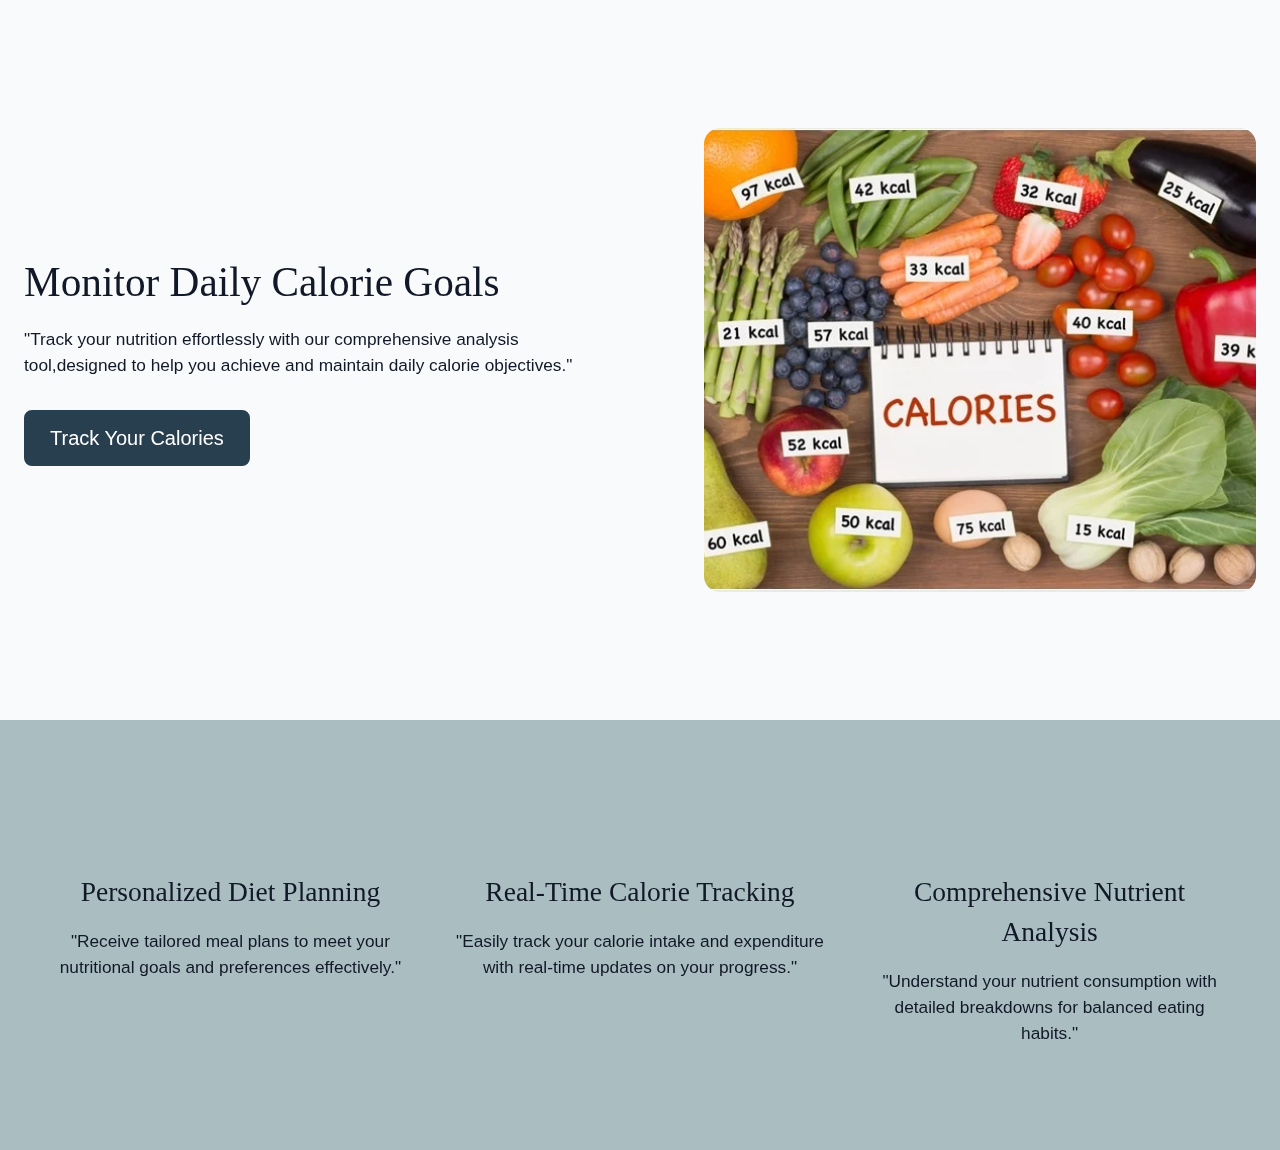
<file: index.html>
<!DOCTYPE html>
<html lang="en" style="--head-fontFamily: 'Marcellus', serif; --body-fontFamily: 'DM Scans', sans-serif; --header-logo-fontFamily: 'Marcellus', serif; --header-logo-fontWeight: 400; --footer-logo-fontFamily: 'Marcellus', serif; --footer-logo-fontWeight:400; --head-fontWeight: 400; --head-fontStyle: normal; --head-fontSize: 0.86; --body-fontWeight: 400; --body-fontStyle: normal; --body-fontSize: 0.96; --body-fontHeight: 0.93; --header-logo-fontStyle: normal; --header-logo-fontSize: 0.86; --footer-logo-fontStyle:normal; --footer-logo-fontSize: 0.86;">
  <head>
    <meta charset="utf-8">
    <meta name="viewport" content="width=device-width">
    <link rel="stylesheet" href="style.css" media="screen">
  </head>
  <body>
    <section class="relative" style="z-index: 39;">
      <div class="flex relative fix-safari-flickering" data-text-color="#111827" style="min-height: calc(64px); padding-top: 0px; padding-bottom: 0px;">
        <div class="flex break-word transition-all duration-300 w-full items-center">
          <div class="absolute insert-0 z-10 pointer-events-none">
            <div class="absolute insert-0 z-10 transition-all duration-300" style="background-color: rgb(230,223,214);"></div>
          </div>
          <div class="relative z-10 container mx-auto px-5 md:px-6 transition-all duration-300 pt-8 lg:pt-32 pb-8 lg:pb-32">
            <div class="relative z-10 w-full h-full" style>
              <div class="flex w-full gap-x-12 lg:gap-x-32 gap-y-8 lg:gap-y-20 transition-all duration-300 flex-col lg:flex-row items-center">
                <div class="flex-1 flex flex-col gap-4 w-full lg:max-w-1/2 max-w-2xl lg:ml-auto lg:mr-0">
                  <h2 class="break-word transition-all heading-large" style="color: rgb(17,24,39);">Monitor Daily Calorie Goals</h2>
                  <pre class="transition-all body-normal" style="color: rgb(17,24,39);">
                    "Track your nutrition effortlessly with our comprehensive analysis tool,designed to help you achieve and maintain daily calorie objectives."
                  </pre>
                  <div class="flex md:inline-flex flex-col md:flex-row gap-4 mt-4">
                    <button class="website-button w-full md:w-max transition-all lg" style="border-width: 2px;border-style:solid; box-shadow: none; font-family: var(--body-fontFamily); font-weight: var(--body-fontWeight, 500); font-style: var(--body-fontStyle); background-color: rgb(40,63,79); color:rgb(255,255,255); border-radius:8px; border-color: rgb(40,63,79);">Track Your Calories</button>
                  </div>
                </div>
                <div class="flex-1 h-full transition-all duration-300 w-full lg:max-w-1/2">
                  <div class="flex h-full overflow-x-auto no-scrollbar gap-4 px-5 md:px-0 -mx-5 md:mx-0">
                    <div class="flex-shrink-0 md:flex-shrink relative md:!w-full max-h-[50vh] min-h-116 overflow-hidden transition-all duration-300 inline-edit-insert w-[80vw]">
                      <span style="box-sizing:border-box; display: block; overflow:hidden; width: initial; height: initial;background: none; opacity: 1; border:0px;margin:0px;padding:0px;position: absolute; inset:0px;">
                        <img alt="Calories counting , diet , food control and weight loss concept, tablet with Calorie cunter application on screen at dining table with salad,fruit juice, bread and vegetable " src="By_photka.webp" decoding="async" data-nimg="fill" class="w-full h-full object-center object-cover rounded-lg md:rounded-xl lg:rounded-2xl" style="position: absolute; inset: 0px; box-sizing: border-box; padding: 0px; border:none;margin: auto;display:block;width:0px;height:0px;min-width:100%;max-width:100%;min-height:100%;max-height:100%;object-fit: cover; object-position:center center;">
                      </span>
                    </div>
                  </div>
                </div>
              </div>
            </div>
          </div>
        </div>
      </div>
    </section>
    <section class="relative">
      <div class="relative flex flex-none break-word transition-all duration-300 items-center fix-safari-flickering" style="min-height: calc(134px); padding-top:0px; padding-bottom:0px;">
        <div class="absolute inset-0 z-10 pointer-events-none">
          <div class="absolute inset-0 z-10 transition-all duration-300" style="background-color: rgb(170,190,193);"></div>
        </div>
        <div class="relative z-10 container mx-auto px-5 md:px-6 transition-all duration-300 inline-edit-inset pt-12 lg:pt-20 pb-12 lg:pb-20">
          <div class="flex flex-wrap w-full justify-center" style="gap: 40px;">
        <!-- First Block -->
            <div style="flex: 1 1 30%; max-width: 30%;">
              <div class="relative flex flex-row w-full h-full overflow-hidden rounded-lg md:rounded-xl lg:rounded-2xl">
                <div class="h-full">
                  <div class="relative z-10 w-full h-full">
                    <div class="flex flex-col h-full rounded-lg md:rounded-xl lg:rounded-2xl">
                      <div>
                        <div class="flex flex-row items-center justify-center">
                          <div class="flex-shrink-0 relative transition-all duration-300 w-12 h-12 mx-auto">
                            <div class="absolute w-full h-full" style="color: rgb(17,24,39); background-color: currentcolor; mask-image:url(https://static.thenounproject.com/png/6708-200.png); mask-position: center center;mask-repeat:no-repeat;mask-size: contain;"></div>
                          </div>
                        </div>
                        <div class="flex flex-col">
                          <div class="flex flex-col items-center text-center mx-auto py-6" style="color: rgb(17,24,39);">
                            <p class="heading-medium mb-4 transition-all duration-300 mx-auto" style="color:currentcolor; font-family: var(--head-fontFamily); font-style: var(--head-fontStyle);">Personalized Diet Planning</p>
                            <div class="rich-text-block website-wysiwyg transition-all duration-300 mx-auto" style="color: currentcolor;">
                              "Receive tailored meal plans to meet your nutritional goals and preferences effectively."
                            </div>
                          </div>
                        </div>
                      </div>
                    </div>
                  </div>
                </div>
              </div>
            </div>

        <!-- Second Block -->
            <div style="flex: 1 1 30%; max-width: 30%;">
              <div class="relative flex flex-row w-full h-full overflow-hidden rounded-lg md:rounded-xl lg:rounded-2xl">
                <div class="h-full">
                  <div class="relative z-10 w-full h-full">
                    <div class="flex flex-col h-full rounded-lg md:rounded-xl lg:rounded-2xl">
                      <div>
                        <div class="flex flex-row items-center justify-center">
                          <div class="flex-shrink-0 relative transition-all duration-300 w-12 h-12 mx-auto">
                            <div class="absolute w-full h-full" style="color: rgb(17,24,39); background-color: currentcolor; mask-image:url(https://static.thenounproject.com/png/6708-200.png); mask-position: center center;mask-repeat:no-repeat;mask-size: contain;"></div>
                          </div>
                        </div>
                        <div class="flex flex-col">
                          <div class="flex flex-col items-center text-center mx-auto py-6" style="color: rgb(17,24,39);">
                            <p class="heading-medium mb-4 transition-all duration-300 mx-auto" style="color:currentcolor; font-family: var(--head-fontFamily); font-style: var(--head-fontStyle);">Real-Time Calorie Tracking</p>
                            <div class="rich-text-block website-wysiwyg transition-all duration-300 mx-auto" style="color: currentcolor;">
                              "Easily track your calorie intake and expenditure with real-time updates on your progress."
                            </div>
                          </div>
                        </div>
                      </div>
                    </div>
                  </div>
                </div>
              </div>
            </div>

        <!-- Third Block -->
            <div style="flex: 1 1 30%; max-width: 30%;">
              <div class="relative flex flex-row w-full h-full overflow-hidden rounded-lg md:rounded-xl lg:rounded-2xl">
                <div class="h-full">
                  <div class="relative z-10 w-full h-full">
                    <div class="flex flex-col h-full rounded-lg md:rounded-xl lg:rounded-2xl">
                      <div>
                        <div class="flex flex-row items-center justify-center">
                          <div class="flex-shrink-0 relative transition-all duration-300 w-12 h-12 mx-auto">
                            <div class="absolute w-full h-full" style="color: rgb(17,24,39); background-color: currentcolor; mask-image:url(https://static.thenounproject.com/png/6708-200.png); mask-position: center center;mask-repeat:no-repeat;mask-size: contain;"></div>
                          </div>
                        </div>
                        <div class="flex flex-col">
                          <div class="flex flex-col items-center text-center mx-auto py-6" style="color: rgb(17,24,39);">
                            <p class="heading-medium mb-4 transition-all duration-300 mx-auto" style="color:currentcolor; font-family: var(--head-fontFamily); font-style: var(--head-fontStyle);">Comprehensive Nutrient Analysis</p>
                            <div class="rich-text-block website-wysiwyg transition-all duration-300 mx-auto" style="color: currentcolor;">
                              "Understand your nutrient consumption with detailed breakdowns for balanced eating habits."
                            </div>
                          </div>
                        </div>
                      </div>
                    </div>
                  </div>
                </div>
              </div>
            </div>
          </div>
        </div>
      </div>
    </section>
  </body>
</html>
</file>
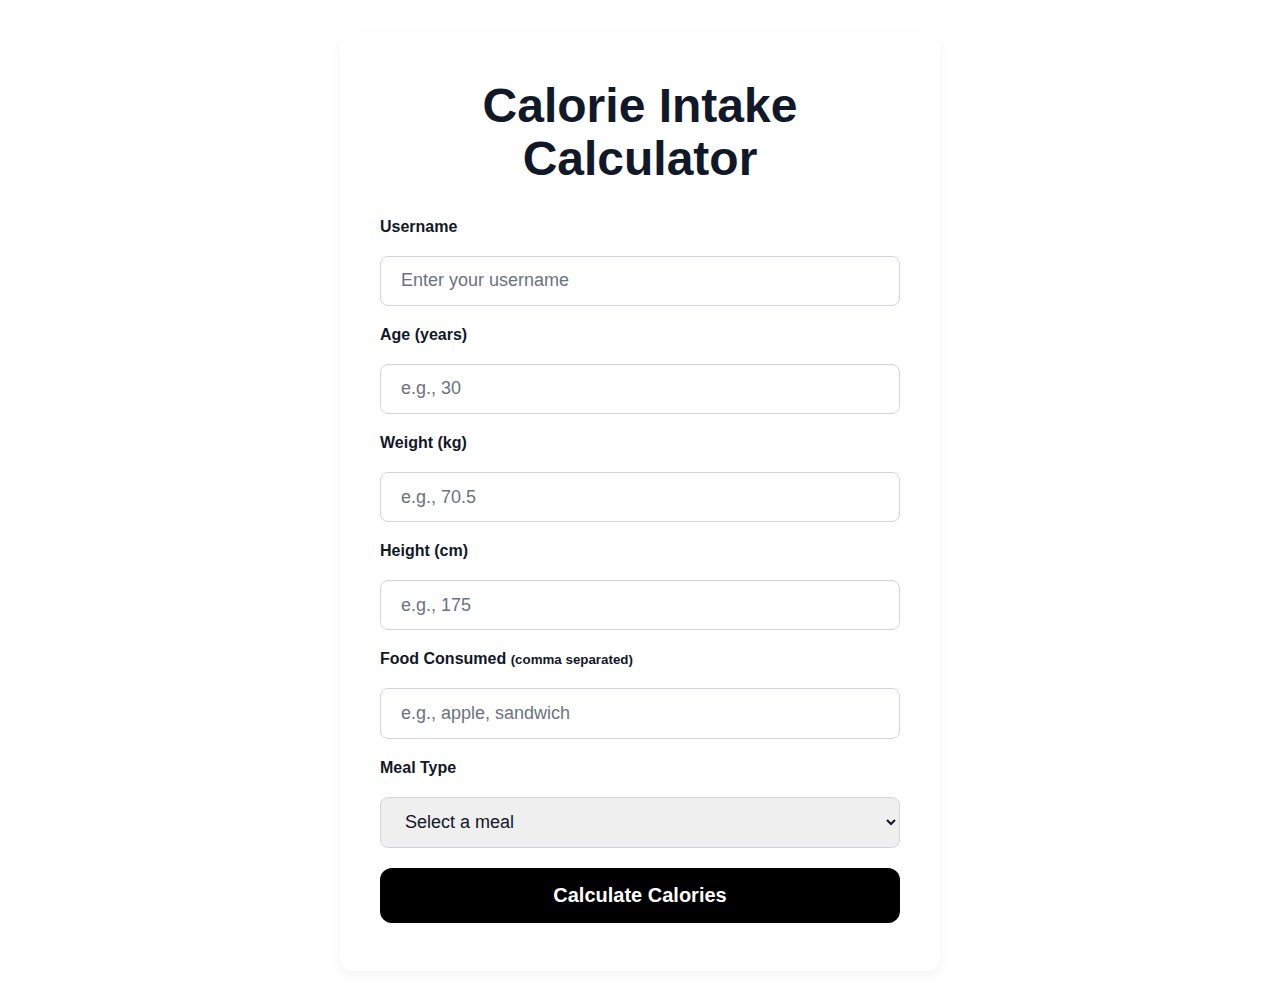
<file: template/calorie_form.html>
<!DOCTYPE html>
<html lang="en">
<head>
  <meta charset="UTF-8" />
  <meta name="viewport" content="width=device-width, initial-scale=1" />
  <title>Calorie Intake Calculator</title>
  <style>
    /* Default Design Guidelines - Minimal Elegant */
    :root {
      --bg-color: #ffffff;
      --text-primary: #111827;
      --text-secondary: #6b7280;
      --button-bg: #000000;
      --button-hover-bg: #333333;
      --border-radius: 0.75rem;
      --font-heading: 'Arial Black', Arial, sans-serif;
      --font-body: 'Inter', sans-serif;
      --input-border: #d1d5db;
      --input-focus-border: #2563eb;
    }
    * {
      box-sizing: border-box;
    }
    body {
      margin: 0;
      min-height: 100vh;
      background-color: var(--bg-color);
      color: var(--text-secondary);
      font-family: var(--font-body);
      display: flex;
      align-items: center;
      justify-content: center;
      padding: 2rem;
    }
    main.card {
      max-width: 600px;
      width: 100%;
      background: var(--bg-color);
      padding: 3rem 2.5rem 3rem;
      border-radius: var(--border-radius);
      box-shadow: 0 4px 12px rgb(0 0 0 / 0.05);
      display: flex;
      flex-direction: column;
      gap: 2rem;
    }
    h1 {
      margin: 0;
      color: var(--text-primary);
      font-family: var(--font-heading);
      font-size: 3rem;
      font-weight: 700;
      line-height: 1.1;
      text-align: center;
    }
    form {
      display: flex;
      flex-direction: column;
      gap: 1.25rem;
    }
    label {
      font-weight: 600;
      font-size: 1rem;
      color: var(--text-primary);
      user-select: none;
    }
    input[type="text"],
    input[type="number"],
    select {
      width: 100%;
      padding: 0.85rem 1.25rem;
      font-size: 1.125rem;
      font-family: var(--font-body);
      border: 1.5px solid var(--input-border);
      border-radius: 0.5rem;
      color: var(--text-primary);
      transition: border-color 0.3s ease, box-shadow 0.3s ease;
    }
    input[type="text"]::placeholder,
    input[type="number"]::placeholder {
      color: var(--text-secondary);
      opacity: 1;
    }
    input[type="text"]:focus,
    input[type="number"]:focus,
    select:focus {
      outline: none;
      border-color: var(--input-focus-border);
      box-shadow: 0 0 10px rgba(37, 99, 235, 0.35);
      background-color: #f0f8ff;
    }
    button {
      padding: 1rem 0;
      border: none;
      border-radius: 0.75rem;
      background-color: var(--button-bg);
      color: white;
      font-weight: 700;
      font-size: 1.25rem;
      cursor: pointer;
      user-select: none;
      transition: background-color 0.3s ease;
    }
    button:hover,
    button:focus {
      background-color: var(--button-hover-bg);
      outline: none;
    }
    #result {
      background-color: #fafafa;
      padding: 1.5rem 2rem;
      border-radius: var(--border-radius);
      box-shadow: 0 2px 6px rgb(0 0 0 / 0.05);
      color: var(--text-primary);
      font-weight: 600;
      font-size: 1.125rem;
      white-space: pre-line;
      text-align: center;
      user-select: text;
      line-height: 1.4;
    }
    @media (max-width: 460px) {
      main.card {
        padding: 2rem 1.5rem 2.5rem;
      }
      h1 {
        font-size: 2.25rem;
      }
      button {
        font-size: 1.125rem;
      }
      #result {
        font-size: 1rem;
      }
    }
  </style>
</head>
<body>
  <main class="card" role="main" aria-label="Calorie Intake Calculator">
    <h1>Calorie Intake Calculator</h1>
    <form method="POST" action="/predict" novalidate>
      <label for="username">Username</label>
      <input id="username" name="username" type="text" required autocomplete="username" placeholder="Enter your username" />

      <label for="age">Age (years)</label>
      <input id="age" name="age" type="number" min="1" max="120" required placeholder="e.g., 30" />

      <label for="weight">Weight (kg)</label>
      <input id="weight" name="weight" type="number" min="1" max="500" step="0.1" required placeholder="e.g., 70.5" />

      <label for="height">Height (cm)</label>
      <input id="height" name="height" type="number" min="30" max="250" step="0.1" required placeholder="e.g., 175" />

      <label for="foods">Food Consumed <small>(comma separated)</small></label>
      <input id="foods" name="foods" type="text" autocomplete="off" required placeholder="e.g., apple, sandwich" />

      <label for="mealType">Meal Type</label>
      <select id="mealType" name="mealType" required aria-required="true">
        <option value="" disabled selected>Select a meal</option>
        <option value="breakfast">Breakfast</option>
        <option value="lunch">Lunch</option>
        <option value="dinner">Dinner</option>
        <option value="snacks">Snacks</option>
      </select>
    
      <button type="submit">Calculate Calories</button>
  
    </form>

    
  </main>
</body>
</html>
</file>
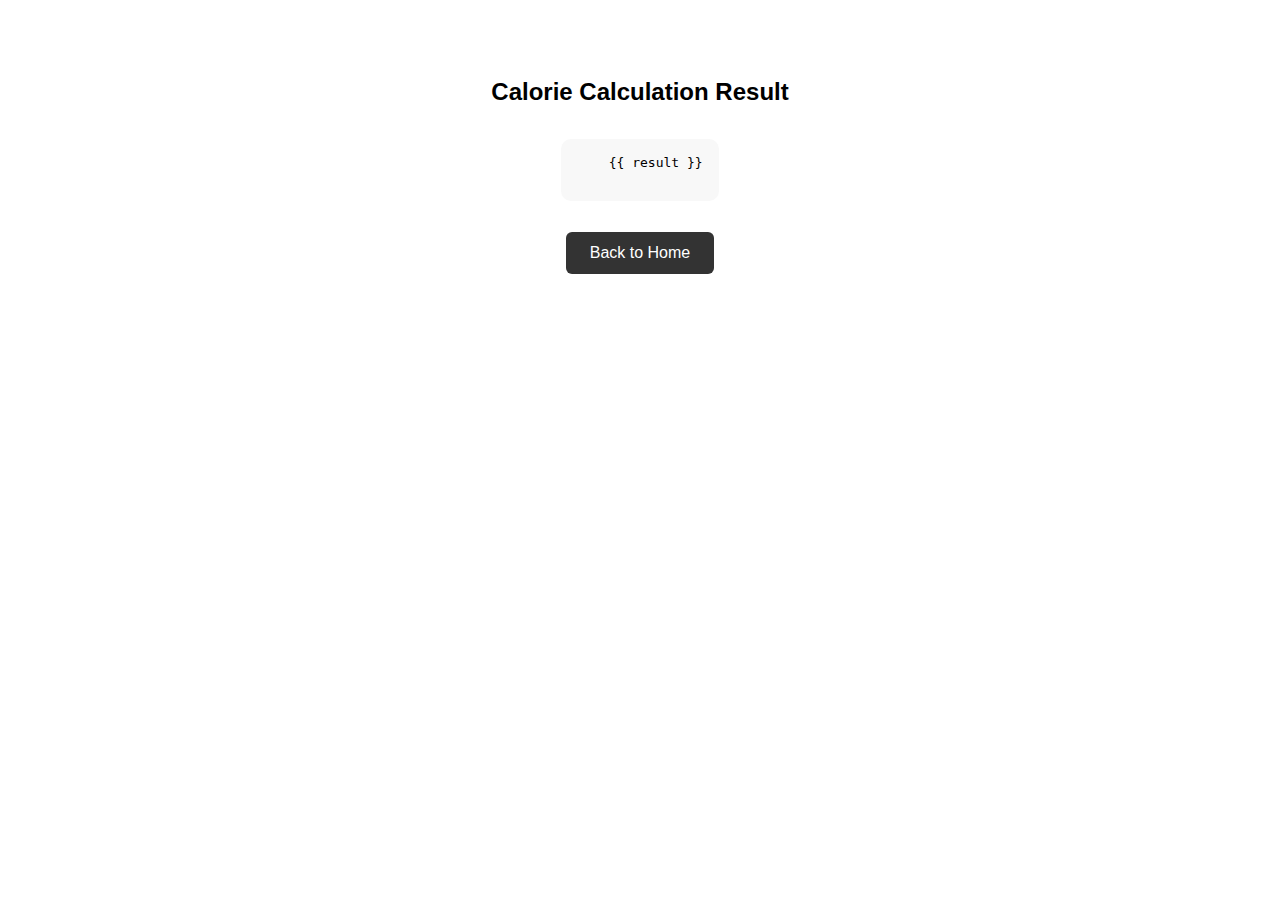
<file: template/result.html>
<!DOCTYPE html>
<html lang="en">
<head>
  <meta charset="UTF-8">
  <title>Result</title>
</head>
<body style="text-align:center; padding: 50px; font-family: sans-serif;">
  <h2>Calorie Calculation Result</h2>
  <pre style="background-color: #f8f8f8; padding: 1rem; border-radius: 10px; display: inline-block;">
    {{ result }}
  </pre>
  <br><br>
  <a href="/">
    <button style="padding: 0.75rem 1.5rem; font-size: 1rem; background-color: #333; color: white; border: none; border-radius: 6px;">Back to Home</button>
  </a>
</body>
</html>
</file>
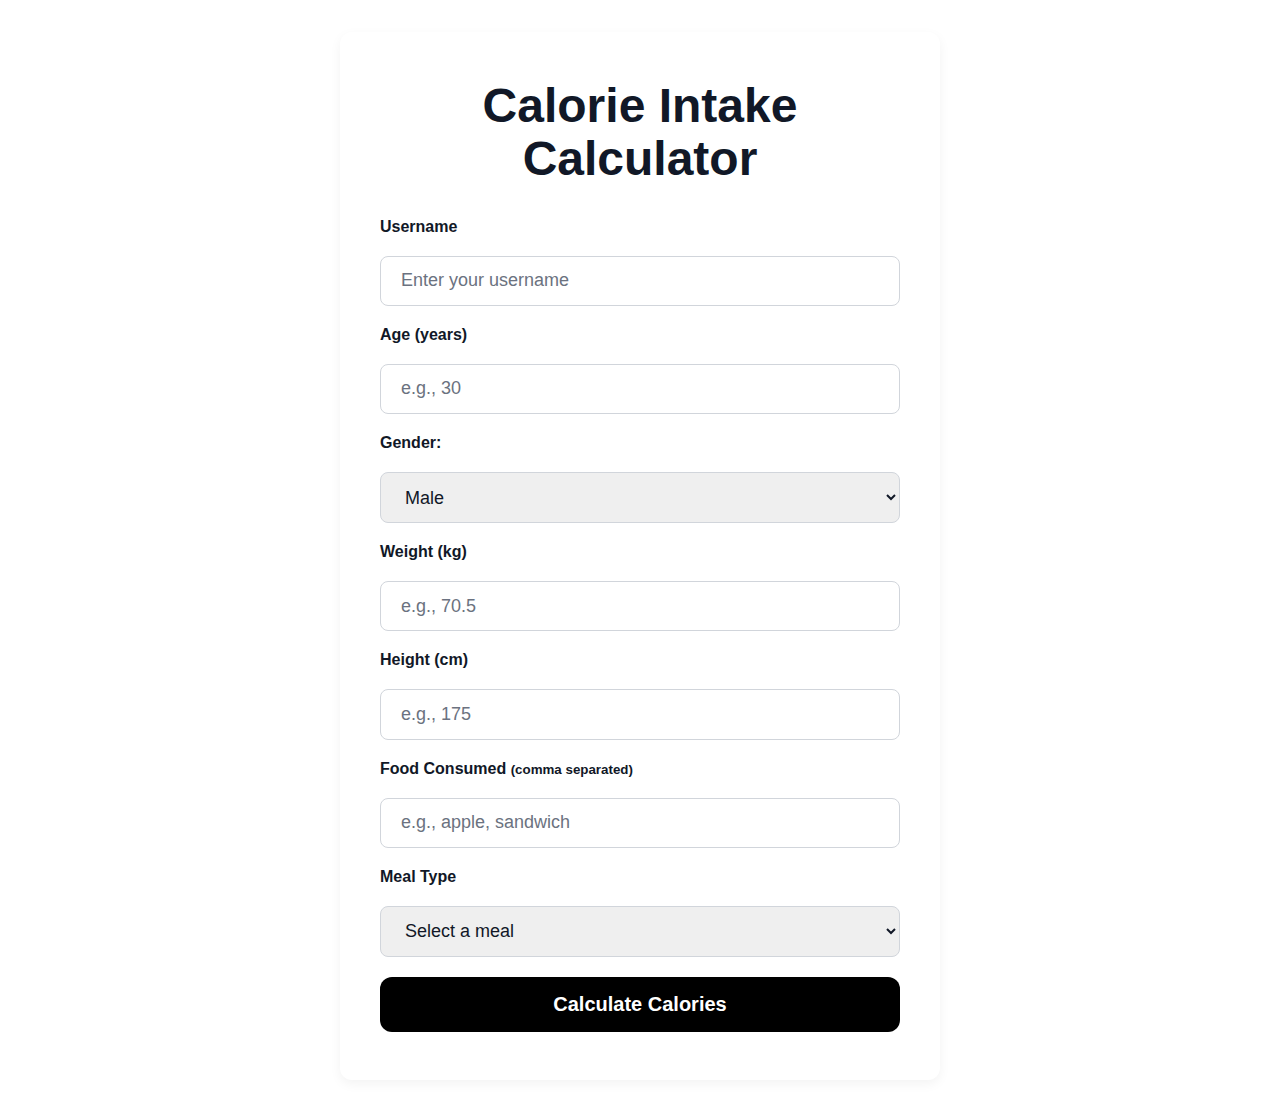
<file: templates/calorie_form.html>
<!DOCTYPE html>
<html lang="en">
<head>
  <meta charset="UTF-8" />
  <meta name="viewport" content="width=device-width, initial-scale=1" />
  <title>Calorie Intake Calculator</title>
  <style>
    /* Default Design Guidelines - Minimal Elegant */
    :root {
      --bg-color: #ffffff;
      --text-primary: #111827;
      --text-secondary: #6b7280;
      --button-bg: #000000;
      --button-hover-bg: #333333;
      --border-radius: 0.75rem;
      --font-heading: 'Arial Black', Arial, sans-serif;
      --font-body: 'Inter', sans-serif;
      --input-border: #d1d5db;
      --input-focus-border: #2563eb;
    }
    * {
      box-sizing: border-box;
    }
    body {
      margin: 0;
      min-height: 100vh;
      background-color: var(--bg-color);
      color: var(--text-secondary);
      font-family: var(--font-body);
      display: flex;
      align-items: center;
      justify-content: center;
      padding: 2rem;
    }
    main.card {
      max-width: 600px;
      width: 100%;
      background: var(--bg-color);
      padding: 3rem 2.5rem 3rem;
      border-radius: var(--border-radius);
      box-shadow: 0 4px 12px rgb(0 0 0 / 0.05);
      display: flex;
      flex-direction: column;
      gap: 2rem;
    }
    h1 {
      margin: 0;
      color: var(--text-primary);
      font-family: var(--font-heading);
      font-size: 3rem;
      font-weight: 700;
      line-height: 1.1;
      text-align: center;
    }
    form {
      display: flex;
      flex-direction: column;
      gap: 1.25rem;
    }
    label {
      font-weight: 600;
      font-size: 1rem;
      color: var(--text-primary);
      user-select: none;
    }
    input[type="text"],
    input[type="number"],
    select {
      width: 100%;
      padding: 0.85rem 1.25rem;
      font-size: 1.125rem;
      font-family: var(--font-body);
      border: 1.5px solid var(--input-border);
      border-radius: 0.5rem;
      color: var(--text-primary);
      transition: border-color 0.3s ease, box-shadow 0.3s ease;
    }
    input[type="text"]::placeholder,
    input[type="number"]::placeholder {
      color: var(--text-secondary);
      opacity: 1;
    }
    input[type="text"]:focus,
    input[type="number"]:focus,
    select:focus {
      outline: none;
      border-color: var(--input-focus-border);
      box-shadow: 0 0 10px rgba(37, 99, 235, 0.35);
      background-color: #f0f8ff;
    }
    button {
      padding: 1rem 0;
      border: none;
      border-radius: 0.75rem;
      background-color: var(--button-bg);
      color: white;
      font-weight: 700;
      font-size: 1.25rem;
      cursor: pointer;
      user-select: none;
      transition: background-color 0.3s ease;
    }
    button:hover,
    button:focus {
      background-color: var(--button-hover-bg);
      outline: none;
    }
    #result {
      background-color: #fafafa;
      padding: 1.5rem 2rem;
      border-radius: var(--border-radius);
      box-shadow: 0 2px 6px rgb(0 0 0 / 0.05);
      color: var(--text-primary);
      font-weight: 600;
      font-size: 1.125rem;
      white-space: pre-line;
      text-align: center;
      user-select: text;
      line-height: 1.4;
    }
    @media (max-width: 460px) {
      main.card {
        padding: 2rem 1.5rem 2.5rem;
      }
      h1 {
        font-size: 2.25rem;
      }
      button {
        font-size: 1.125rem;
      }
      #result {
        font-size: 1rem;
      }
    }
  </style>
</head>
<body>
  <main class="card" role="main" aria-label="Calorie Intake Calculator">
    <h1>Calorie Intake Calculator</h1>
    <form method="POST" action="/predict" novalidate>
      <label for="username">Username</label>
      <input id="username" name="username" type="text" required autocomplete="username" placeholder="Enter your username" />

      <label for="age">Age (years)</label>
      <input id="age" name="age" type="number" min="1" max="120" required placeholder="e.g., 30" />

      <label for="gender">Gender:</label>
      <select name="gender">
        <option value="male">Male</option>
        <option value="female">Female</option>
      </select>

      <label for="weight">Weight (kg)</label>
      <input id="weight" name="weight" type="number" min="1" max="500" step="0.1" required placeholder="e.g., 70.5" />

      <label for="height">Height (cm)</label>
      <input id="height" name="height" type="number" min="30" max="250" step="0.1" required placeholder="e.g., 175" />

      <label for="foods">Food Consumed <small>(comma separated)</small></label>
      <input id="foods" name="foods" type="text" autocomplete="off" required placeholder="e.g., apple, sandwich" />

      <label for="mealType">Meal Type</label>
      <select id="mealType" name="mealType" required aria-required="true">
        <option value="" disabled selected>Select a meal</option>
        <option value="breakfast">Breakfast</option>
        <option value="lunch">Lunch</option>
        <option value="dinner">Dinner</option>
        <option value="snacks">Snacks</option>
      </select>
    
      <button type="submit">Calculate Calories</button>
  
    </form>

    
  </main>
</body>
</html>
</file>
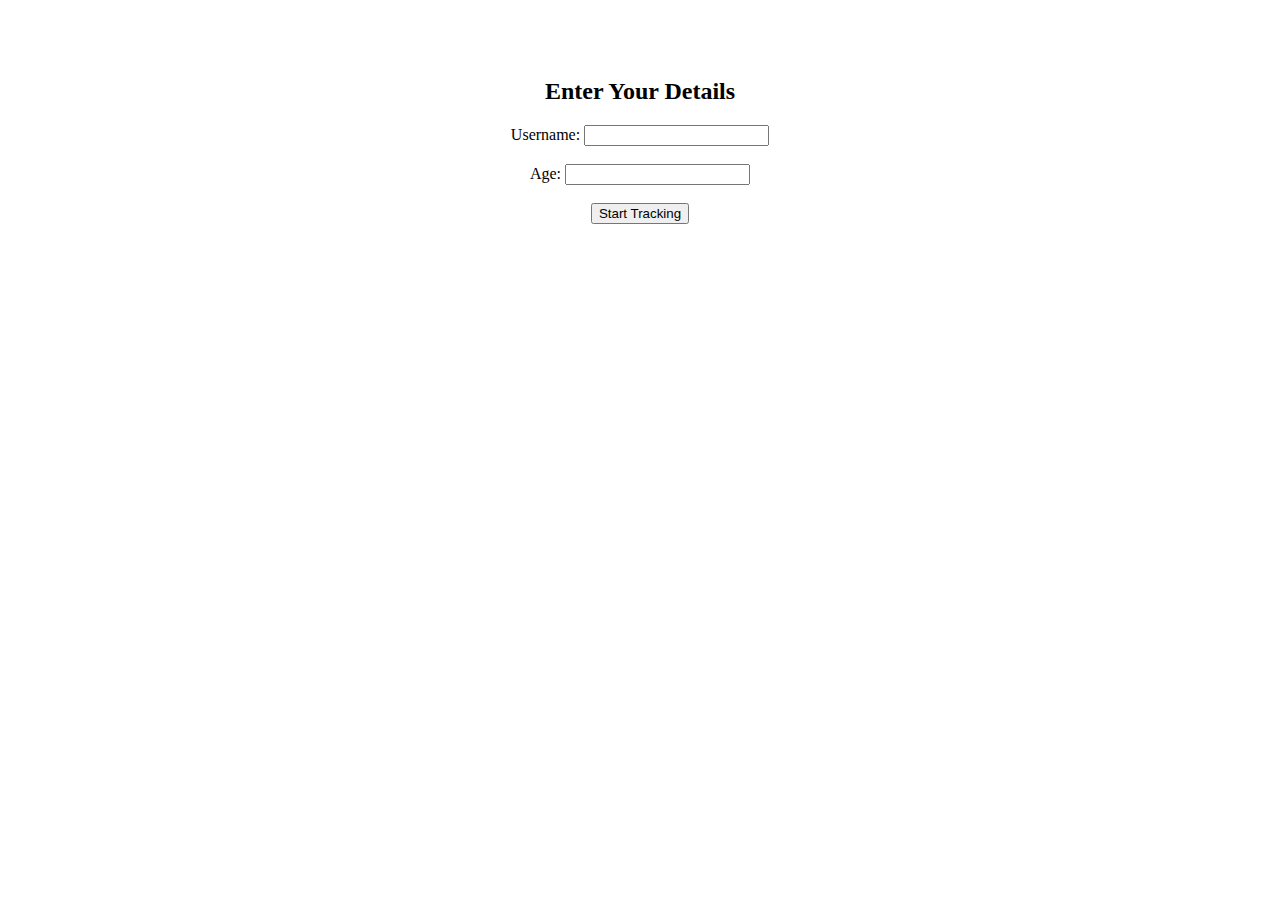
<file: templates/start_tracking.html>
<!DOCTYPE html>
<html>
<head>
  <title>Start Tracking</title>
</head>
<body style="text-align:center; padding: 50px;">
  <h2>Enter Your Details</h2>
  <form onsubmit="event.preventDefault(); validateCredentials();">
    <label>Username:</label>
    <input type="text" name="username" required><br><br>
    <label>Age:</label>
    <input type="number" name="age" required><br><br>
    <button type="submit">Start Tracking</button>
    <div id="errorMessage" style="color:red; margin-top:10px; display:none;"></div>
  </form>
<script>
    function validateCredentials() {
      const username = document.forms[0].username.value;
      const age = parseInt(document.forms[0].age.value);
      
      // Load dataset from external source
      fetch('/static/meal_logs.csv')
        .then(response => response.text())
        .then(csvData => {
          const rows = csvData.split('\n');
          const headers = rows[0].split(',');
          const usernameIndex = headers.indexOf('username');
          const ageIndex = headers.indexOf('age');
          
          for (let i = 1; i < rows.length; i++) {
            const rowData = rows[i].split(',');
           if (rowData[usernameIndex]?.trim().toLowerCase() === username.toLowerCase() && parseInt(rowData[ageIndex]?.trim()) === age)
            {
              alert("Credentials valid! Submitting form...");
              return true;
            }
          }
          
          document.getElementById('errorMessage').textContent = 
            "Invalid username or age. Please provide correct data.";
          document.getElementById('errorMessage').style.display = 'block';
          return false;
        })
        .catch(error => {
          console.error('Error loading CSV:', error);
          document.getElementById('errorMessage').textContent = 
            "Error validating credentials. Please try again later.";
          document.getElementById('errorMessage').style.display = 'block';
          return false;
        });
      
      // Prevent form submission until validation completes
      return false;
    }
  </script>
</body>
</html>
</file>
<file: style.css>
*,:after,:before {
    border: 0 solid #e5e7eb
}

:after,:before {
    --tw-content: ""
}

html {
    font-family: ui-sans-serif,system-ui,-apple-system,BlinkMacSystemFont,Segoe UI,Roboto,Helvetica Neue,Arial,Noto Sans,sans-serif,Apple Color Emoji,Segoe UI Emoji,Segoe UI Symbol,Noto Color Emoji;
    font-feature-settings: normal;
    font-variation-settings: normal
}

abbr:where([title]) {
    -webkit-text-decoration: underline dotted;
    text-decoration: underline dotted
}

sub,sup {
    vertical-align: initial
}

button,input,optgroup,select,textarea {
    font-feature-settings: inherit;
    font-variation-settings: inherit;
    font-weight: inherit
}

[type=button],[type=reset],[type=submit],button {
    background-color: initial;
    background-image: none
}

progress {
    vertical-align: initial
}

fieldset,legend {
    padding: 0
}

menu,ol,ul {
    list-style: none;
    margin: 0;
    padding: 0
}

dialog {
    padding: 0
}

:disabled {
    cursor: default
}

*,::backdrop,:after,:before {
    --tw-border-spacing-x: 0;
    --tw-border-spacing-y: 0;
    --tw-translate-x: 0;
    --tw-translate-y: 0;
    --tw-rotate: 0;
    --tw-skew-x: 0;
    --tw-skew-y: 0;
    --tw-scale-x: 1;
    --tw-scale-y: 1;
    --tw-pan-x: ;
    --tw-pan-y: ;
    --tw-pinch-zoom: ;
    --tw-scroll-snap-strictness: proximity;
    --tw-gradient-from-position: ;
    --tw-gradient-via-position: ;
    --tw-gradient-to-position: ;
    --tw-ordinal: ;
    --tw-slashed-zero: ;
    --tw-numeric-figure: ;
    --tw-numeric-spacing: ;
    --tw-numeric-fraction: ;
    --tw-ring-inset: ;
    --tw-ring-offset-width: 0px;
    --tw-ring-offset-color: #fff;
    --tw-ring-color: #3b82f680;
    --tw-ring-offset-shadow: 0 0 #0000;
    --tw-ring-shadow: 0 0 #0000;
    --tw-shadow: 0 0 #0000;
    --tw-shadow-colored: 0 0 #0000;
    --tw-blur: ;
    --tw-brightness: ;
    --tw-contrast: ;
    --tw-grayscale: ;
    --tw-hue-rotate: ;
    --tw-invert: ;
    --tw-saturate: ;
    --tw-sepia: ;
    --tw-drop-shadow: ;
    --tw-backdrop-blur: ;
    --tw-backdrop-brightness: ;
    --tw-backdrop-contrast: ;
    --tw-backdrop-grayscale: ;
    --tw-backdrop-hue-rotate: ;
    --tw-backdrop-invert: ;
    --tw-backdrop-opacity: ;
    --tw-backdrop-saturate: ;
    --tw-backdrop-sepia:
}

.h-5 {
    height: 1.25rem
}

.w-5 {
    width: 1.25rem
}

.bg-blue-50 {
    background-color: rgb(239 246 255/var(--tw-bg-opacity))
}

.bg-green-50 {
    background-color: rgb(240 253 244/var(--tw-bg-opacity))
}

.bg-red-50 {
    background-color: rgb(254 242 242/var(--tw-bg-opacity))
}

.bg-yellow-50 {
    background-color: rgb(254 252 232/var(--tw-bg-opacity))
}

.text-blue-800 {
    color: rgb(30 64 175/var(--tw-text-opacity))
}

.text-green-800 {
    color: rgb(22 101 52/var(--tw-text-opacity))
}

.text-red-800 {
    color: rgb(153 27 27/var(--tw-text-opacity))
}

.text-yellow-800 {
    color: rgb(133 77 14/var(--tw-text-opacity))
}

@import"https://fonts.googleapis.com/css2?family=Inter:wght@400;500;600;700&display=swap";/*! tailwindcss v2.2.19 | MIT License | https://tailwindcss.com */
/*! modern-normalize v1.1.0 | MIT License | https://github.com/sindresorhus/modern-normalize */
html {
    -moz-tab-size: 4;
    -o-tab-size: 4;
    tab-size: 4;
    line-height: 1.15;
    -webkit-text-size-adjust: 100%
}

body {
    margin: 0;
    font-family: system-ui,-apple-system,Segoe UI,Roboto,Helvetica,Arial,sans-serif,Apple Color Emoji,Segoe UI Emoji
}

hr {
    height: 0;
    color: inherit
}

abbr[title] {
    -webkit-text-decoration: underline dotted;
    text-decoration: underline dotted
}

b,strong {
    font-weight: bolder
}

code,kbd,pre,samp {
    font-family: ui-monospace,SFMono-Regular,Consolas,Liberation Mono,Menlo,monospace;
    font-size: 1em
}

small {
    font-size: 80%
}

sub,sup {
    font-size: 75%;
    line-height: 0;
    position: relative;
    vertical-align: baseline
}

sub {
    bottom: -.25em
}

sup {
    top: -.5em
}

table {
    text-indent: 0;
    border-color: inherit
}

button,input,optgroup,select,textarea {
    font-family: inherit;
    font-size: 100%;
    line-height: 1.15;
    margin: 0
}

button,select {
    text-transform: none
}

[type=button],[type=reset],[type=submit],button {
    -webkit-appearance: button
}

::-moz-focus-inner {
    border-style: none;
    padding: 0
}

:-moz-focusring {
    outline: 1px dotted ButtonText
}

:-moz-ui-invalid {
    box-shadow: none
}

legend {
    padding: 0
}

progress {
    vertical-align: baseline
}

::-webkit-inner-spin-button,::-webkit-outer-spin-button {
    height: auto
}

[type=search] {
    -webkit-appearance: textfield;
    outline-offset: -2px
}

::-webkit-search-decoration {
    -webkit-appearance: none
}

::-webkit-file-upload-button {
    -webkit-appearance: button;
    font: inherit
}

summary {
    display: list-item
}

blockquote,dd,dl,figure,h1,h2,h3,h4,h5,h6,hr,p,pre {
    margin: 0
}

button {
    background-color: transparent;
    background-image: none
}

fieldset,ol,ul {
    margin: 0;
    padding: 0
}

ol,ul {
    list-style: none
}

html {
    font-family: Inter,ui-sans-serif,system-ui,sans-serif;
    line-height: 1.5
}

body {
    font-family: inherit;
    line-height: inherit
}

*,:after,:before {
    box-sizing: border-box;
    border: 0 solid
}

hr {
    border-top-width: 1px
}

img {
    border-style: solid
}

textarea {
    resize: vertical
}

input::-moz-placeholder,textarea::-moz-placeholder {
    color: #9ca3af
}

input::placeholder,textarea::placeholder {
    color: #9ca3af
}

[role=button],button {
    cursor: pointer
}

:-moz-focusring {
    outline: auto
}

table {
    border-collapse: collapse
}

h1,h2,h3,h4,h5,h6 {
    font-size: inherit;
    font-weight: inherit
}

a {
    color: inherit;
    text-decoration: inherit
}

button,input,optgroup,select,textarea {
    padding: 0;
    line-height: inherit;
    color: inherit
}

code,kbd,pre,samp {
    font-family: ui-monospace,SFMono-Regular,Menlo,Monaco,Consolas,Liberation Mono,Courier New,monospace
}

audio,canvas,embed,iframe,img,object,svg,video {
    display: block;
    vertical-align: middle
}

img,video {
    max-width: 100%;
    height: auto
}

[hidden] {
    display: none
}

*,:after,:before {
    --tw-translate-x: 0;
    --tw-translate-y: 0;
    --tw-rotate: 0;
    --tw-skew-x: 0;
    --tw-skew-y: 0;
    --tw-scale-x: 1;
    --tw-scale-y: 1;
    --tw-transform: translateX(var(--tw-translate-x)) translateY(var(--tw-translate-y)) rotate(var(--tw-rotate)) skewX(var(--tw-skew-x)) skewY(var(--tw-skew-y)) scaleX(var(--tw-scale-x)) scaleY(var(--tw-scale-y));
    --tw-border-opacity: 1;
    border-color: rgba(229,231,235,var(--tw-border-opacity));
    --tw-ring-inset: var(--tw-empty,/*!*/ /*!*/);
    --tw-ring-offset-width: 0px;
    --tw-ring-offset-color: #fff;
    --tw-ring-color: rgba(62,172,255,.5);
    --tw-ring-offset-shadow: 0 0 #0000;
    --tw-ring-shadow: 0 0 #0000;
    --tw-shadow: 0 0 #0000;
    --tw-blur: var(--tw-empty,/*!*/ /*!*/);
    --tw-brightness: var(--tw-empty,/*!*/ /*!*/);
    --tw-contrast: var(--tw-empty,/*!*/ /*!*/);
    --tw-grayscale: var(--tw-empty,/*!*/ /*!*/);
    --tw-hue-rotate: var(--tw-empty,/*!*/ /*!*/);
    --tw-invert: var(--tw-empty,/*!*/ /*!*/);
    --tw-saturate: var(--tw-empty,/*!*/ /*!*/);
    --tw-sepia: var(--tw-empty,/*!*/ /*!*/);
    --tw-drop-shadow: var(--tw-empty,/*!*/ /*!*/);
    --tw-filter: var(--tw-blur) var(--tw-brightness) var(--tw-contrast) var(--tw-grayscale) var(--tw-hue-rotate) var(--tw-invert) var(--tw-saturate) var(--tw-sepia) var(--tw-drop-shadow);
    --tw-backdrop-blur: var(--tw-empty,/*!*/ /*!*/);
    --tw-backdrop-brightness: var(--tw-empty,/*!*/ /*!*/);
    --tw-backdrop-contrast: var(--tw-empty,/*!*/ /*!*/);
    --tw-backdrop-grayscale: var(--tw-empty,/*!*/ /*!*/);
    --tw-backdrop-hue-rotate: var(--tw-empty,/*!*/ /*!*/);
    --tw-backdrop-invert: var(--tw-empty,/*!*/ /*!*/);
    --tw-backdrop-opacity: var(--tw-empty,/*!*/ /*!*/);
    --tw-backdrop-saturate: var(--tw-empty,/*!*/ /*!*/);
    --tw-backdrop-sepia: var(--tw-empty,/*!*/ /*!*/);
    --tw-backdrop-filter: var(--tw-backdrop-blur) var(--tw-backdrop-brightness) var(--tw-backdrop-contrast) var(--tw-backdrop-grayscale) var(--tw-backdrop-hue-rotate) var(--tw-backdrop-invert) var(--tw-backdrop-opacity) var(--tw-backdrop-saturate) var(--tw-backdrop-sepia)
}

[multiple],[type=date],[type=datetime-local],[type=email],[type=month],[type=number],[type=password],[type=search],[type=tel],[type=text],[type=time],[type=url],[type=week],select,textarea {
    -webkit-appearance: none;
    -moz-appearance: none;
    appearance: none;
    background-color: #fff;
    border-color: #6b7280;
    border-width: 1px;
    border-radius: 0;
    padding: .5rem .75rem;
    font-size: 1rem;
    line-height: 1.5rem;
    --tw-shadow: 0 0 #0000
}

[multiple]:focus,[type=date]:focus,[type=datetime-local]:focus,[type=email]:focus,[type=month]:focus,[type=number]:focus,[type=password]:focus,[type=search]:focus,[type=tel]:focus,[type=text]:focus,[type=time]:focus,[type=url]:focus,[type=week]:focus,select:focus,textarea:focus {
    outline: 2px solid transparent;
    outline-offset: 2px;
    --tw-ring-inset: var(--tw-empty,/*!*/ /*!*/);
    --tw-ring-offset-width: 0px;
    --tw-ring-offset-color: #fff;
    --tw-ring-color: #007cdb;
    --tw-ring-offset-shadow: var(--tw-ring-inset) 0 0 0 var(--tw-ring-offset-width) var(--tw-ring-offset-color);
    --tw-ring-shadow: var(--tw-ring-inset) 0 0 0 calc(1px + var(--tw-ring-offset-width)) var(--tw-ring-color);
    box-shadow: var(--tw-ring-offset-shadow),var(--tw-ring-shadow),var(--tw-shadow);
    border-color: #007cdb
}

input::-moz-placeholder,textarea::-moz-placeholder {
    color: #6b7280;
    opacity: 1
}

input::placeholder,textarea::placeholder {
    color: #6b7280;
    opacity: 1
}

::-webkit-datetime-edit-fields-wrapper {
    padding: 0
}

::-webkit-date-and-time-value {
    min-height: 1.5em
}

select {
    background-image: url("data:image/svg+xml,%3csvg xmlns='http://www.w3.org/2000/svg' fill='none' viewBox='0 0 20 20'%3e%3cpath stroke='%236B7280' stroke-linecap='round' stroke-linejoin='round' stroke-width='1.5' d='M6 8l4 4 4-4'/%3e%3c/svg%3e");
    background-position: right .5rem center;
    background-repeat: no-repeat;
    background-size: 1.5em 1.5em;
    padding-right: 2.5rem;
    -webkit-print-color-adjust: exact;
    color-adjust: exact
}

[multiple] {
    background-image: none;
    background-position: 0 0;
    background-repeat: unset;
    background-size: initial;
    padding-right: .75rem;
    -webkit-print-color-adjust: unset;
    color-adjust: unset
}

[type=checkbox],[type=radio] {
    -webkit-appearance: none;
    -moz-appearance: none;
    appearance: none;
    padding: 0;
    -webkit-print-color-adjust: exact;
    color-adjust: exact;
    display: inline-block;
    vertical-align: middle;
    background-origin: border-box;
    -webkit-user-select: none;
    -moz-user-select: none;
    user-select: none;
    flex-shrink: 0;
    height: 1rem;
    width: 1rem;
    color: #007cdb;
    background-color: #fff;
    border-color: #6b7280;
    border-width: 1px;
    --tw-shadow: 0 0 #0000
}

[type=checkbox] {
    border-radius: 0
}

[type=radio] {
    border-radius: 100%
}

[type=checkbox]:focus,[type=radio]:focus {
    outline: 2px solid transparent;
    outline-offset: 2px;
    --tw-ring-inset: var(--tw-empty,/*!*/ /*!*/);
    --tw-ring-offset-width: 2px;
    --tw-ring-offset-color: #fff;
    --tw-ring-color: #007cdb;
    --tw-ring-offset-shadow: var(--tw-ring-inset) 0 0 0 var(--tw-ring-offset-width) var(--tw-ring-offset-color);
    --tw-ring-shadow: var(--tw-ring-inset) 0 0 0 calc(2px + var(--tw-ring-offset-width)) var(--tw-ring-color);
    box-shadow: var(--tw-ring-offset-shadow),var(--tw-ring-shadow),var(--tw-shadow)
}

[type=checkbox]:checked,[type=radio]:checked {
    border-color: transparent;
    background-color: currentColor;
    background-size: 100% 100%;
    background-position: 50%;
    background-repeat: no-repeat
}

[type=checkbox]:checked {
    background-image: url("data:image/svg+xml,%3csvg viewBox='0 0 16 16' fill='white' xmlns='http://www.w3.org/2000/svg'%3e%3cpath d='M12.207 4.793a1 1 0 010 1.414l-5 5a1 1 0 01-1.414 0l-2-2a1 1 0 011.414-1.414L6.5 9.086l4.293-4.293a1 1 0 011.414 0z'/%3e%3c/svg%3e")
}

[type=radio]:checked {
    background-image: url("data:image/svg+xml,%3csvg viewBox='0 0 16 16' fill='white' xmlns='http://www.w3.org/2000/svg'%3e%3ccircle cx='8' cy='8' r='3'/%3e%3c/svg%3e")
}

[type=checkbox]:checked:focus,[type=checkbox]:checked:hover,[type=radio]:checked:focus,[type=radio]:checked:hover {
    border-color: transparent;
    background-color: currentColor
}

[type=checkbox]:indeterminate {
    background-image: url("data:image/svg+xml,%3csvg xmlns='http://www.w3.org/2000/svg' fill='none' viewBox='0 0 16 16'%3e%3cpath stroke='white' stroke-linecap='round' stroke-linejoin='round' stroke-width='2' d='M4 8h8'/%3e%3c/svg%3e");
    border-color: transparent;
    background-color: currentColor;
    background-size: 100% 100%;
    background-position: 50%;
    background-repeat: no-repeat
}

[type=checkbox]:indeterminate:focus,[type=checkbox]:indeterminate:hover {
    border-color: transparent;
    background-color: currentColor
}

[type=file] {
    background: unset;
    border-color: inherit;
    border-width: 0;
    border-radius: 0;
    padding: 0;
    font-size: unset;
    line-height: inherit
}

[type=file]:focus {
    outline: 1px auto -webkit-focus-ring-color
}

.container {
    width: 100%;
    padding-right: 1.5rem;
    padding-left: 1.5rem
}

@media (min-width: 640px) {
    .container {
        max-width:640px
    }
}

@media (min-width: 768px) {
    .container {
        max-width:768px
    }
}

@media (min-width: 1024px) {
    .container {
        max-width:1024px
    }
}

@media (min-width: 1280px) {
    .container {
        max-width:1280px
    }
}

@media (min-width: 1536px) {
    .container {
        max-width:1536px
    }
}

.aspect-w-1,.aspect-w-10,.aspect-w-11,.aspect-w-12,.aspect-w-13,.aspect-w-14,.aspect-w-15,.aspect-w-16,.aspect-w-2,.aspect-w-3,.aspect-w-4,.aspect-w-5,.aspect-w-6,.aspect-w-7,.aspect-w-8,.aspect-w-9 {
    position: relative;
    padding-bottom: calc(var(--tw-aspect-h) / var(--tw-aspect-w) * 100%)
}

.aspect-w-10>*,.aspect-w-11>*,.aspect-w-12>*,.aspect-w-13>*,.aspect-w-14>*,.aspect-w-15>*,.aspect-w-16>*,.aspect-w-1>*,.aspect-w-2>*,.aspect-w-3>*,.aspect-w-4>*,.aspect-w-5>*,.aspect-w-6>*,.aspect-w-7>*,.aspect-w-8>*,.aspect-w-9>* {
    position: absolute;
    height: 100%;
    width: 100%;
    top: 0;
    right: 0;
    bottom: 0;
    left: 0
}

.aspect-w-1 {
    --tw-aspect-w: 1
}

.aspect-w-2 {
    --tw-aspect-w: 2
}

.aspect-w-3 {
    --tw-aspect-w: 3
}

.aspect-w-4 {
    --tw-aspect-w: 4
}

.aspect-w-5 {
    --tw-aspect-w: 5
}

.aspect-w-7 {
    --tw-aspect-w: 7
}

.aspect-w-10 {
    --tw-aspect-w: 10
}

.aspect-w-16 {
    --tw-aspect-w: 16
}

.aspect-h-1 {
    --tw-aspect-h: 1
}

.aspect-h-2 {
    --tw-aspect-h: 2
}

.aspect-h-3 {
    --tw-aspect-h: 3
}

.aspect-h-4 {
    --tw-aspect-h: 4
}

.aspect-h-5 {
    --tw-aspect-h: 5
}

.aspect-h-7 {
    --tw-aspect-h: 7
}

.aspect-h-9 {
    --tw-aspect-h: 9
}

.sr-only {
    position: absolute;
    width: 1px;
    height: 1px;
    padding: 0;
    margin: -1px;
    overflow: hidden;
    clip: rect(0,0,0,0);
    white-space: nowrap;
    border-width: 0
}

.pointer-events-none {
    pointer-events: none
}

.\!pointer-events-none {
    pointer-events: none!important
}

.pointer-events-auto {
    pointer-events: auto
}

.visible {
    visibility: visible
}

.invisible {
    visibility: hidden
}

.static {
    position: static
}

.fixed {
    position: fixed
}

.\!fixed {
    position: fixed!important
}

.absolute {
    position: absolute
}

.\!absolute {
    position: absolute!important
}

.relative {
    position: relative
}

.sticky {
    position: sticky
}

.\!sticky {
    position: sticky!important
}

.inset-0 {
    top: 0;
    right: 0;
    bottom: 0;
    left: 0
}

.-inset-4 {
    top: -1rem;
    right: -1rem;
    bottom: -1rem;
    left: -1rem
}

.\!inset-0 {
    top: 0!important;
    right: 0!important;
    bottom: 0!important;
    left: 0!important
}

.inset-x-0 {
    left: 0;
    right: 0
}

.inset-y-0 {
    top: 0;
    bottom: 0
}

.inset-x-4 {
    left: 1rem;
    right: 1rem
}

.inset-y-2 {
    top: .5rem;
    bottom: .5rem
}

.bottom-0 {
    bottom: 0
}

.left-0 {
    left: 0
}

.top-0 {
    top: 0
}

.right-0 {
    right: 0
}

.top-1\/2 {
    top: 50%
}

.top-8 {
    top: 2rem
}

.left-10 {
    left: 2.5rem
}

.top-24 {
    top: 6rem
}

.top-20 {
    top: 5rem
}

.\!left-\[18px\] {
    left: 18px!important
}

.top-4 {
    top: 1rem
}

.left-4 {
    left: 1rem
}

.top-6 {
    top: 1.5rem
}

.right-6 {
    right: 1.5rem
}

.top-full {
    top: 100%
}

.top-16 {
    top: 4rem
}

.right-28 {
    right: 7rem
}

.left-1\/2 {
    left: 50%
}

.right-4 {
    right: 1rem
}

.top-2 {
    top: .5rem
}

.right-2 {
    right: .5rem
}

.-bottom-7 {
    bottom: -1.75rem
}

.top-12 {
    top: 3rem
}

.-right-5 {
    right: -1.25rem
}

.left-5 {
    left: 1.25rem
}

.left-3 {
    left: .75rem
}

.left-\[14\.25rem\] {
    left: 14.25rem
}

.-bottom-24 {
    bottom: -6rem
}

.-bottom-80 {
    bottom: -20rem
}

.bottom-\[50px\] {
    bottom: 50px
}

.-bottom-20 {
    bottom: -5rem
}

.right-5 {
    right: 1.25rem
}

.-top-3 {
    top: -.75rem
}

.-right-7 {
    right: -1.75rem
}

.bottom-4 {
    bottom: 1rem
}

.right-3 {
    right: .75rem
}

.top-3 {
    top: .75rem
}

.top-\[1px\] {
    top: 1px
}

.-left-1\/2 {
    left: -50%
}

.-bottom-2 {
    bottom: -.5rem
}

.top-auto {
    top: auto
}

.left-\[20\%\] {
    left: 20%
}

.left-\[55\%\] {
    left: 55%
}

.top-9 {
    top: 2.25rem
}

.-top-11 {
    top: -2.75rem
}

.\!left-0 {
    left: 0!important
}

.\!left-4 {
    left: 1rem!important
}

.bottom-16 {
    bottom: 4rem
}

.top-1\.5 {
    top: .375rem
}

.top-1 {
    top: .25rem
}

.-right-2\.5 {
    right: -.625rem
}

.-right-2 {
    right: -.5rem
}

.left-6 {
    left: 1.5rem
}

.-top-1\.5 {
    top: -.375rem
}

.-right-1\.5 {
    right: -.375rem
}

.-top-1 {
    top: -.25rem
}

.-right-1 {
    right: -.25rem
}

.-top-0\.5 {
    top: -.125rem
}

.-left-0\.5 {
    left: -.125rem
}

.-top-0 {
    top: 0
}

.-left-0 {
    left: 0
}

.bottom-\[unset\] {
    bottom: unset
}

.right-19 {
    right: 76px
}

.top-2\.5 {
    top: .625rem
}

.-bottom-0\.5 {
    bottom: -.125rem
}

.-bottom-0 {
    bottom: 0
}

.right-\[30px\] {
    right: 30px
}

.top-\[30px\] {
    top: 30px
}

.bottom-\[30px\] {
    bottom: 30px
}

.top-5 {
    top: 1.25rem
}

.left-full {
    left: 100%
}

.right-1\/2 {
    right: 50%
}

.-bottom-1\/2 {
    bottom: -50%
}

.bottom-1\/3 {
    bottom: 33.333333%
}

.left-\[21\.5px\] {
    left: 21.5px
}

.left-3\.5 {
    left: .875rem
}

.-top-20 {
    top: -5rem
}

.left-\[18px\] {
    left: 18px
}

.right-\[18px\] {
    right: 18px
}

.right-1 {
    right: .25rem
}

.-left-1 {
    left: -.25rem
}

.-bottom-5 {
    bottom: -1.25rem
}

.top-0\.5 {
    top: .125rem
}

.\!left-\[unset\] {
    left: unset!important
}

.\!right-3 {
    right: .75rem!important
}

.top-10 {
    top: 2.5rem
}

.right-10 {
    right: 2.5rem
}

.-top-10 {
    top: -2.5rem
}

.left-16 {
    left: 4rem
}

.right-8 {
    right: 2rem
}

.-top-8 {
    top: -2rem
}

.bottom-6 {
    bottom: 1.5rem
}

.bottom-8 {
    bottom: 2rem
}

.left-14 {
    left: 3.5rem
}

.-bottom-12 {
    bottom: -3rem
}

.left-8 {
    left: 2rem
}

.\!bottom-12 {
    bottom: 3rem!important
}

.\!right-2 {
    right: .5rem!important
}

.z-10 {
    z-index: 10
}

.z-5 {
    z-index: 5
}

.z-0 {
    z-index: 0
}

.z-20 {
    z-index: 20
}

.z-110 {
    z-index: 110
}

.z-50 {
    z-index: 50
}

.z-59 {
    z-index: 59
}

.z-30 {
    z-index: 30
}

.z-100 {
    z-index: 100
}

.z-60 {
    z-index: 60
}

.z-40 {
    z-index: 40
}

.z-paywall {
    z-index: 9999999
}

.z-90 {
    z-index: 90
}

.z-80 {
    z-index: 80
}

.z-120 {
    z-index: 120
}

.\!z-paywall {
    z-index: 9999999!important
}

.\!z-auto {
    z-index: auto!important
}

.z-70 {
    z-index: 70
}

.z-max {
    z-index: 99999999
}

.z-assistant {
    z-index: 999999
}

.z-25 {
    z-index: 25
}

.\!z-10 {
    z-index: 10!important
}

.order-2 {
    order: 2
}

.order-1 {
    order: 1
}

.order-3 {
    order: 3
}

.order-5 {
    order: 5
}

.order-4 {
    order: 4
}

.col-span-1 {
    grid-column: span 1/span 1
}

.col-span-2 {
    grid-column: span 2/span 2
}

.col-span-full {
    grid-column: 1/-1
}

.col-span-8 {
    grid-column: span 8/span 8
}

.col-span-6 {
    grid-column: span 6/span 6
}

.col-span-4 {
    grid-column: span 4/span 4
}

.col-span-3 {
    grid-column: span 3/span 3
}

.row-span-2 {
    grid-row: span 2/span 2
}

.row-span-full {
    grid-row: 1/-1
}

.row-span-3 {
    grid-row: span 3/span 3
}

.row-span-4 {
    grid-row: span 4/span 4
}

.float-right {
    float: right
}

.float-left {
    float: left
}

.m-auto {
    margin: auto
}

.m-0 {
    margin: 0
}

.m-4 {
    margin: 1rem
}

.m-6 {
    margin: 1.5rem
}

.m-3 {
    margin: .75rem
}

.mx-auto {
    margin-left: auto;
    margin-right: auto
}

.-my-28 {
    margin-top: -7rem;
    margin-bottom: -7rem
}

.my-2 {
    margin-top: .5rem;
    margin-bottom: .5rem
}

.-mx-6 {
    margin-left: -1.5rem;
    margin-right: -1.5rem
}

.mx-4 {
    margin-left: 1rem;
    margin-right: 1rem
}

.my-0 {
    margin-top: 0;
    margin-bottom: 0
}

.\!my-0 {
    margin-top: 0!important;
    margin-bottom: 0!important
}

.-my-2 {
    margin-top: -.5rem;
    margin-bottom: -.5rem
}

.my-4 {
    margin-top: 1rem;
    margin-bottom: 1rem
}

.my-6 {
    margin-top: 1.5rem;
    margin-bottom: 1.5rem
}

.my-auto {
    margin-top: auto;
    margin-bottom: auto
}

.my-3 {
    margin-top: .75rem;
    margin-bottom: .75rem
}

.my-8 {
    margin-top: 2rem;
    margin-bottom: 2rem
}

.my-5 {
    margin-top: 1.25rem;
    margin-bottom: 1.25rem
}

.my-18 {
    margin-top: 4.5rem;
    margin-bottom: 4.5rem
}

.mx-2 {
    margin-left: .5rem;
    margin-right: .5rem
}

.-mx-2 {
    margin-left: -.5rem;
    margin-right: -.5rem
}

.mx-\[-16px\] {
    margin-left: -16px;
    margin-right: -16px
}

.my-1 {
    margin-top: .25rem;
    margin-bottom: .25rem
}

.my-1\.5 {
    margin-top: .375rem;
    margin-bottom: .375rem
}

.mx-6 {
    margin-left: 1.5rem;
    margin-right: 1.5rem
}

.-mx-0\.5 {
    margin-left: -.125rem;
    margin-right: -.125rem
}

.-mx-0 {
    margin-left: 0;
    margin-right: 0
}

.mx-3 {
    margin-left: .75rem;
    margin-right: .75rem
}

.\!my-2 {
    margin-top: .5rem!important;
    margin-bottom: .5rem!important
}

.mx-0 {
    margin-left: 0;
    margin-right: 0
}

.\!my-6 {
    margin-top: 1.5rem!important;
    margin-bottom: 1.5rem!important
}

.-mx-9 {
    margin-left: -2.25rem;
    margin-right: -2.25rem
}

.mx-1 {
    margin-left: .25rem;
    margin-right: .25rem
}

.-mx-4 {
    margin-left: -1rem;
    margin-right: -1rem
}

.-mx-3 {
    margin-left: -.75rem;
    margin-right: -.75rem
}

.\!my-4 {
    margin-top: 1rem!important;
    margin-bottom: 1rem!important
}

.-mx-5 {
    margin-left: -1.25rem;
    margin-right: -1.25rem
}

.ml-auto {
    margin-left: auto
}

.mr-auto {
    margin-right: auto
}

.mb-6 {
    margin-bottom: 1.5rem
}

.mb-2 {
    margin-bottom: .5rem
}

.ml-2 {
    margin-left: .5rem
}

.mb-14 {
    margin-bottom: 3.5rem
}

.mb-4 {
    margin-bottom: 1rem
}

.mb-1 {
    margin-bottom: .25rem
}

.mt-4 {
    margin-top: 1rem
}

.mt-2 {
    margin-top: .5rem
}

.mt-8 {
    margin-top: 2rem
}

.mr-2 {
    margin-right: .5rem
}

.mt-6 {
    margin-top: 1.5rem
}

.mt-1 {
    margin-top: .25rem
}

.\!mb-0 {
    margin-bottom: 0!important
}

.\!mt-0 {
    margin-top: 0!important
}

.mt-auto {
    margin-top: auto
}

.mt-5 {
    margin-top: 1.25rem
}

.mt-12 {
    margin-top: 3rem
}

.mr-4 {
    margin-right: 1rem
}

.ml-3 {
    margin-left: .75rem
}

.mb-auto {
    margin-bottom: auto
}

.mb-10 {
    margin-bottom: 2.5rem
}

.mb-8 {
    margin-bottom: 2rem
}

.mb-3 {
    margin-bottom: .75rem
}

.mr-1 {
    margin-right: .25rem
}

.mb-5 {
    margin-bottom: 1.25rem
}

.mt-\[-8px\] {
    margin-top: -8px
}

.mt-72 {
    margin-top: 18rem
}

.mb-0 {
    margin-bottom: 0
}

.mt-28 {
    margin-top: 7rem
}

.ml-1 {
    margin-left: .25rem
}

.-ml-px {
    margin-left: -1px
}

.mt-0\.5 {
    margin-top: .125rem
}

.mt-0 {
    margin-top: 0
}

.mr-1\.5 {
    margin-right: .375rem
}

.mt-3 {
    margin-top: .75rem
}

.-mt-0\.5 {
    margin-top: -.125rem
}

.-mt-0 {
    margin-top: 0
}

.mr-8 {
    margin-right: 2rem
}

.mr-3 {
    margin-right: .75rem
}

.mt-10 {
    margin-top: 2.5rem
}

.mb-0\.5 {
    margin-bottom: .125rem
}

.-ml-32 {
    margin-left: -8rem
}

.-ml-3 {
    margin-left: -.75rem
}

.-ml-2 {
    margin-left: -.5rem
}

.-mt-1 {
    margin-top: -.25rem
}

.mt-2\.5 {
    margin-top: .625rem
}

.-ml-1 {
    margin-left: -.25rem
}

.mr-6 {
    margin-right: 1.5rem
}

.mt-\[-5px\] {
    margin-top: -5px
}

.mr-\[-75px\] {
    margin-right: -75px
}

.\!mb-3 {
    margin-bottom: .75rem!important
}

.ml-4 {
    margin-left: 1rem
}

.ml-7 {
    margin-left: 1.75rem
}

.-mt-10 {
    margin-top: -2.5rem
}

.-ml-8 {
    margin-left: -2rem
}

.mr-0\.5 {
    margin-right: .125rem
}

.mr-0 {
    margin-right: 0
}

.\!ml-1 {
    margin-left: .25rem!important
}

.mt-11 {
    margin-top: 2.75rem
}

.-mb-3 {
    margin-bottom: -.75rem
}

.mb-1\.5 {
    margin-bottom: .375rem
}

.-mr-10 {
    margin-right: -2.5rem
}

.mt-7 {
    margin-top: 1.75rem
}

.ml-0 {
    margin-left: 0
}

.ml-10 {
    margin-left: 2.5rem
}

.ml-5 {
    margin-left: 1.25rem
}

.mt-20 {
    margin-top: 5rem
}

.mt-\[9px\] {
    margin-top: 9px
}

.\!mb-2 {
    margin-bottom: .5rem!important
}

.mt-\[-40px\] {
    margin-top: -40px
}

.-mt-3 {
    margin-top: -.75rem
}

.-mb-2 {
    margin-bottom: -.5rem
}

.mb-\[1px\] {
    margin-bottom: 1px
}

.-mt-12 {
    margin-top: -3rem
}

.-mb-10 {
    margin-bottom: -2.5rem
}

.-ml-4 {
    margin-left: -1rem
}

.-ml-10 {
    margin-left: -2.5rem
}

.-mb-4 {
    margin-bottom: -1rem
}

.-mr-4 {
    margin-right: -1rem
}

.-ml-6 {
    margin-left: -1.5rem
}

.mt-15 {
    margin-top: 3.75rem
}

.-mt-2 {
    margin-top: -.5rem
}

.-mb-8 {
    margin-bottom: -2rem
}

.\!mb-6 {
    margin-bottom: 1.5rem!important
}

.ml-3\.5 {
    margin-left: .875rem
}

.mt-16 {
    margin-top: 4rem
}

.mr-7 {
    margin-right: 1.75rem
}

.mt-18 {
    margin-top: 4.5rem
}

.mr-20 {
    margin-right: 5rem
}

.-mb-6 {
    margin-bottom: -1.5rem
}

.mb-12 {
    margin-bottom: 3rem
}

.mb-20 {
    margin-bottom: 5rem
}

.ml-px {
    margin-left: 1px
}

.ml-13 {
    margin-left: 52px
}

.box-border {
    box-sizing: border-box
}

.box-content {
    box-sizing: content-box
}

.block {
    display: block
}

.\!block {
    display: block!important
}

.inline-block {
    display: inline-block
}

.inline {
    display: inline
}

.flex {
    display: flex
}

.\!flex {
    display: flex!important
}

.inline-flex {
    display: inline-flex
}

.table {
    display: table
}

.flow-root {
    display: flow-root
}

.grid {
    display: grid
}

.contents {
    display: contents
}

.list-item {
    display: list-item
}

.hidden {
    display: none
}

.\!hidden {
    display: none!important
}

.h-12 {
    height: 3rem
}

.h-24 {
    height: 6rem
}

.h-45 {
    height: 180px
}

.h-48 {
    height: 12rem
}

.h-53 {
    height: 212px
}

.h-54 {
    height: 216px
}

.h-64 {
    height: 256px
}

.h-72 {
    height: 288px
}

.h-80 {
    height: 320px
}

.h-85 {
    height: 340px
}

.h-90 {
    height: 360px
}

.h-96 {
    height: 384px
}

.h-106 {
    height: 424px
}

.h-120 {
    height: 480px
}

.h-128 {
    height: 512px
}

.h-132 {
    height: 528px
}

.h-144 {
    height: 576px
}

.h-160 {
    height: 640px
}

.h-192 {
    height: 768px
}

.h-240 {
    height: 960px
}

.h-36 {
    height: 9rem
}

.h-22 {
    height: 5.5rem
}

.h-5 {
    height: 20px
}

.h-1 {
    height: .25rem
}

.h-full {
    height: 100%
}

.h-60 {
    height: 15rem
}

.h-4 {
    height: 1rem
}

.h-dyn {
    height: 100dvh
}

.h-56 {
    height: 14rem
}

.h-9 {
    height: 2.25rem
}

.h-16 {
    height: 4rem
}

.h-8 {
    height: 2rem
}

.h-6 {
    height: 1.5rem
}

.h-10 {
    height: 2.5rem
}

.h-150 {
    height: 600px
}

.h-0\.5 {
    height: .125rem
}

.h-0 {
    height: 0
}

.h-3 {
    height: .75rem
}

.h-1\.5 {
    height: .375rem
}

.\!h-10 {
    height: 2.5rem!important
}

.\!h-0 {
    height: 0!important
}

.h-\[310px\] {
    height: 310px
}

.h-\[56px\] {
    height: 56px
}

.h-\[215px\] {
    height: 215px
}

.h-7 {
    height: 1.75rem
}

.h-2 {
    height: .5rem
}

.h-11 {
    height: 2.75rem
}

.h-32 {
    height: 8rem
}

.h-2\.5 {
    height: .625rem
}

.h-screen {
    height: 100vh
}

.h-100 {
    height: 400px
}

.h-20 {
    height: 5rem
}

.h-14 {
    height: 3.5rem
}

.\!h-6 {
    height: 1.5rem!important
}

.h-44 {
    height: 11rem
}

.h-3\.5 {
    height: .875rem
}

.h-auto {
    height: auto
}

.h-\[133px\] {
    height: 133px
}

.h-\[calc\(100vh-300px\)\] {
    height: calc(100vh - 300px)
}

.\!h-24 {
    height: 6rem!important
}

.\!h-32 {
    height: 8rem!important
}

.\!h-36 {
    height: 9rem!important
}

.\!h-auto {
    height: auto!important
}

.\!h-45 {
    height: 180px!important
}

.\!h-full {
    height: 100%!important
}

.h-fit {
    height: -moz-fit-content;
    height: fit-content
}

.\!h-14 {
    height: 3.5rem!important
}

.\!h-40 {
    height: 10rem!important
}

.h-42 {
    height: 10.5rem
}

.\!h-8 {
    height: 2rem!important
}

.h-13 {
    height: 3.25rem
}

.h-13\.5 {
    height: 54px
}

.\!h-5 {
    height: 20px!important
}

.h-40 {
    height: 10rem
}

.\!h-28 {
    height: 7rem!important
}

.h-\[36px\] {
    height: 36px
}

.h-\[24px\] {
    height: 24px
}

.\!h-16 {
    height: 4rem!important
}

.h-0\.75 {
    height: 3px
}

.h-\[100vh\] {
    height: 100vh
}

.h-\[calc\(100vh-60px\)\] {
    height: calc(100vh - 60px)
}

.h-18 {
    height: 4.5rem
}

.h-30 {
    height: 7.5rem
}

.h-26 {
    height: 6.5rem
}

.h-50 {
    height: 12.5rem
}

.h-38 {
    height: 9.5rem
}

.h-200 {
    height: 800px
}

.h-\[calc\(100vh-250px\)\] {
    height: calc(100vh - 250px)
}

.h-55 {
    height: 220px
}

.h-28 {
    height: 7rem
}

.h-\[1px\] {
    height: 1px
}

.\!h-60 {
    height: 15rem!important
}

.h-290 {
    height: 1160px
}

.\!h-12 {
    height: 3rem!important
}

.\!h-22 {
    height: 5.5rem!important
}

.h-\[180px\] {
    height: 180px
}

.h-\[60vh\] {
    height: 60vh
}

.h-\[32px\] {
    height: 32px
}

.\!h-64 {
    height: 256px!important
}

.\!h-9 {
    height: 2.25rem!important
}

.\!h-20 {
    height: 5rem!important
}

.\!h-18 {
    height: 4.5rem!important
}

.\!h-260 {
    height: 1040px!important
}

.h-260 {
    height: 1040px
}

.h-px {
    height: 1px
}

.\!h-2\.5 {
    height: .625rem!important
}

.\!h-2 {
    height: .5rem!important
}

.\!h-4 {
    height: 1rem!important
}

.h-\[504px\] {
    height: 504px
}

.h-\[calc\(100dvh-186px\)\] {
    height: calc(100dvh - 186px)
}

.h-15 {
    height: 60px
}

.h-21 {
    height: 5.25rem
}

.h-140 {
    height: 560px
}

.\!h-50 {
    height: 12.5rem!important
}

.\!h-160 {
    height: 640px!important
}

.h-176 {
    height: 704px
}

.\!h-0\.5 {
    height: .125rem!important
}

.h-116 {
    height: 464px
}

.max-h-\[80vh\] {
    max-height: 80vh
}

.max-h-0 {
    max-height: 0
}

.max-h-96 {
    max-height: 24rem
}

.max-h-100 {
    max-height: 400px
}

.max-h-full {
    max-height: 100%
}

.max-h-68 {
    max-height: 17rem
}

.max-h-60 {
    max-height: 240px
}

.max-h-52 {
    max-height: 13rem
}

.max-h-80 {
    max-height: 320px
}

.max-h-200 {
    max-height: 800px
}

.max-h-140 {
    max-height: 560px
}

.max-h-\[calc\(90vh-60px\)\] {
    max-height: calc(90vh - 60px)
}

.max-h-10 {
    max-height: 2.5rem
}

.max-h-150 {
    max-height: 600px
}

.max-h-\[calc\(100vh-244px\)\] {
    max-height: calc(100vh - 244px)
}

.max-h-screen {
    max-height: 100vh
}

.max-h-\[90vh\] {
    max-height: 90vh
}

.\!max-h-\[90vh\] {
    max-height: 90vh!important
}

.max-h-90 {
    max-height: 360px
}

.max-h-\[calc\(100vh-124px\)\] {
    max-height: calc(100vh - 124px)
}

.max-h-20 {
    max-height: 80px
}

.\!max-h-0 {
    max-height: 0!important
}

.max-h-\[calc\(100vh-57px\)\] {
    max-height: calc(100vh - 57px)
}

.max-h-\[calc\(100dvh-136px\)\] {
    max-height: calc(100dvh - 136px)
}

.max-h-\[calc\(100dvh-368px\)\] {
    max-height: calc(100dvh - 368px)
}

.max-h-\[40vh\] {
    max-height: 40vh
}

.max-h-\[70vh\] {
    max-height: 70vh
}

.max-h-120 {
    max-height: 500px
}

.max-h-\[60vh\] {
    max-height: 60vh
}

.max-h-250 {
    max-height: 1000px
}

.max-h-\[calc\(100dvh-240px\)\] {
    max-height: calc(100dvh - 240px)
}

.max-h-\[calc\(100dvh-145px\)\] {
    max-height: calc(100dvh - 145px)
}

.max-h-dyn {
    max-height: 100dvh
}

.max-h-\[calc\(100dvh-55px\)\] {
    max-height: calc(100dvh - 55px)
}

.max-h-\[50vh\] {
    max-height: 50vh
}

.min-h-120 {
    min-height: 480px
}

.min-h-screen {
    min-height: 100vh
}

.min-h-80vh {
    min-height: 80vh
}

.min-h-50vh {
    min-height: 50vh
}

.min-h-100 {
    min-height: 400px
}

.min-h-180 {
    min-height: 680px
}

.min-h-200 {
    min-height: 800px
}

.min-h-dyn {
    min-height: 100dvh
}

.min-h-80 {
    min-height: 320px
}

.min-h-0 {
    min-height: 0
}

.min-h-\[109px\] {
    min-height: 109px
}

.min-h-full {
    min-height: 100%
}

.min-h-\[56px\] {
    min-height: 56px
}

.min-h-\[124px\] {
    min-height: 124px
}

.min-h-64 {
    min-height: 256px
}

.min-h-\[60px\] {
    min-height: 60px
}

.min-h-\[40px\] {
    min-height: 40px
}

.min-h-20 {
    min-height: 80px
}

.min-h-\[90vh\] {
    min-height: 90vh
}

.min-h-\[0\] {
    min-height: 0
}

.min-h-28 {
    min-height: 112px
}

.min-h-\[50vh\] {
    min-height: 50vh
}

.min-h-60 {
    min-height: 240px
}

.min-h-30 {
    min-height: 120px
}

.min-h-\[180px\] {
    min-height: 180px
}

.min-h-140 {
    min-height: 560px
}

.min-h-\[193px\] {
    min-height: 193px
}

.\!min-h-80vh {
    min-height: 80vh!important
}

.\!min-h-120 {
    min-height: 480px!important
}

.min-h-40 {
    min-height: 160px
}

.min-h-72 {
    min-height: 288px
}

.min-h-\[38px\] {
    min-height: 38px
}

.min-h-116 {
    min-height: 464px
}

.w-12 {
    width: 3rem
}

.w-36 {
    width: 9rem
}

.w-24 {
    width: 6rem
}

.w-48 {
    width: 12rem
}

.w-80 {
    width: 320px
}

.w-96 {
    width: 384px
}

.w-128 {
    width: 512px
}

.w-full {
    width: 100%
}

.w-30 {
    width: 120px
}

.w-5 {
    width: 20px
}

.w-60 {
    width: 240px
}

.w-4 {
    width: 1rem
}

.w-9 {
    width: 2.25rem
}

.w-16 {
    width: 4rem
}

.w-8 {
    width: 2rem
}

.w-6 {
    width: 1.5rem
}

.w-10 {
    width: 2.5rem
}

.w-150 {
    width: 600px
}

.w-3 {
    width: .75rem
}

.w-1\.5 {
    width: .375rem
}

.w-1 {
    width: .25rem
}

.w-100 {
    width: 400px
}

.w-auto {
    width: auto
}

.w-\[56px\] {
    width: 56px
}

.w-0\.5 {
    width: .125rem
}

.w-0 {
    width: 0
}

.w-7 {
    width: 1.75rem
}

.w-22 {
    width: 5.5rem
}

.w-2 {
    width: .5rem
}

.w-11 {
    width: 2.75rem
}

.w-1\/3 {
    width: 33.333333%
}

.w-56 {
    width: 14rem
}

.w-2\.5 {
    width: .625rem
}

.w-64 {
    width: 256px
}

.w-160 {
    width: 640px
}

.w-90 {
    width: 360px
}

.w-2\/3 {
    width: 66.666667%
}

.w-40 {
    width: 160px
}

.w-20 {
    width: 80px
}

.w-32 {
    width: 8rem
}

.\!w-6 {
    width: 1.5rem!important
}

.\!w-full {
    width: 100%!important
}

.w-72 {
    width: 18rem
}

.w-screen {
    width: 100vw
}

.w-3\.5 {
    width: .875rem
}

.w-1\/2 {
    width: 50%
}

.w-5\/6 {
    width: 83.333333%
}

.w-1\/4 {
    width: 25%
}

.w-1\/6 {
    width: 16.666667%
}

.w-3\/4 {
    width: 75%
}

.w-2\/4 {
    width: 50%
}

.w-4\/5 {
    width: 80%
}

.w-2\/5 {
    width: 40%
}

.w-1\/1 {
    width: 100%
}

.w-0\/1 {
    width: 0
}

.w-min {
    width: -moz-min-content;
    width: min-content
}

.w-\[210px\] {
    width: 210px
}

.w-max {
    width: -moz-max-content;
    width: max-content
}

.\!w-120 {
    width: 480px!important
}

.w-200 {
    width: 800px
}

.\!w-\[80\%\] {
    width: 80%!important
}

.w-14 {
    width: 3.5rem
}

.\!w-5 {
    width: 20px!important
}

.w-\[396px\] {
    width: 396px
}

.w-170 {
    width: 680px
}

.\!w-24 {
    width: 6rem!important
}

.\!w-40 {
    width: 160px!important
}

.w-45 {
    width: 180px
}

.w-\[calc\(100\%-50px\)\] {
    width: calc(100% - 50px)
}

.w-\[35px\] {
    width: 35px
}

.\!w-56 {
    width: 14rem!important
}

.w-50 {
    width: 200px
}

.w-\[100px\] {
    width: 100px
}

.w-\[120px\] {
    width: 120px
}

.w-\[calc\(100\%-128px\)\] {
    width: calc(100% - 128px)
}

.w-\[calc\(100\%-100px\)\] {
    width: calc(100% - 100px)
}

.w-18 {
    width: 4.5rem
}

.w-px {
    width: 1px
}

.w-105 {
    width: 420px
}

.w-\[40\%\] {
    width: 40%
}

.w-95 {
    width: 380px
}

.w-15 {
    width: 60px
}

.w-1\/5 {
    width: 20%
}

.w-73\.5 {
    width: 294px
}

.w-11\/12 {
    width: 91.666667%
}

.w-\[19\.5rem\] {
    width: 19.5rem
}

.w-\[19\.7rem\] {
    width: 19.7rem
}

.w-\[6\.25rem\] {
    width: 6.25rem
}

.w-\[13\.25rem\] {
    width: 13.25rem
}

.w-68 {
    width: 272px
}

.w-26 {
    width: 6.5rem
}

.w-44 {
    width: 176px
}

.w-\[calc\(100\%\+40px\)\] {
    width: calc(100% + 40px)
}

.\!w-480 {
    width: 1920px!important
}

.w-290 {
    width: 1160px
}

.w-\[calc\(\(100\%-4rem\)\/2\)\] {
    width: calc((100% - 4rem) / 2)
}

.w-\[calc\(100\%-1rem\)\] {
    width: calc(100% - 1rem)
}

.w-140 {
    width: 560px
}

.w-180 {
    width: 720px
}

.w-120 {
    width: 480px
}

.\!w-20 {
    width: 80px!important
}

.w-\[640px\] {
    width: 640px
}

.w-\[820px\] {
    width: 820px
}

.\!w-2\.5 {
    width: .625rem!important
}

.\!w-2 {
    width: .5rem!important
}

.\!w-4 {
    width: 1rem!important
}

.w-75 {
    width: 300px
}

.\!w-160 {
    width: 640px!important
}

.\!w-32 {
    width: 8rem!important
}

.w-\[90vw\] {
    width: 90vw
}

.w-\[80vw\] {
    width: 80vw
}

.min-w-60 {
    min-width: 240px
}

.min-w-full {
    min-width: 100%
}

.min-w-80 {
    min-width: 320px
}

.min-w-50 {
    min-width: 200px
}

.min-w-40 {
    min-width: 160px
}

.min-w-0 {
    min-width: 0
}

.min-w-2 {
    min-width: 8px
}

.min-w-140 {
    min-width: 560px
}

.min-w-6 {
    min-width: 24px
}

.min-w-5 {
    min-width: 20px
}

.min-w-\[36px\] {
    min-width: 36px
}

.min-w-\[48px\] {
    min-width: 48px
}

.min-w-\[120px\] {
    min-width: 120px
}

.min-w-20 {
    min-width: 80px
}

.min-w-200 {
    min-width: 800px
}

.min-w-17 {
    min-width: 68px
}

.\!min-w-0 {
    min-width: 0!important
}

.min-w-\[65px\] {
    min-width: 65px
}

.min-w-36 {
    min-width: 9rem
}

.\!max-w-full {
    max-width: 100%!important
}

.max-w-6xl {
    max-width: 72rem
}

.max-w-120 {
    max-width: 480px
}

.max-w-md {
    max-width: 28rem
}

.max-w-lg {
    max-width: 32rem
}

.max-w-\[800px\] {
    max-width: 800px
}

.max-w-\[150px\] {
    max-width: 150px
}

.max-w-\[160px\] {
    max-width: 160px
}

.max-w-full {
    max-width: 100%
}

.max-w-\[230px\] {
    max-width: 230px
}

.max-w-\[300px\] {
    max-width: 300px
}

.max-w-3xl {
    max-width: 48rem
}

.max-w-xl {
    max-width: 36rem
}

.max-w-sm {
    max-width: 24rem
}

.max-w-screen-md {
    max-width: 860px
}

.max-w-100 {
    max-width: 400px
}

.max-w-screen-sm {
    max-width: 640px
}

.max-w-screen-xs {
    max-width: 440px
}

.\!max-w-80 {
    max-width: 320px!important
}

.max-w-\[420px\] {
    max-width: 420px
}

.max-w-360 {
    max-width: 1440px
}

.max-w-110 {
    max-width: 440px
}

.max-w-4xl {
    max-width: 56rem
}

.max-w-2xl {
    max-width: 42rem
}

.\!max-w-none {
    max-width: none!important
}

.max-w-5xl {
    max-width: 64rem
}

.max-w-\[130px\] {
    max-width: 130px
}

.max-w-70 {
    max-width: 280px
}

.max-w-50 {
    max-width: 200px
}

.max-w-xs {
    max-width: 20rem
}

.max-w-80 {
    max-width: 320px
}

.max-w-7xl {
    max-width: 80rem
}

.max-w-screen-lg {
    max-width: 1024px
}

.max-w-200 {
    max-width: 800px
}

.max-w-60 {
    max-width: 240px
}

.max-w-max {
    max-width: -moz-max-content;
    max-width: max-content
}

.max-w-\[480px\] {
    max-width: 480px
}

.max-w-screen-xl {
    max-width: 1280px
}

.max-w-\[260px\] {
    max-width: 260px
}

.max-w-\[600px\] {
    max-width: 600px
}

.max-w-\[84\%\] {
    max-width: 84%
}

.max-w-160 {
    max-width: 640px
}

.max-w-30 {
    max-width: 120px
}

.max-w-45,.max-w-\[180px\] {
    max-width: 180px
}

.max-w-40 {
    max-width: 160px
}

.max-w-90 {
    max-width: 360px
}

.max-w-150 {
    max-width: 600px
}

.max-w-\[799px\] {
    max-width: 799px
}

.max-w-290 {
    max-width: 1160px
}

.max-w-140 {
    max-width: 560px
}

.max-w-\[calc\(\(100\%-4rem\)\/2\)\] {
    max-width: calc((100% - 4rem) / 2)
}

.max-w-240 {
    max-width: 960px
}

.max-w-\[290px\] {
    max-width: 290px
}

.max-w-\[90vw\] {
    max-width: 90vw
}

.max-w-145 {
    max-width: 580px
}

.max-w-132 {
    max-width: 528px
}

.flex-1 {
    flex: 1 1 0%
}

.flex-none {
    flex: none
}

.flex-0 {
    flex: 0 0 auto
}

.flex-auto {
    flex: 1 1 auto
}

.flex-\[0\.72\] {
    flex: 0.72
}

.flex-initial {
    flex: 0 1 auto
}

.flex-shrink-0 {
    flex-shrink: 0
}

.flex-shrink {
    flex-shrink: 1
}

.flex-grow {
    flex-grow: 1
}

.table-auto {
    table-layout: auto
}

.table-fixed {
    table-layout: fixed
}

.border-collapse {
    border-collapse: collapse
}

.origin-left {
    transform-origin: left
}

.origin-top {
    transform-origin: top
}

.origin-top-left {
    transform-origin: top left
}

.origin-bottom-right {
    transform-origin: bottom right
}

.origin-top-right {
    transform-origin: top right
}

.-translate-y-1\/2 {
    --tw-translate-y: -50%;
    transform: var(--tw-transform)
}

.-translate-y-full {
    --tw-translate-y: -100%;
    transform: var(--tw-transform)
}

.\!translate-y-0 {
    --tw-translate-y: 0px!important;
    transform: var(--tw-transform)!important
}

.translate-y-20 {
    --tw-translate-y: 5rem;
    transform: var(--tw-transform)
}

.translate-x-10 {
    --tw-translate-x: 2.5rem;
    transform: var(--tw-transform)
}

.translate-x-0 {
    --tw-translate-x: 0px;
    transform: var(--tw-transform)
}

.translate-y-0 {
    --tw-translate-y: 0px;
    transform: var(--tw-transform)
}

.translate-y-8 {
    --tw-translate-y: 2rem;
    transform: var(--tw-transform)
}

.translate-x-8 {
    --tw-translate-x: 2rem;
    transform: var(--tw-transform)
}

.-translate-x-8 {
    --tw-translate-x: -2rem;
    transform: var(--tw-transform)
}

.-translate-y-4 {
    --tw-translate-y: -1rem;
    transform: var(--tw-transform)
}

.translate-y-4 {
    --tw-translate-y: 1rem;
    transform: var(--tw-transform)
}

.-translate-x-10 {
    --tw-translate-x: -2.5rem;
    transform: var(--tw-transform)
}

.-translate-y-1 {
    --tw-translate-y: -0.25rem;
    transform: var(--tw-transform)
}

.translate-y-48 {
    --tw-translate-y: 12rem;
    transform: var(--tw-transform)
}

.translate-x-2 {
    --tw-translate-x: 0.5rem;
    transform: var(--tw-transform)
}

.translate-x-5 {
    --tw-translate-x: 1.25rem;
    transform: var(--tw-transform)
}

.-translate-x-1\/2 {
    --tw-translate-x: -50%;
    transform: var(--tw-transform)
}

.translate-y-10 {
    --tw-translate-y: 2.5rem;
    transform: var(--tw-transform)
}

.translate-y-full {
    --tw-translate-y: 100%;
    transform: var(--tw-transform)
}

.\!-translate-y-full {
    --tw-translate-y: -100%!important
}

.\!-translate-y-full,.\!translate-y-24 {
    transform: var(--tw-transform)!important
}

.\!translate-y-24 {
    --tw-translate-y: 6rem!important
}

.translate-x-full {
    --tw-translate-x: 100%;
    transform: var(--tw-transform)
}

.translate-y-16 {
    --tw-translate-y: 4rem;
    transform: var(--tw-transform)
}

.-translate-y-10 {
    --tw-translate-y: -2.5rem;
    transform: var(--tw-transform)
}

.-translate-x-full {
    --tw-translate-x: -100%;
    transform: var(--tw-transform)
}

.-translate-x-3 {
    --tw-translate-x: -0.75rem;
    transform: var(--tw-transform)
}

.translate-y-50 {
    --tw-translate-y: 12.5rem;
    transform: var(--tw-transform)
}

.translate-x-1\/2 {
    --tw-translate-x: 50%;
    transform: var(--tw-transform)
}

.translate-y-1\/2 {
    --tw-translate-y: 50%;
    transform: var(--tw-transform)
}

.-translate-y-3 {
    --tw-translate-y: -0.75rem;
    transform: var(--tw-transform)
}

.-translate-y-80 {
    --tw-translate-y: -20rem;
    transform: var(--tw-transform)
}

.-translate-y-8 {
    --tw-translate-y: -2rem;
    transform: var(--tw-transform)
}

.translate-y-30 {
    --tw-translate-y: 7.5rem;
    transform: var(--tw-transform)
}

.translate-x-28 {
    --tw-translate-x: 7rem;
    transform: var(--tw-transform)
}

.translate-x-1 {
    --tw-translate-x: 0.25rem;
    transform: var(--tw-transform)
}

.-translate-x-16 {
    --tw-translate-x: -4rem;
    transform: var(--tw-transform)
}

.-translate-x-6 {
    --tw-translate-x: -1.5rem
}

.-translate-x-6,.rotate-90 {
    transform: var(--tw-transform)
}

.rotate-90 {
    --tw-rotate: 90deg
}

.rotate-45 {
    --tw-rotate: 45deg
}

.rotate-45,.scale-95 {
    transform: var(--tw-transform)
}

.scale-95 {
    --tw-scale-x: .95;
    --tw-scale-y: .95
}

.scale-100 {
    --tw-scale-x: 1;
    --tw-scale-y: 1
}

.scale-0,.scale-100 {
    transform: var(--tw-transform)
}

.scale-0 {
    --tw-scale-x: 0;
    --tw-scale-y: 0
}

.scale-105 {
    --tw-scale-x: 1.05;
    --tw-scale-y: 1.05
}

.scale-105,.scale-120 {
    transform: var(--tw-transform)
}

.scale-120 {
    --tw-scale-x: 1.2;
    --tw-scale-y: 1.2
}

.scale-90 {
    --tw-scale-x: .9;
    --tw-scale-y: .9
}

.scale-125,.scale-90 {
    transform: var(--tw-transform)
}

.scale-125 {
    --tw-scale-x: 1.25;
    --tw-scale-y: 1.25
}

.scale-110 {
    --tw-scale-x: 1.1;
    --tw-scale-y: 1.1
}

.scale-110,.scale-y-0 {
    transform: var(--tw-transform)
}

.scale-y-0 {
    --tw-scale-y: 0
}

.scale-y-100 {
    --tw-scale-y: 1
}

.scale-x-\[-1\],.scale-y-100 {
    transform: var(--tw-transform)
}

.scale-x-\[-1\] {
    --tw-scale-x: -1
}

.transform {
    transform: var(--tw-transform)
}

.transform-gpu {
    --tw-transform: translate3d(var(--tw-translate-x),var(--tw-translate-y),0) rotate(var(--tw-rotate)) skewX(var(--tw-skew-x)) skewY(var(--tw-skew-y)) scaleX(var(--tw-scale-x)) scaleY(var(--tw-scale-y))
}

@keyframes pulse {
    50% {
        opacity: .5
    }
}

.animate-pulse {
    animation: pulse 2s cubic-bezier(.4,0,.6,1) infinite
}

@keyframes ping {
    75%,to {
        transform: scale(2);
        opacity: 0
    }
}

.animate-ping {
    animation: ping 1s cubic-bezier(0,0,.2,1) infinite
}

@keyframes spin {
    to {
        transform: rotate(1turn)
    }
}

.animate-spin {
    animation: spin 1s linear infinite
}

@keyframes progress-increase {
    0% {
        width: 0
    }

    to {
        width: 100%
    }
}

.animate-progress-increase {
    animation: progress-increase .6s linear infinite
}

@keyframes radial {
    0% {
        background-image: radial-gradient(circle,#4c35de 0,#4c35de 0,transparent 0)
    }

    10% {
        background-image: radial-gradient(circle,#4c35de 0,#4c35de 10%,rgba(76,53,222,.1) 0)
    }

    20% {
        background-image: radial-gradient(circle,#4c35de 0,#4c35de 20%,rgba(76,53,222,.2) 0)
    }

    30% {
        background-image: radial-gradient(circle,#4c35de 0,#4c35de 30%,rgba(76,53,222,.3) 0)
    }

    40% {
        background-image: radial-gradient(circle,#4c35de 0,#4c35de 40%,rgba(76,53,222,.4) 0)
    }

    50% {
        background-image: radial-gradient(circle,#4c35de 0,#4c35de 50%,rgba(76,53,222,.5) 0)
    }

    60% {
        background-image: radial-gradient(circle,#4c35de 0,#4c35de 60%,rgba(76,53,222,.6) 0)
    }

    70% {
        background-image: radial-gradient(circle,#4c35de 0,#4c35de 70%,rgba(76,53,222,.7) 0)
    }

    80% {
        background-image: radial-gradient(circle,#4c35de 0,#4c35de 80%,rgba(76,53,222,.8) 0)
    }

    90% {
        background-image: radial-gradient(circle,#4c35de 0,#4c35de 90%,rgba(76,53,222,.9) 0)
    }

    to {
        background-image: radial-gradient(circle,#4c35de 0,#4c35de 100%,#4c35de 0)
    }
}

.animate-radial {
    animation: radial .5s cubic-bezier(.4,0,.2,1)
}

@keyframes translate-wireframes {
    0% {
        transform: translateY(0)
    }

    to {
        transform: translateY(-176px)
    }
}

.animate-translate-wireframes {
    animation: translate-wireframes 20s linear infinite
}

@keyframes translate-blocks {
    0% {
        transform: translateY(0)
    }

    to {
        transform: translateY(-152px)
    }
}

.animate-translate-blocks {
    animation: translate-blocks 20s linear infinite
}

@keyframes rotate-expand {
    0% {
        opacity: 1;
        transform: scale(1) rotate(0deg)
    }

    to {
        opacity: 0;
        transform: scale(1.2) rotate(-45deg)
    }
}

.animate-rotate-expand {
    animation: rotate-expand .5s linear forwards
}

@keyframes fadeout-shrink {
    0% {
        opacity: 1;
        transform: scale(1)
    }

    to {
        opacity: 0;
        transform: scale(.8)
    }
}

.animate-fadeout-shrink {
    animation: fadeout-shrink .5s linear forwards
}

@keyframes survey-pop-up {
    0% {
        opacity: 0
    }

    to {
        opacity: 1
    }
}

.animate-survey-pop-up {
    animation: survey-pop-up .3s ease-in .7s forwards
}

@keyframes drop-bounce {
    0% {
        transform: scale(1.2)
    }

    25% {
        transform: scale(1)
    }

    50% {
        transform: scale(1.2)
    }

    to {
        transform: scale(1)
    }
}

.animate-drop-bounce {
    animation: drop-bounce 1s ease-in-out forwards
}

@keyframes survey-success {
    0% {
        width: 60px
    }

    to {
        width: 0
    }
}

.animate-survey-success {
    animation: survey-success 1s ease-in 1s forwards
}

.cursor-pointer {
    cursor: pointer
}

.\!cursor-not-allowed {
    cursor: not-allowed!important
}

.cursor-not-allowed {
    cursor: not-allowed
}

.cursor-default {
    cursor: default
}

.\!cursor-default {
    cursor: default!important
}

.cursor-move {
    cursor: move
}

.cursor-auto {
    cursor: auto
}

.\!cursor-pointer {
    cursor: pointer!important
}

.select-none {
    -webkit-user-select: none;
    -moz-user-select: none;
    user-select: none
}

.\!select-all {
    -webkit-user-select: all!important;
    -moz-user-select: all!important;
    user-select: all!important
}

.resize-none {
    resize: none
}

.resize {
    resize: both
}

.list-none {
    list-style-type: none
}

.list-disc {
    list-style-type: disc
}

.grid-flow-row {
    grid-auto-flow: row
}

.auto-rows-max {
    grid-auto-rows: max-content
}

.grid-cols-1 {
    grid-template-columns: repeat(1,minmax(0,1fr))
}

.grid-cols-4 {
    grid-template-columns: repeat(4,minmax(0,1fr))
}

.grid-cols-2 {
    grid-template-columns: repeat(2,minmax(0,1fr))
}

.grid-cols-3 {
    grid-template-columns: repeat(3,minmax(0,1fr))
}

.grid-cols-5 {
    grid-template-columns: repeat(5,minmax(0,1fr))
}

.grid-cols-auto {
    grid-template-columns: repeat(auto-fit,minmax(0,1fr))
}

.grid-cols-6 {
    grid-template-columns: repeat(6,minmax(0,1fr))
}

.grid-rows-2 {
    grid-template-rows: repeat(2,minmax(0,1fr))
}

.grid-rows-6 {
    grid-template-rows: repeat(6,minmax(0,1fr))
}

.flex-row {
    flex-direction: row
}

.flex-row-reverse {
    flex-direction: row-reverse
}

.flex-col {
    flex-direction: column
}

.flex-col-reverse {
    flex-direction: column-reverse
}

.flex-wrap {
    flex-wrap: wrap
}

.flex-wrap-reverse {
    flex-wrap: wrap-reverse
}

.flex-nowrap {
    flex-wrap: nowrap
}

.content-center {
    align-content: center
}

.content-end {
    align-content: flex-end
}

.items-start {
    align-items: flex-start
}

.\!items-start {
    align-items: flex-start!important
}

.items-end {
    align-items: flex-end
}

.items-center {
    align-items: center
}

.\!items-center {
    align-items: center!important
}

.items-stretch {
    align-items: stretch
}

.justify-start {
    justify-content: flex-start
}

.\!justify-start {
    justify-content: flex-start!important
}

.justify-end {
    justify-content: flex-end
}

.justify-center {
    justify-content: center
}

.\!justify-center {
    justify-content: center!important
}

.justify-between {
    justify-content: space-between
}

.\!justify-between {
    justify-content: space-between!important
}

.justify-items-center {
    justify-items: center
}

.gap-3 {
    gap: .75rem
}

.gap-4 {
    gap: 1rem
}

.gap-2 {
    gap: .5rem
}

.gap-10 {
    gap: 2.5rem
}

.gap-8 {
    gap: 2rem
}

.gap-5 {
    gap: 1.25rem
}

.gap-1\.5 {
    gap: .375rem
}

.gap-1 {
    gap: .25rem
}

.gap-2\.5 {
    gap: .625rem
}

.gap-0 {
    gap: 0
}

.gap-6 {
    gap: 1.5rem
}

.gap-32 {
    gap: 8rem
}

.gap-0\.5 {
    gap: .125rem
}

.gap-12 {
    gap: 3rem
}

.gap-14 {
    gap: 3.5rem
}

.gap-20 {
    gap: 5rem
}

.gap-x-6 {
    -moz-column-gap: 1.5rem;
    column-gap: 1.5rem
}

.gap-y-2 {
    row-gap: .5rem
}

.gap-y-6 {
    row-gap: 1.5rem
}

.gap-y-4 {
    row-gap: 1rem
}

.gap-x-3 {
    -moz-column-gap: .75rem;
    column-gap: .75rem
}

.gap-x-4 {
    -moz-column-gap: 1rem;
    column-gap: 1rem
}

.gap-x-1 {
    -moz-column-gap: .25rem;
    column-gap: .25rem
}

.gap-y-1 {
    row-gap: .25rem
}

.gap-x-2 {
    -moz-column-gap: .5rem;
    column-gap: .5rem
}

.gap-y-10 {
    row-gap: 2.5rem
}

.gap-x-24 {
    -moz-column-gap: 6rem;
    column-gap: 6rem
}

.gap-x-12 {
    -moz-column-gap: 3rem;
    column-gap: 3rem
}

.gap-y-8 {
    row-gap: 2rem
}

.space-x-1>:not([hidden])~:not([hidden]) {
    --tw-space-x-reverse: 0;
    margin-right: calc(.25rem * var(--tw-space-x-reverse));
    margin-left: calc(.25rem * calc(1 - var(--tw-space-x-reverse)))
}

.space-y-6>:not([hidden])~:not([hidden]) {
    --tw-space-y-reverse: 0;
    margin-top: calc(1.5rem * calc(1 - var(--tw-space-y-reverse)));
    margin-bottom: calc(1.5rem * var(--tw-space-y-reverse))
}

.space-x-3>:not([hidden])~:not([hidden]) {
    --tw-space-x-reverse: 0;
    margin-right: calc(.75rem * var(--tw-space-x-reverse));
    margin-left: calc(.75rem * calc(1 - var(--tw-space-x-reverse)))
}

.space-y-4>:not([hidden])~:not([hidden]) {
    --tw-space-y-reverse: 0;
    margin-top: calc(1rem * calc(1 - var(--tw-space-y-reverse)));
    margin-bottom: calc(1rem * var(--tw-space-y-reverse))
}

.space-y-2>:not([hidden])~:not([hidden]) {
    --tw-space-y-reverse: 0;
    margin-top: calc(.5rem * calc(1 - var(--tw-space-y-reverse)));
    margin-bottom: calc(.5rem * var(--tw-space-y-reverse))
}

.space-x-2>:not([hidden])~:not([hidden]) {
    --tw-space-x-reverse: 0;
    margin-right: calc(.5rem * var(--tw-space-x-reverse));
    margin-left: calc(.5rem * calc(1 - var(--tw-space-x-reverse)))
}

.space-x-4>:not([hidden])~:not([hidden]) {
    --tw-space-x-reverse: 0;
    margin-right: calc(1rem * var(--tw-space-x-reverse));
    margin-left: calc(1rem * calc(1 - var(--tw-space-x-reverse)))
}

.-space-y-px>:not([hidden])~:not([hidden]) {
    --tw-space-y-reverse: 0;
    margin-top: calc(-1px * calc(1 - var(--tw-space-y-reverse)));
    margin-bottom: calc(-1px * var(--tw-space-y-reverse))
}

.space-y-1>:not([hidden])~:not([hidden]) {
    --tw-space-y-reverse: 0;
    margin-top: calc(.25rem * calc(1 - var(--tw-space-y-reverse)));
    margin-bottom: calc(.25rem * var(--tw-space-y-reverse))
}

.space-y-8>:not([hidden])~:not([hidden]) {
    --tw-space-y-reverse: 0;
    margin-top: calc(2rem * calc(1 - var(--tw-space-y-reverse)));
    margin-bottom: calc(2rem * var(--tw-space-y-reverse))
}

.space-y-3>:not([hidden])~:not([hidden]) {
    --tw-space-y-reverse: 0;
    margin-top: calc(.75rem * calc(1 - var(--tw-space-y-reverse)));
    margin-bottom: calc(.75rem * var(--tw-space-y-reverse))
}

.space-x-8>:not([hidden])~:not([hidden]) {
    --tw-space-x-reverse: 0;
    margin-right: calc(2rem * var(--tw-space-x-reverse));
    margin-left: calc(2rem * calc(1 - var(--tw-space-x-reverse)))
}

.space-x-5>:not([hidden])~:not([hidden]) {
    --tw-space-x-reverse: 0;
    margin-right: calc(1.25rem * var(--tw-space-x-reverse));
    margin-left: calc(1.25rem * calc(1 - var(--tw-space-x-reverse)))
}

.space-y-5>:not([hidden])~:not([hidden]) {
    --tw-space-y-reverse: 0;
    margin-top: calc(1.25rem * calc(1 - var(--tw-space-y-reverse)));
    margin-bottom: calc(1.25rem * var(--tw-space-y-reverse))
}

.space-x-2\.5>:not([hidden])~:not([hidden]) {
    --tw-space-x-reverse: 0;
    margin-right: calc(.625rem * var(--tw-space-x-reverse));
    margin-left: calc(.625rem * calc(1 - var(--tw-space-x-reverse)))
}

.space-y-0\.5>:not([hidden])~:not([hidden]) {
    --tw-space-y-reverse: 0;
    margin-top: calc(.125rem * calc(1 - var(--tw-space-y-reverse)));
    margin-bottom: calc(.125rem * var(--tw-space-y-reverse))
}

.space-y-0>:not([hidden])~:not([hidden]) {
    --tw-space-y-reverse: 0;
    margin-top: calc(0px * calc(1 - var(--tw-space-y-reverse)));
    margin-bottom: calc(0px * var(--tw-space-y-reverse))
}

.space-y-16>:not([hidden])~:not([hidden]) {
    --tw-space-y-reverse: 0;
    margin-top: calc(4rem * calc(1 - var(--tw-space-y-reverse)));
    margin-bottom: calc(4rem * var(--tw-space-y-reverse))
}

.space-y-12>:not([hidden])~:not([hidden]) {
    --tw-space-y-reverse: 0;
    margin-top: calc(3rem * calc(1 - var(--tw-space-y-reverse)));
    margin-bottom: calc(3rem * var(--tw-space-y-reverse))
}

.divide-y>:not([hidden])~:not([hidden]) {
    --tw-divide-y-reverse: 0;
    border-top-width: calc(1px * calc(1 - var(--tw-divide-y-reverse)));
    border-bottom-width: calc(1px * var(--tw-divide-y-reverse))
}

.divide-x>:not([hidden])~:not([hidden]) {
    --tw-divide-x-reverse: 0;
    border-right-width: calc(1px * var(--tw-divide-x-reverse));
    border-left-width: calc(1px * calc(1 - var(--tw-divide-x-reverse)))
}

.divide-gray-100>:not([hidden])~:not([hidden]) {
    --tw-divide-opacity: 1;
    border-color: rgba(243,244,246,var(--tw-divide-opacity))
}

.divide-gray-200>:not([hidden])~:not([hidden]) {
    --tw-divide-opacity: 1;
    border-color: rgba(229,231,235,var(--tw-divide-opacity))
}

.divide-gray-300>:not([hidden])~:not([hidden]) {
    --tw-divide-opacity: 1;
    border-color: rgba(209,213,219,var(--tw-divide-opacity))
}

.divide-gray-400>:not([hidden])~:not([hidden]) {
    --tw-divide-opacity: 1;
    border-color: rgba(156,163,175,var(--tw-divide-opacity))
}

.self-start {
    align-self: flex-start
}

.self-end {
    align-self: flex-end
}

.self-center {
    align-self: center
}

.self-stretch {
    align-self: stretch
}

.justify-self-end {
    justify-self: end
}

.overflow-auto {
    overflow: auto
}

.overflow-hidden {
    overflow: hidden
}

.overflow-visible {
    overflow: visible
}

.\!overflow-visible {
    overflow: visible!important
}

.overflow-x-auto {
    overflow-x: auto
}

.overflow-y-auto {
    overflow-y: auto
}

.\!overflow-y-auto {
    overflow-y: auto!important
}

.overflow-x-hidden {
    overflow-x: hidden
}

.overflow-y-hidden {
    overflow-y: hidden
}

.overflow-y-scroll {
    overflow-y: scroll
}

.overscroll-contain {
    overscroll-behavior: contain
}

.truncate {
    overflow: hidden;
    white-space: nowrap
}

.overflow-ellipsis,.truncate {
    text-overflow: ellipsis
}

.whitespace-normal {
    white-space: normal
}

.whitespace-nowrap {
    white-space: nowrap
}

.whitespace-pre-wrap {
    white-space: pre-wrap
}

.break-normal {
    overflow-wrap: normal;
    word-break: normal
}

.break-words {
    overflow-wrap: break-word
}

.break-all {
    word-break: break-all
}

.rounded-md {
    border-radius: .375rem
}

.rounded-full {
    border-radius: 9999px
}

.rounded-lg {
    border-radius: .5rem
}

.rounded-3xl {
    border-radius: 1.5rem
}

.\!rounded-3xl {
    border-radius: 1.5rem!important
}

.rounded,.rounded-sm {
    border-radius: .25rem
}

.rounded-xl {
    border-radius: .75rem
}

.\!rounded-lg {
    border-radius: .5rem!important
}

.rounded-2xl {
    border-radius: 1rem
}

.\!rounded-xl {
    border-radius: .75rem!important
}

.rounded-4xl {
    border-radius: 2rem
}

.\!rounded-full {
    border-radius: 9999px!important
}

.rounded-\[14px\] {
    border-radius: 14px
}

.rounded-\[50\%\] {
    border-radius: 50%
}

.rounded-none {
    border-radius: 0
}

.rounded-\[8px\] {
    border-radius: 8px
}

.rounded-\[6px\] {
    border-radius: 6px
}

.\!rounded-none {
    border-radius: 0!important
}

.rounded-xs {
    border-radius: .125rem
}

.\!rounded-sm {
    border-radius: .25rem!important
}

.rounded-5xl {
    border-radius: 4rem
}

.rounded-t-3xl {
    border-top-left-radius: 1.5rem;
    border-top-right-radius: 1.5rem
}

.rounded-b-lg {
    border-bottom-right-radius: .5rem
}

.rounded-b-lg,.rounded-l-lg {
    border-bottom-left-radius: .5rem
}

.rounded-l-lg {
    border-top-left-radius: .5rem
}

.rounded-r-lg {
    border-bottom-right-radius: .5rem
}

.rounded-r-lg,.rounded-t-lg {
    border-top-right-radius: .5rem
}

.rounded-t-lg {
    border-top-left-radius: .5rem
}

.rounded-l-md {
    border-top-left-radius: .375rem;
    border-bottom-left-radius: .375rem
}

.rounded-t-2xl {
    border-top-left-radius: 1rem;
    border-top-right-radius: 1rem
}

.rounded-r-md {
    border-top-right-radius: .375rem;
    border-bottom-right-radius: .375rem
}

.rounded-t-xl {
    border-top-left-radius: .75rem;
    border-top-right-radius: .75rem
}

.rounded-b-xl {
    border-bottom-right-radius: .75rem;
    border-bottom-left-radius: .75rem
}

.rounded-t-md {
    border-top-left-radius: .375rem;
    border-top-right-radius: .375rem
}

.rounded-b-3xl {
    border-bottom-right-radius: 1.5rem;
    border-bottom-left-radius: 1.5rem
}

.rounded-l {
    border-top-left-radius: .25rem;
    border-bottom-left-radius: .25rem
}

.rounded-r {
    border-top-right-radius: .25rem;
    border-bottom-right-radius: .25rem
}

.rounded-t-\[8px\] {
    border-top-left-radius: 8px;
    border-top-right-radius: 8px
}

.rounded-b-md {
    border-bottom-right-radius: .375rem;
    border-bottom-left-radius: .375rem
}

.\!rounded-l-none {
    border-top-left-radius: 0!important;
    border-bottom-left-radius: 0!important
}

.\!rounded-r-none {
    border-top-right-radius: 0!important;
    border-bottom-right-radius: 0!important
}

.rounded-b-sm {
    border-bottom-right-radius: .25rem;
    border-bottom-left-radius: .25rem
}

.rounded-tl-lg {
    border-top-left-radius: .5rem
}

.rounded-tr-lg {
    border-top-right-radius: .5rem
}

.rounded-tl {
    border-top-left-radius: .25rem
}

.rounded-bl-lg {
    border-bottom-left-radius: .5rem
}

.rounded-br-lg {
    border-bottom-right-radius: .5rem
}

.rounded-tl-md {
    border-top-left-radius: .375rem
}

.rounded-tr-md {
    border-top-right-radius: .375rem
}

.rounded-bl-md {
    border-bottom-left-radius: .375rem
}

.rounded-br-md {
    border-bottom-right-radius: .375rem
}

.rounded-tr-sm {
    border-top-right-radius: .25rem
}

.rounded-tr-3xl {
    border-top-right-radius: 1.5rem
}

.border {
    border-width: 1px
}

.border-2 {
    border-width: 2px
}

.border-1 {
    border-width: 1px
}

.border-4 {
    border-width: 4px
}

.border-0 {
    border-width: 0
}

.\!border-1\.5 {
    border-width: 1.5px!important
}

.\!border-1 {
    border-width: 1px!important
}

.border-1\.5 {
    border-width: 1.5px
}

.\!border-0 {
    border-width: 0!important
}

.\!border {
    border-width: 1px!important
}

.\!border-2 {
    border-width: 2px!important
}

.border-\[0\.5px\] {
    border-width: .5px
}

.border-12 {
    border-width: 12px
}

.border-b {
    border-bottom-width: 1px
}

.border-t {
    border-top-width: 1px
}

.border-l {
    border-left-width: 1px
}

.border-r {
    border-right-width: 1px
}

.border-b-1 {
    border-bottom-width: 1px
}

.border-b-0 {
    border-bottom-width: 0
}

.border-t-1 {
    border-top-width: 1px
}

.border-t-0 {
    border-top-width: 0
}

.border-r-0 {
    border-right-width: 0
}

.border-b-2 {
    border-bottom-width: 2px
}

.border-l-0 {
    border-left-width: 0
}

.border-l-1 {
    border-left-width: 1px
}

.border-r-1 {
    border-right-width: 1px
}

.\!border-t {
    border-top-width: 1px!important
}

.\!border-r-0 {
    border-right-width: 0!important
}

.\!border-l-0 {
    border-left-width: 0!important
}

.border-l-3 {
    border-left-width: 3px
}

.border-solid {
    border-style: solid
}

.border-dashed {
    border-style: dashed
}

.border-none {
    border-style: none
}

.\!border-none {
    border-style: none!important
}

.border-blue-200 {
    --tw-border-opacity: 1;
    border-color: rgba(194,228,254,var(--tw-border-opacity))
}

.\!border-indigo-600 {
    --tw-border-opacity: 1!important;
    border-color: rgba(76,53,222,var(--tw-border-opacity))!important
}

.border-gray-100 {
    --tw-border-opacity: 1;
    border-color: rgba(243,244,246,var(--tw-border-opacity))
}

.border-gray-200 {
    --tw-border-opacity: 1;
    border-color: rgba(229,231,235,var(--tw-border-opacity))
}

.border-gray-300 {
    --tw-border-opacity: 1;
    border-color: rgba(209,213,219,var(--tw-border-opacity))
}

.border-indigo-700 {
    --tw-border-opacity: 1;
    border-color: rgba(67,48,192,var(--tw-border-opacity))
}

.border-indigo-600 {
    --tw-border-opacity: 1;
    border-color: rgba(76,53,222,var(--tw-border-opacity))
}

.border-transparent {
    border-color: transparent
}

.border-indigo-200 {
    --tw-border-opacity: 1;
    border-color: rgba(207,200,254,var(--tw-border-opacity))
}

.border-indigo-500 {
    --tw-border-opacity: 1;
    border-color: rgba(119,100,242,var(--tw-border-opacity))
}

.border-blue-400 {
    --tw-border-opacity: 1;
    border-color: rgba(92,185,255,var(--tw-border-opacity))
}

.border-gray-400 {
    --tw-border-opacity: 1;
    border-color: rgba(156,163,175,var(--tw-border-opacity))
}

.border-gray-900 {
    --tw-border-opacity: 1;
    border-color: rgba(17,24,39,var(--tw-border-opacity))
}

.\!border-red-600 {
    --tw-border-opacity: 1!important;
    border-color: rgba(218,70,16,var(--tw-border-opacity))!important
}

.border-yellow-800 {
    --tw-border-opacity: 1;
    border-color: rgba(126,86,7,var(--tw-border-opacity))
}

.border-green-800 {
    --tw-border-opacity: 1;
    border-color: rgba(6,95,68,var(--tw-border-opacity))
}

.border-red-800 {
    --tw-border-opacity: 1;
    border-color: rgba(153,52,15,var(--tw-border-opacity))
}

.border-blue-800 {
    --tw-border-opacity: 1;
    border-color: rgba(5,86,148,var(--tw-border-opacity))
}

.\!border-yellow-500 {
    --tw-border-opacity: 1!important;
    border-color: rgba(235,160,10,var(--tw-border-opacity))!important
}

.\!border-green-600 {
    --tw-border-opacity: 1!important;
    border-color: rgba(0,139,97,var(--tw-border-opacity))!important
}

.\!border-blue-600 {
    --tw-border-opacity: 1!important;
    border-color: rgba(0,124,219,var(--tw-border-opacity))!important
}

.border-purple-600 {
    --tw-border-opacity: 1;
    border-color: rgba(124,58,237,var(--tw-border-opacity))
}

.border-red-600 {
    --tw-border-opacity: 1;
    border-color: rgba(218,70,16,var(--tw-border-opacity))
}

.\!border-gray-100 {
    --tw-border-opacity: 1!important;
    border-color: rgba(243,244,246,var(--tw-border-opacity))!important
}

.border-red-300 {
    --tw-border-opacity: 1;
    border-color: rgba(254,166,134,var(--tw-border-opacity))
}

.border-red-500 {
    --tw-border-opacity: 1;
    border-color: rgba(244,91,36,var(--tw-border-opacity))
}

.\!border-transparent {
    border-color: transparent!important
}

.border-black {
    --tw-border-opacity: 1;
    border-color: rgba(0,0,0,var(--tw-border-opacity))
}

.border-gray-500 {
    --tw-border-opacity: 1;
    border-color: rgba(107,114,128,var(--tw-border-opacity))
}

.border-white {
    --tw-border-opacity: 1;
    border-color: rgba(255,255,255,var(--tw-border-opacity))
}

.\!border-red-500 {
    --tw-border-opacity: 1!important;
    border-color: rgba(244,91,36,var(--tw-border-opacity))!important
}

.border-indigo-100 {
    --tw-border-opacity: 1;
    border-color: rgba(228,224,255,var(--tw-border-opacity))
}

.\!border-indigo-700 {
    --tw-border-opacity: 1!important;
    border-color: rgba(67,48,192,var(--tw-border-opacity))!important
}

.\!border-red-stripe {
    --tw-border-opacity: 1!important;
    border-color: rgba(223,27,65,var(--tw-border-opacity))!important
}

.\!border-green-700 {
    --tw-border-opacity: 1!important;
    border-color: rgba(4,120,85,var(--tw-border-opacity))!important
}

.border-green-500 {
    --tw-border-opacity: 1;
    border-color: rgba(16,185,134,var(--tw-border-opacity))
}

.border-indigo-400 {
    --tw-border-opacity: 1;
    border-color: rgba(145,130,248,var(--tw-border-opacity))
}

.border-gray-700 {
    --tw-border-opacity: 1;
    border-color: rgba(55,65,81,var(--tw-border-opacity))
}

.\!border-green-500 {
    --tw-border-opacity: 1!important;
    border-color: rgba(16,185,134,var(--tw-border-opacity))!important
}

.border-gray-50 {
    --tw-border-opacity: 1;
    border-color: rgba(249,250,251,var(--tw-border-opacity))
}

.border-purple-300 {
    --tw-border-opacity: 1;
    border-color: rgba(196,181,253,var(--tw-border-opacity))
}

.\!border-blue-200 {
    --tw-border-opacity: 1!important;
    border-color: rgba(194,228,254,var(--tw-border-opacity))!important
}

.border-indigo-50 {
    --tw-border-opacity: 1;
    border-color: rgba(241,240,255,var(--tw-border-opacity))
}

.border-r-gray-500 {
    --tw-border-opacity: 1;
    border-right-color: rgba(107,114,128,var(--tw-border-opacity))
}

.border-b-gray-200 {
    --tw-border-opacity: 1;
    border-bottom-color: rgba(229,231,235,var(--tw-border-opacity))
}

.border-opacity-10 {
    --tw-border-opacity: 0.1
}

.border-opacity-20 {
    --tw-border-opacity: 0.2
}

.border-opacity-80 {
    --tw-border-opacity: 0.8
}

.border-opacity-60 {
    --tw-border-opacity: 0.6
}

.border-opacity-40 {
    --tw-border-opacity: 0.4
}

.bg-green-500 {
    --tw-bg-opacity: 1;
    background-color: rgba(16,185,134,var(--tw-bg-opacity))
}

.bg-green-600 {
    --tw-bg-opacity: 1;
    background-color: rgba(0,139,97,var(--tw-bg-opacity))
}

.bg-red-600 {
    --tw-bg-opacity: 1;
    background-color: rgba(218,70,16,var(--tw-bg-opacity))
}

.bg-red-700 {
    --tw-bg-opacity: 1;
    background-color: rgba(183,60,16,var(--tw-bg-opacity))
}

.bg-indigo-600 {
    --tw-bg-opacity: 1;
    background-color: rgba(76,53,222,var(--tw-bg-opacity))
}

.bg-indigo-700 {
    --tw-bg-opacity: 1;
    background-color: rgba(67,48,192,var(--tw-bg-opacity))
}

.bg-yellow-500 {
    --tw-bg-opacity: 1;
    background-color: rgba(235,160,10,var(--tw-bg-opacity))
}

.bg-yellow-600 {
    --tw-bg-opacity: 1;
    background-color: rgba(199,133,0,var(--tw-bg-opacity))
}

.bg-white {
    --tw-bg-opacity: 1;
    background-color: rgba(255,255,255,var(--tw-bg-opacity))
}

.bg-gray-700 {
    --tw-bg-opacity: 1;
    background-color: rgba(55,65,81,var(--tw-bg-opacity))
}

.bg-gray-900 {
    --tw-bg-opacity: 1;
    background-color: rgba(17,24,39,var(--tw-bg-opacity))
}

.bg-gray-300 {
    --tw-bg-opacity: 1;
    background-color: rgba(209,213,219,var(--tw-bg-opacity))
}

.bg-red-50 {
    --tw-bg-opacity: 1;
    background-color: rgba(254,241,236,var(--tw-bg-opacity))
}

.bg-blue-100 {
    --tw-bg-opacity: 1;
    background-color: rgba(225,242,254,var(--tw-bg-opacity))
}

.bg-green-100 {
    --tw-bg-opacity: 1;
    background-color: rgba(209,250,238,var(--tw-bg-opacity))
}

.bg-gray-100 {
    --tw-bg-opacity: 1;
    background-color: rgba(243,244,246,var(--tw-bg-opacity))
}

.bg-red-100 {
    --tw-bg-opacity: 1;
    background-color: rgba(254,226,216,var(--tw-bg-opacity))
}

.bg-yellow-100 {
    --tw-bg-opacity: 1;
    background-color: rgba(254,237,206,var(--tw-bg-opacity))
}

.bg-transparent {
    background-color: transparent
}

.bg-black {
    --tw-bg-opacity: 1;
    background-color: rgba(0,0,0,var(--tw-bg-opacity))
}

.bg-gray-600 {
    --tw-bg-opacity: 1;
    background-color: rgba(75,85,99,var(--tw-bg-opacity))
}

.bg-indigo-100 {
    --tw-bg-opacity: 1;
    background-color: rgba(228,224,255,var(--tw-bg-opacity))
}

.bg-indigo-200 {
    --tw-bg-opacity: 1;
    background-color: rgba(207,200,254,var(--tw-bg-opacity))
}

.\!bg-indigo-50 {
    --tw-bg-opacity: 1!important;
    background-color: rgba(241,240,255,var(--tw-bg-opacity))!important
}

.bg-yellow-50 {
    --tw-bg-opacity: 1;
    background-color: rgba(255,250,240,var(--tw-bg-opacity))
}

.bg-gray-500 {
    --tw-bg-opacity: 1;
    background-color: rgba(107,114,128,var(--tw-bg-opacity))
}

.bg-gray-50 {
    --tw-bg-opacity: 1;
    background-color: rgba(249,250,251,var(--tw-bg-opacity))
}

.bg-indigo-50 {
    --tw-bg-opacity: 1;
    background-color: rgba(241,240,255,var(--tw-bg-opacity))
}

.\!bg-red-600 {
    --tw-bg-opacity: 1!important;
    background-color: rgba(218,70,16,var(--tw-bg-opacity))!important
}

.\!bg-green-600 {
    --tw-bg-opacity: 1!important;
    background-color: rgba(0,139,97,var(--tw-bg-opacity))!important
}

.bg-gray-200 {
    --tw-bg-opacity: 1;
    background-color: rgba(229,231,235,var(--tw-bg-opacity))
}

.bg-indigo-500 {
    --tw-bg-opacity: 1;
    background-color: rgba(119,100,242,var(--tw-bg-opacity))
}

.bg-pink-100 {
    --tw-bg-opacity: 1;
    background-color: rgba(252,231,243,var(--tw-bg-opacity))
}

.bg-gray-800 {
    --tw-bg-opacity: 1;
    background-color: rgba(31,41,55,var(--tw-bg-opacity))
}

.\!bg-gray-100 {
    --tw-bg-opacity: 1!important;
    background-color: rgba(243,244,246,var(--tw-bg-opacity))!important
}

.\!bg-indigo-600 {
    --tw-bg-opacity: 1!important;
    background-color: rgba(76,53,222,var(--tw-bg-opacity))!important
}

.\!bg-gray-400 {
    --tw-bg-opacity: 1!important;
    background-color: rgba(156,163,175,var(--tw-bg-opacity))!important
}

.bg-green-400 {
    --tw-bg-opacity: 1;
    background-color: rgba(52,211,163,var(--tw-bg-opacity))
}

.bg-yellow-400 {
    --tw-bg-opacity: 1;
    background-color: rgba(255,179,30,var(--tw-bg-opacity))
}

.bg-blue-50 {
    --tw-bg-opacity: 1;
    background-color: rgba(245,251,255,var(--tw-bg-opacity))
}

.bg-gray-400 {
    --tw-bg-opacity: 1;
    background-color: rgba(156,163,175,var(--tw-bg-opacity))
}

.bg-blue-400 {
    --tw-bg-opacity: 1;
    background-color: rgba(92,185,255,var(--tw-bg-opacity))
}

.bg-red-400 {
    --tw-bg-opacity: 1;
    background-color: rgba(243,130,89,var(--tw-bg-opacity))
}

.bg-green-50 {
    --tw-bg-opacity: 1;
    background-color: rgba(236,253,248,var(--tw-bg-opacity))
}

.bg-red-500 {
    --tw-bg-opacity: 1;
    background-color: rgba(244,91,36,var(--tw-bg-opacity))
}

.\!bg-gray-300 {
    --tw-bg-opacity: 1!important;
    background-color: rgba(209,213,219,var(--tw-bg-opacity))!important
}

.bg-blue-600 {
    --tw-bg-opacity: 1;
    background-color: rgba(0,124,219,var(--tw-bg-opacity))
}

.bg-purple-100 {
    --tw-bg-opacity: 1;
    background-color: rgba(237,233,254,var(--tw-bg-opacity))
}

.\!bg-transparent {
    background-color: transparent!important
}

.bg-green-200 {
    --tw-bg-opacity: 1;
    background-color: rgba(167,243,220,var(--tw-bg-opacity))
}

.bg-blue-700 {
    --tw-bg-opacity: 1;
    background-color: rgba(2,98,172,var(--tw-bg-opacity))
}

.\!bg-red-500 {
    --tw-bg-opacity: 1!important;
    background-color: rgba(244,91,36,var(--tw-bg-opacity))!important
}

.\!bg-green-700 {
    --tw-bg-opacity: 1!important;
    background-color: rgba(4,120,85,var(--tw-bg-opacity))!important
}

.\!bg-red-700 {
    background-color: rgba(183,60,16,var(--tw-bg-opacity))!important
}

.\!bg-red-700,.\!bg-white {
    --tw-bg-opacity: 1!important
}

.\!bg-white {
    background-color: rgba(255,255,255,var(--tw-bg-opacity))!important
}

.bg-indigo-400 {
    --tw-bg-opacity: 1;
    background-color: rgba(145,130,248,var(--tw-bg-opacity))
}

.bg-indigo-300 {
    --tw-bg-opacity: 1;
    background-color: rgba(177,166,252,var(--tw-bg-opacity))
}

.bg-gray-900\/20 {
    background-color: rgba(17,24,39,.2)
}

.bg-\[\#F1F0FF\] {
    --tw-bg-opacity: 1;
    background-color: rgba(241,240,255,var(--tw-bg-opacity))
}

.\!bg-blue-100 {
    --tw-bg-opacity: 1!important;
    background-color: rgba(225,242,254,var(--tw-bg-opacity))!important
}

.bg-white\/\[\.07\] {
    background-color: hsla(0,0%,100%,.07)
}

.bg-black\/\[0\.7\] {
    background-color: rgba(0,0,0,.7)
}

.\!bg-gray-50 {
    --tw-bg-opacity: 1!important;
    background-color: rgba(249,250,251,var(--tw-bg-opacity))!important
}

.bg-opacity-20 {
    --tw-bg-opacity: 0.2
}

.bg-opacity-70 {
    --tw-bg-opacity: 0.7
}

.bg-opacity-60 {
    --tw-bg-opacity: 0.6
}

.bg-opacity-50 {
    --tw-bg-opacity: 0.5
}

.bg-opacity-80 {
    --tw-bg-opacity: 0.8
}

.bg-opacity-40 {
    --tw-bg-opacity: 0.4
}

.bg-opacity-10 {
    --tw-bg-opacity: 0.1
}

.bg-opacity-0 {
    --tw-bg-opacity: 0
}

.bg-opacity-5 {
    --tw-bg-opacity: 0.05
}

.bg-opacity-95 {
    --tw-bg-opacity: 0.95
}

.bg-opacity-90 {
    --tw-bg-opacity: 0.9
}

.bg-opacity-30 {
    --tw-bg-opacity: 0.3
}

.\!bg-opacity-20 {
    --tw-bg-opacity: 0.2!important
}

.\!bg-opacity-70 {
    --tw-bg-opacity: 0.7!important
}

.bg-gradient-to-r {
    background-image: linear-gradient(to right,var(--tw-gradient-stops))
}

.bg-gradient-to-l {
    background-image: linear-gradient(to left,var(--tw-gradient-stops))
}

.bg-gradient-to-t {
    background-image: linear-gradient(to top,var(--tw-gradient-stops))
}

.bg-gradient-to-b {
    background-image: linear-gradient(to bottom,var(--tw-gradient-stops))
}

.from-gray-50 {
    --tw-gradient-from: #f9fafb;
    --tw-gradient-stops: var(--tw-gradient-from),var(--tw-gradient-to,rgba(249,250,251,0))
}

.from-white {
    --tw-gradient-from: #fff;
    --tw-gradient-stops: var(--tw-gradient-from),var(--tw-gradient-to,hsla(0,0%,100%,0))
}

.from-indigo-700 {
    --tw-gradient-from: #4330c0;
    --tw-gradient-stops: var(--tw-gradient-from),var(--tw-gradient-to,rgba(67,48,192,0))
}

.from-indigo-600 {
    --tw-gradient-from: #4c35de;
    --tw-gradient-stops: var(--tw-gradient-from),var(--tw-gradient-to,rgba(76,53,222,0))
}

.from-transparent {
    --tw-gradient-from: transparent;
    --tw-gradient-stops: var(--tw-gradient-from),var(--tw-gradient-to,transparent)
}

.from-indigo-800 {
    --tw-gradient-from: #3e2fa2;
    --tw-gradient-stops: var(--tw-gradient-from),var(--tw-gradient-to,rgba(62,47,162,0))
}

.from-indigo-50 {
    --tw-gradient-from: #f1f0ff;
    --tw-gradient-stops: var(--tw-gradient-from),var(--tw-gradient-to,rgba(241,240,255,0))
}

.from-gray-300 {
    --tw-gradient-from: #d1d5db;
    --tw-gradient-stops: var(--tw-gradient-from),var(--tw-gradient-to,rgba(209,213,219,0))
}

.via-white {
    --tw-gradient-stops: var(--tw-gradient-from),#fff,var(--tw-gradient-to,hsla(0,0%,100%,0))
}

.to-transparent {
    --tw-gradient-to: transparent
}

.to-gray-300 {
    --tw-gradient-to: #d1d5db
}

.to-\[\#CF47FF\] {
    --tw-gradient-to: #cf47ff
}

.to-\[\#FFCAFD\] {
    --tw-gradient-to: #ffcafd
}

.to-white {
    --tw-gradient-to: #fff
}

.to-red-100 {
    --tw-gradient-to: #fee2d8
}

.to-white\/0 {
    --tw-gradient-to: hsla(0,0%,100%,0)
}

.to-\[\#00000016\] {
    --tw-gradient-to: #00000016
}

.bg-cover {
    background-size: cover
}

.bg-contain {
    background-size: contain
}

.bg-center {
    background-position: 50%
}

.bg-left {
    background-position: 0
}

.bg-no-repeat {
    background-repeat: no-repeat
}

.object-contain {
    -o-object-fit: contain;
    object-fit: contain
}

.object-cover {
    -o-object-fit: cover;
    object-fit: cover
}

.object-center {
    -o-object-position: center;
    object-position: center
}

.object-top {
    -o-object-position: top;
    object-position: top
}

.p-4 {
    padding: 1rem
}

.p-6 {
    padding: 1.5rem
}

.p-2 {
    padding: .5rem
}

.p-3 {
    padding: .75rem
}

.p-9 {
    padding: 2.25rem
}

.p-8 {
    padding: 2rem
}

.p-2\.5 {
    padding: .625rem
}

.p-5 {
    padding: 1.25rem
}

.p-10 {
    padding: 2.5rem
}

.p-30 {
    padding: 7.5rem
}

.p-12 {
    padding: 3rem
}

.p-1 {
    padding: .25rem
}

.\!p-2 {
    padding: .5rem!important
}

.p-0\.5 {
    padding: .125rem
}

.p-0 {
    padding: 0
}

.p-1\.5 {
    padding: .375rem
}

.p-7 {
    padding: 1.75rem
}

.p-3\.5 {
    padding: .875rem
}

.\!p-0 {
    padding: 0!important
}

.p-6\.5 {
    padding: 26px
}

.\!p-1 {
    padding: .25rem!important
}

.px-2 {
    padding-left: .5rem;
    padding-right: .5rem
}

.py-1 {
    padding-top: .25rem;
    padding-bottom: .25rem
}

.py-6 {
    padding-top: 1.5rem;
    padding-bottom: 1.5rem
}

.px-6 {
    padding-left: 1.5rem;
    padding-right: 1.5rem
}

.py-3 {
    padding-top: .75rem;
    padding-bottom: .75rem
}

.px-4 {
    padding-left: 1rem;
    padding-right: 1rem
}

.py-2\.5 {
    padding-top: .625rem;
    padding-bottom: .625rem
}

.py-2 {
    padding-top: .5rem;
    padding-bottom: .5rem
}

.px-3 {
    padding-left: .75rem;
    padding-right: .75rem
}

.py-0\.5 {
    padding-top: .125rem;
    padding-bottom: .125rem
}

.py-0 {
    padding-top: 0;
    padding-bottom: 0
}

.\!py-2 {
    padding-top: .5rem!important;
    padding-bottom: .5rem!important
}

.px-0 {
    padding-left: 0;
    padding-right: 0
}

.py-9 {
    padding-top: 2.25rem;
    padding-bottom: 2.25rem
}

.py-4 {
    padding-top: 1rem;
    padding-bottom: 1rem
}

.px-2\.5 {
    padding-left: .625rem;
    padding-right: .625rem
}

.py-10 {
    padding-top: 2.5rem;
    padding-bottom: 2.5rem
}

.py-8 {
    padding-top: 2rem;
    padding-bottom: 2rem
}

.py-20 {
    padding-top: 5rem;
    padding-bottom: 5rem
}

.py-5 {
    padding-top: 1.25rem;
    padding-bottom: 1.25rem
}

.\!py-3 {
    padding-top: .75rem!important;
    padding-bottom: .75rem!important
}

.px-20 {
    padding-left: 5rem;
    padding-right: 5rem
}

.px-1 {
    padding-left: .25rem;
    padding-right: .25rem
}

.px-8 {
    padding-left: 2rem;
    padding-right: 2rem
}

.py-7 {
    padding-top: 1.75rem;
    padding-bottom: 1.75rem
}

.px-18 {
    padding-left: 4.5rem;
    padding-right: 4.5rem
}

.py-1\.5 {
    padding-top: .375rem;
    padding-bottom: .375rem
}

.py-16 {
    padding-top: 4rem;
    padding-bottom: 4rem
}

.px-30 {
    padding-left: 7.5rem;
    padding-right: 7.5rem
}

.\!px-2\.5 {
    padding-left: .625rem!important;
    padding-right: .625rem!important
}

.\!px-2 {
    padding-left: .5rem!important;
    padding-right: .5rem!important
}

.px-5 {
    padding-left: 1.25rem;
    padding-right: 1.25rem
}

.\!py-1\.5 {
    padding-top: .375rem!important;
    padding-bottom: .375rem!important
}

.\!py-1 {
    padding-top: .25rem!important;
    padding-bottom: .25rem!important
}

.px-0\.5 {
    padding-left: .125rem;
    padding-right: .125rem
}

.px-3\.5 {
    padding-left: .875rem;
    padding-right: .875rem
}

.px-1\.5 {
    padding-left: .375rem;
    padding-right: .375rem
}

.\!px-14 {
    padding-left: 3.5rem!important;
    padding-right: 3.5rem!important
}

.\!py-5\.5 {
    padding-top: 1.375rem!important;
    padding-bottom: 1.375rem!important
}

.\!py-5 {
    padding-top: 1.25rem!important;
    padding-bottom: 1.25rem!important
}

.py-3\.5 {
    padding-top: .875rem;
    padding-bottom: .875rem
}

.py-12 {
    padding-top: 3rem;
    padding-bottom: 3rem
}

.px-9 {
    padding-left: 2.25rem;
    padding-right: 2.25rem
}

.\!px-3 {
    padding-left: .75rem!important;
    padding-right: .75rem!important
}

.px-12 {
    padding-left: 3rem;
    padding-right: 3rem
}

.\!py-2\.5 {
    padding-top: .625rem!important;
    padding-bottom: .625rem!important
}

.\!py-0 {
    padding-top: 0!important;
    padding-bottom: 0!important
}

.\!py-4 {
    padding-top: 1rem!important;
    padding-bottom: 1rem!important
}

.py-5\.5 {
    padding-top: 1.375rem;
    padding-bottom: 1.375rem
}

.py-15 {
    padding-top: 3.75rem;
    padding-bottom: 3.75rem
}

.px-4\.5 {
    padding-left: 1.125rem;
    padding-right: 1.125rem
}

.pl-2\.5 {
    padding-left: .625rem
}

.pl-2 {
    padding-left: .5rem
}

.\!pl-9 {
    padding-left: 2.25rem!important
}

.pb-8 {
    padding-bottom: 2rem
}

.pb-6 {
    padding-bottom: 1.5rem
}

.\!pl-11 {
    padding-left: 2.75rem!important
}

.\!pr-20 {
    padding-right: 5rem!important
}

.pb-10 {
    padding-bottom: 2.5rem
}

.pb-4 {
    padding-bottom: 1rem
}

.pt-8 {
    padding-top: 2rem
}

.pt-2 {
    padding-top: .5rem
}

.pr-2 {
    padding-right: .5rem
}

.pl-6 {
    padding-left: 1.5rem
}

.pt-4 {
    padding-top: 1rem
}

.pl-1 {
    padding-left: .25rem
}

.pt-0 {
    padding-top: 0
}

.pl-4 {
    padding-left: 1rem
}

.pt-5 {
    padding-top: 1.25rem
}

.pb-5 {
    padding-bottom: 1.25rem
}

.pr-6 {
    padding-right: 1.5rem
}

.pt-6 {
    padding-top: 1.5rem
}

.pt-10 {
    padding-top: 2.5rem
}

.pt-3 {
    padding-top: .75rem
}

.pl-3 {
    padding-left: .75rem
}

.pr-9 {
    padding-right: 2.25rem
}

.pr-4 {
    padding-right: 1rem
}

.pb-68 {
    padding-bottom: 17rem
}

.pb-0 {
    padding-bottom: 0
}

.\!pt-0 {
    padding-top: 0!important
}

.pt-1 {
    padding-top: .25rem
}

.pb-2 {
    padding-bottom: .5rem
}

.pr-0 {
    padding-right: 0
}

.pb-2\.5 {
    padding-bottom: .625rem
}

.pr-3 {
    padding-right: .75rem
}

.\!pr-11 {
    padding-right: 2.75rem!important
}

.pb-14 {
    padding-bottom: 3.5rem
}

.pb-16 {
    padding-bottom: 4rem
}

.pb-3 {
    padding-bottom: .75rem
}

.\!pr-8 {
    padding-right: 2rem!important
}

.pr-11 {
    padding-right: 2.75rem
}

.pt-\[20\%\] {
    padding-top: 20%
}

.pt-\[100\%\] {
    padding-top: 100%
}

.pr-\[2px\] {
    padding-right: 2px
}

.pb-12 {
    padding-bottom: 3rem
}

.pl-10 {
    padding-left: 2.5rem
}

.pt-1\.5 {
    padding-top: .375rem
}

.pb-1\.5 {
    padding-bottom: .375rem
}

.pb-1 {
    padding-bottom: .25rem
}

.\!pb-12 {
    padding-bottom: 3rem!important
}

.pr-10 {
    padding-right: 2.5rem
}

.pt-20 {
    padding-top: 5rem
}

.pr-12 {
    padding-right: 3rem
}

.\!pb-5 {
    padding-bottom: 1.25rem!important
}

.pt-2\.5 {
    padding-top: .625rem
}

.\!pr-16 {
    padding-right: 4rem!important
}

.pr-1 {
    padding-right: .25rem
}

.pb-3\.5 {
    padding-bottom: .875rem
}

.\!pl-6 {
    padding-left: 1.5rem!important
}

.pr-8 {
    padding-right: 2rem
}

.pr-1\.5 {
    padding-right: .375rem
}

.pt-15 {
    padding-top: 3.75rem
}

.pl-9 {
    padding-left: 2.25rem
}

.\!pr-1 {
    padding-right: .25rem!important
}

.\!pl-1 {
    padding-left: .25rem!important
}

.pt-12 {
    padding-top: 3rem
}

.pt-16 {
    padding-top: 4rem
}

.pb-20 {
    padding-bottom: 5rem
}

.pl-7 {
    padding-left: 1.75rem
}

.pr-7 {
    padding-right: 1.75rem
}

.\!pr-9 {
    padding-right: 2.25rem!important
}

.\!pr-3\.5 {
    padding-right: .875rem!important
}

.\!pr-3 {
    padding-right: .75rem!important
}

.pb-28 {
    padding-bottom: 7rem
}

.\!pl-10 {
    padding-left: 2.5rem!important
}

.pr-2\.5 {
    padding-right: .625rem
}

.pt-30 {
    padding-top: 7.5rem
}

.\!pb-0 {
    padding-bottom: 0!important
}

.\!pr-0 {
    padding-right: 0!important
}

.\!pl-0 {
    padding-left: 0!important
}

.pl-8 {
    padding-left: 2rem
}

.pr-28 {
    padding-right: 7rem
}

.text-left {
    text-align: left
}

.\!text-left {
    text-align: left!important
}

.text-center {
    text-align: center
}

.\!text-center {
    text-align: center!important
}

.text-right {
    text-align: right
}

.align-top {
    vertical-align: top
}

.align-middle {
    vertical-align: middle
}

.align-bottom {
    vertical-align: bottom
}

.font-sans {
    font-family: Inter,ui-sans-serif,system-ui,sans-serif
}

.font-jetbrains {
    font-family: JetBrains Mono,monospace
}

.\!font-sans {
    font-family: Inter,ui-sans-serif,system-ui,sans-serif!important
}

.text-label {
    font-size: 14px;
    line-height: 16px
}

.text-sm {
    font-size: .875rem;
    line-height: 1.25rem
}

.text-h4 {
    font-size: 24px;
    line-height: 32px
}

.text-label-sm {
    font-size: 12px;
    line-height: 16px
}

.text-h1 {
    font-size: 48px;
    line-height: 56px
}

.text-body-lg {
    font-size: 20px;
    line-height: 24px
}

.text-h2 {
    font-size: 40px;
    line-height: 48px
}

.text-body {
    font-size: 16px;
    line-height: 20px
}

.text-xs {
    font-size: .75rem;
    line-height: 1rem
}

.\!text-body {
    font-size: 16px!important;
    line-height: 20px!important
}

.text-lg {
    font-size: 1.125rem;
    line-height: 1.75rem
}

.text-body-sm {
    font-size: 12px;
    line-height: 16px
}

.text-h3 {
    font-size: 32px;
    line-height: 40px
}

.text-base,.text-label-lg {
    font-size: 16px;
    line-height: 16px
}

.\!text-sm {
    font-size: .875rem!important;
    line-height: 1.25rem!important
}

.text-h6 {
    font-size: 16px;
    line-height: 28px
}

.text-2xl {
    font-size: 1.5rem;
    line-height: 2rem
}

.text-\[8px\] {
    font-size: 8px
}

.text-ceramic-large {
    font-size: 18px;
    line-height: 28px
}

.text-ceramic-small {
    font-size: 14px;
    line-height: 20px
}

.text-h5 {
    font-size: 20px;
    line-height: 28px
}

.text-xl {
    font-size: 1.25rem;
    line-height: 1.75rem
}

.\!text-label {
    font-size: 14px!important;
    line-height: 16px!important
}

.text-ceramic-medium {
    font-size: 16px;
    line-height: 24px
}

.text-4xl {
    font-size: 2.25rem;
    line-height: 2.5rem
}

.\!text-base {
    font-size: 16px!important;
    line-height: 16px!important
}

.text-5\.5xl {
    font-size: 3.5rem;
    line-height: 4rem
}

.text-ceramic-h5 {
    font-size: 24px;
    line-height: 32px
}

.text-ceramic-h2 {
    font-size: 48px;
    line-height: 56px
}

.text-ceramic-h3 {
    font-size: 40px;
    line-height: 48px
}

.text-ceramic-h4 {
    font-size: 32px;
    line-height: 40px
}

.text-ceramic-xlarge {
    font-size: 20px;
    line-height: 32px
}

.text-ceramic-xsmall {
    font-size: 12px;
    line-height: 18px
}

.text-label-xs {
    font-size: 10px;
    line-height: 12px
}

.text-body-xs {
    font-size: 10px;
    line-height: 16px
}

.text-ceramic-h6 {
    font-size: 16px;
    line-height: 20px
}

.\!text-lg {
    font-size: 1.125rem!important;
    line-height: 1.75rem!important
}

.font-medium {
    font-weight: 500
}

.font-semibold {
    font-weight: 600
}

.font-bold {
    font-weight: 700
}

.font-normal {
    font-weight: 400
}

.font-extrabold {
    font-weight: 800
}

.\!font-normal {
    font-weight: 400!important
}

.\!font-medium {
    font-weight: 500!important
}

.\!font-semibold {
    font-weight: 600!important
}

.font-light {
    font-weight: 300
}

.uppercase {
    text-transform: uppercase
}

.lowercase {
    text-transform: lowercase
}

.capitalize {
    text-transform: capitalize
}

.italic {
    font-style: italic
}

.leading-6 {
    line-height: 1.5rem
}

.\!leading-6 {
    line-height: 1.5rem!important
}

.leading-4 {
    line-height: 1rem
}

.leading-5 {
    line-height: 1.25rem
}

.leading-tight {
    line-height: 1.25
}

.leading-none {
    line-height: 1
}

.leading-8 {
    line-height: 2rem
}

.leading-normal {
    line-height: 1.5
}

.leading-9 {
    line-height: 2.25rem
}

.leading-3 {
    line-height: .75rem
}

.leading-10 {
    line-height: 2.5rem
}

.tracking-wider {
    letter-spacing: .05em
}

.text-gray-500 {
    --tw-text-opacity: 1;
    color: rgba(107,114,128,var(--tw-text-opacity))
}

.text-green-50 {
    --tw-text-opacity: 1;
    color: rgba(236,253,248,var(--tw-text-opacity))
}

.text-red-50 {
    --tw-text-opacity: 1;
    color: rgba(254,241,236,var(--tw-text-opacity))
}

.text-indigo-50 {
    --tw-text-opacity: 1;
    color: rgba(241,240,255,var(--tw-text-opacity))
}

.text-yellow-50 {
    --tw-text-opacity: 1;
    color: rgba(255,250,240,var(--tw-text-opacity))
}

.text-gray-900 {
    --tw-text-opacity: 1;
    color: rgba(17,24,39,var(--tw-text-opacity))
}

.text-white {
    --tw-text-opacity: 1;
    color: rgba(255,255,255,var(--tw-text-opacity))
}

.text-indigo-600 {
    --tw-text-opacity: 1;
    color: rgba(76,53,222,var(--tw-text-opacity))
}

.text-red-800 {
    --tw-text-opacity: 1;
    color: rgba(153,52,15,var(--tw-text-opacity))
}

.text-gray-700 {
    --tw-text-opacity: 1;
    color: rgba(55,65,81,var(--tw-text-opacity))
}

.text-blue-800 {
    --tw-text-opacity: 1;
    color: rgba(5,86,148,var(--tw-text-opacity))
}

.text-green-800 {
    --tw-text-opacity: 1;
    color: rgba(6,95,68,var(--tw-text-opacity))
}

.text-gray-800 {
    --tw-text-opacity: 1;
    color: rgba(31,41,55,var(--tw-text-opacity))
}

.text-yellow-800 {
    --tw-text-opacity: 1;
    color: rgba(126,86,7,var(--tw-text-opacity))
}

.text-green-700 {
    --tw-text-opacity: 1;
    color: rgba(4,120,85,var(--tw-text-opacity))
}

.text-red-700 {
    --tw-text-opacity: 1;
    color: rgba(183,60,16,var(--tw-text-opacity))
}

.text-gray-600 {
    --tw-text-opacity: 1;
    color: rgba(75,85,99,var(--tw-text-opacity))
}

.text-red-600 {
    --tw-text-opacity: 1;
    color: rgba(218,70,16,var(--tw-text-opacity))
}

.text-blue-300 {
    --tw-text-opacity: 1;
    color: rgba(138,204,255,var(--tw-text-opacity))
}

.text-indigo-800 {
    --tw-text-opacity: 1;
    color: rgba(62,47,162,var(--tw-text-opacity))
}

.text-indigo-200 {
    --tw-text-opacity: 1;
    color: rgba(207,200,254,var(--tw-text-opacity))
}

.\!text-indigo-600 {
    --tw-text-opacity: 1!important;
    color: rgba(76,53,222,var(--tw-text-opacity))!important
}

.text-red-500 {
    --tw-text-opacity: 1;
    color: rgba(244,91,36,var(--tw-text-opacity))
}

.text-green-500 {
    --tw-text-opacity: 1;
    color: rgba(16,185,134,var(--tw-text-opacity))
}

.text-yellow-600 {
    --tw-text-opacity: 1;
    color: rgba(199,133,0,var(--tw-text-opacity))
}

.text-black {
    --tw-text-opacity: 1;
    color: rgba(0,0,0,var(--tw-text-opacity))
}

.text-gray-300 {
    --tw-text-opacity: 1;
    color: rgba(209,213,219,var(--tw-text-opacity))
}

.text-gray-400 {
    --tw-text-opacity: 1;
    color: rgba(156,163,175,var(--tw-text-opacity))
}

.text-indigo-900 {
    --tw-text-opacity: 1;
    color: rgba(57,46,127,var(--tw-text-opacity))
}

.text-red-400 {
    --tw-text-opacity: 1;
    color: rgba(243,130,89,var(--tw-text-opacity))
}

.text-pink-800 {
    --tw-text-opacity: 1;
    color: rgba(157,23,77,var(--tw-text-opacity))
}

.text-indigo-400 {
    --tw-text-opacity: 1;
    color: rgba(145,130,248,var(--tw-text-opacity))
}

.text-yellow-400 {
    --tw-text-opacity: 1;
    color: rgba(255,179,30,var(--tw-text-opacity))
}

.text-yellow-700 {
    --tw-text-opacity: 1;
    color: rgba(159,107,4,var(--tw-text-opacity))
}

.text-green-600 {
    --tw-text-opacity: 1;
    color: rgba(0,139,97,var(--tw-text-opacity))
}

.text-indigo-700 {
    --tw-text-opacity: 1;
    color: rgba(67,48,192,var(--tw-text-opacity))
}

.\!text-red-800 {
    --tw-text-opacity: 1!important;
    color: rgba(153,52,15,var(--tw-text-opacity))!important
}

.text-blue-700 {
    --tw-text-opacity: 1;
    color: rgba(2,98,172,var(--tw-text-opacity))
}

.\!text-red-600 {
    --tw-text-opacity: 1!important;
    color: rgba(218,70,16,var(--tw-text-opacity))!important
}

.\!text-gray-700 {
    --tw-text-opacity: 1!important;
    color: rgba(55,65,81,var(--tw-text-opacity))!important
}

.text-yellow-900 {
    --tw-text-opacity: 1;
    color: rgba(124,43,14,var(--tw-text-opacity))
}

.text-green-900 {
    --tw-text-opacity: 1;
    color: rgba(6,78,56,var(--tw-text-opacity))
}

.text-yellow-500 {
    --tw-text-opacity: 1;
    color: rgba(235,160,10,var(--tw-text-opacity))
}

.text-indigo-500 {
    --tw-text-opacity: 1;
    color: rgba(119,100,242,var(--tw-text-opacity))
}

.text-gray-100 {
    --tw-text-opacity: 1;
    color: rgba(243,244,246,var(--tw-text-opacity))
}

.text-purple-800 {
    --tw-text-opacity: 1;
    color: rgba(91,33,182,var(--tw-text-opacity))
}

.\!text-gray-500 {
    --tw-text-opacity: 1!important;
    color: rgba(107,114,128,var(--tw-text-opacity))!important
}

.text-current {
    color: currentColor
}

.text-gray-200 {
    --tw-text-opacity: 1;
    color: rgba(229,231,235,var(--tw-text-opacity))
}

.text-blue-400 {
    --tw-text-opacity: 1;
    color: rgba(92,185,255,var(--tw-text-opacity))
}

.text-blue-600 {
    --tw-text-opacity: 1;
    color: rgba(0,124,219,var(--tw-text-opacity))
}

.text-indigo-100 {
    --tw-text-opacity: 1;
    color: rgba(228,224,255,var(--tw-text-opacity))
}

.\!text-white {
    --tw-text-opacity: 1!important;
    color: rgba(255,255,255,var(--tw-text-opacity))!important
}

.text-blue-900 {
    --tw-text-opacity: 1;
    color: rgba(9,68,114,var(--tw-text-opacity))
}

.\!text-gray-900 {
    --tw-text-opacity: 1!important;
    color: rgba(17,24,39,var(--tw-text-opacity))!important
}

.text-pink-600 {
    --tw-text-opacity: 1;
    color: rgba(219,39,119,var(--tw-text-opacity))
}

.text-yellow-300 {
    --tw-text-opacity: 1;
    color: rgba(253,202,98,var(--tw-text-opacity))
}

.\!text-red-stripe {
    --tw-text-opacity: 1!important;
    color: rgba(223,27,65,var(--tw-text-opacity))!important
}

.text-red-stripe {
    --tw-text-opacity: 1;
    color: rgba(223,27,65,var(--tw-text-opacity))
}

.\!text-green-500 {
    --tw-text-opacity: 1!important;
    color: rgba(16,185,134,var(--tw-text-opacity))!important
}

.\!text-green-600 {
    --tw-text-opacity: 1!important;
    color: rgba(0,139,97,var(--tw-text-opacity))!important
}

.\!text-indigo-200 {
    --tw-text-opacity: 1!important;
    color: rgba(207,200,254,var(--tw-text-opacity))!important
}

.\!text-indigo-700 {
    --tw-text-opacity: 1!important;
    color: rgba(67,48,192,var(--tw-text-opacity))!important
}

.text-red-900 {
    --tw-text-opacity: 1;
    color: rgba(124,43,14,var(--tw-text-opacity))
}

.\!text-blue-800 {
    --tw-text-opacity: 1!important;
    color: rgba(5,86,148,var(--tw-text-opacity))!important
}

.text-transparent {
    color: transparent
}

.\!text-gray-400 {
    --tw-text-opacity: 1!important;
    color: rgba(156,163,175,var(--tw-text-opacity))!important
}

.text-opacity-50 {
    --tw-text-opacity: 0.5
}

.underline {
    text-decoration: underline
}

.line-through {
    text-decoration: line-through
}

.\!placeholder-gray-400::-moz-placeholder {
    --tw-placeholder-opacity: 1!important;
    color: rgba(156,163,175,var(--tw-placeholder-opacity))!important
}

.\!placeholder-gray-400::placeholder {
    --tw-placeholder-opacity: 1!important;
    color: rgba(156,163,175,var(--tw-placeholder-opacity))!important
}

.placeholder-gray-400::-moz-placeholder {
    --tw-placeholder-opacity: 1;
    color: rgba(156,163,175,var(--tw-placeholder-opacity))
}

.placeholder-gray-400::placeholder {
    --tw-placeholder-opacity: 1;
    color: rgba(156,163,175,var(--tw-placeholder-opacity))
}

.placeholder-current::-moz-placeholder {
    color: currentColor
}

.placeholder-current::placeholder {
    color: currentColor
}

.\!placeholder-current::-moz-placeholder {
    color: currentColor!important
}

.\!placeholder-current::placeholder {
    color: currentColor!important
}

.opacity-70 {
    opacity: .7
}

.opacity-40 {
    opacity: .4
}

.opacity-0 {
    opacity: 0
}

.\!opacity-100 {
    opacity: 1!important
}

.opacity-100 {
    opacity: 1
}

.\!opacity-0 {
    opacity: 0!important
}

.opacity-50 {
    opacity: .5
}

.opacity-60 {
    opacity: .6
}

.opacity-25 {
    opacity: .25
}

.opacity-75 {
    opacity: .75
}

.opacity-80 {
    opacity: .8
}

.\!opacity-60 {
    opacity: .6!important
}

.opacity-30 {
    opacity: .3
}

.opacity-20 {
    opacity: .2
}

.bg-blend-hard-light {
    background-blend-mode: hard-light
}

.shadow-md {
    --tw-shadow: 0 4px 6px -1px rgba(0,0,0,.1),0 2px 4px -1px rgba(0,0,0,.06)
}

.shadow,.shadow-md {
    box-shadow: var(--tw-ring-offset-shadow,0 0 #0000),var(--tw-ring-shadow,0 0 #0000),var(--tw-shadow)
}

.shadow {
    --tw-shadow: 0 1px 3px 0 rgba(0,0,0,.1),0 1px 2px 0 rgba(0,0,0,.06)
}

.shadow-xl {
    --tw-shadow: 0 20px 25px -5px rgba(0,0,0,.1),0 10px 10px -5px rgba(0,0,0,.04)
}

.shadow-sm,.shadow-xl {
    box-shadow: var(--tw-ring-offset-shadow,0 0 #0000),var(--tw-ring-shadow,0 0 #0000),var(--tw-shadow)
}

.shadow-sm {
    --tw-shadow: 0 1px 2px 0 rgba(0,0,0,.05)
}

.shadow-lg {
    --tw-shadow: 0 10px 15px -3px rgba(0,0,0,.1),0 4px 6px -2px rgba(0,0,0,.05)
}

.shadow-lg,.shadow-website-screenshot {
    box-shadow: var(--tw-ring-offset-shadow,0 0 #0000),var(--tw-ring-shadow,0 0 #0000),var(--tw-shadow)
}

.shadow-website-screenshot {
    --tw-shadow: -4px 0 12px rgba(0,0,0,.1),0 0 4px rgba(0,0,0,.1)
}

.shadow-around-md {
    --tw-shadow: 0px 1px 2px 0px #0000000f,0px 1px 3px 0px #0000001a;
    box-shadow: var(--tw-ring-offset-shadow,0 0 #0000),var(--tw-ring-shadow,0 0 #0000),var(--tw-shadow)
}

.\!shadow-none {
    --tw-shadow: 0 0 #0000!important
}

.\!shadow-none,.\!shadow-xl {
    box-shadow: var(--tw-ring-offset-shadow,0 0 #0000),var(--tw-ring-shadow,0 0 #0000),var(--tw-shadow)!important
}

.\!shadow-xl {
    --tw-shadow: 0 20px 25px -5px rgba(0,0,0,.1),0 10px 10px -5px rgba(0,0,0,.04)!important
}

.shadow-2xl {
    --tw-shadow: 0 25px 50px -12px rgba(0,0,0,.25);
    box-shadow: var(--tw-ring-offset-shadow,0 0 #0000),var(--tw-ring-shadow,0 0 #0000),var(--tw-shadow)
}

.\!shadow-md {
    --tw-shadow: 0 4px 6px -1px rgba(0,0,0,.1),0 2px 4px -1px rgba(0,0,0,.06)!important;
    box-shadow: var(--tw-ring-offset-shadow,0 0 #0000),var(--tw-ring-shadow,0 0 #0000),var(--tw-shadow)!important
}

.shadow-inner {
    --tw-shadow: inset 0 2px 4px 0 rgba(0,0,0,.06)
}

.shadow-around-bullet-indigo,.shadow-inner {
    box-shadow: var(--tw-ring-offset-shadow,0 0 #0000),var(--tw-ring-shadow,0 0 #0000),var(--tw-shadow)
}

.shadow-around-bullet-indigo {
    --tw-shadow: 0px 0px 0px 6px #4c35de33
}

.shadow-outline-2-indigo-700 {
    --tw-shadow: 0px 0px 0px 2px #4330c0 inset;
    box-shadow: var(--tw-ring-offset-shadow,0 0 #0000),var(--tw-ring-shadow,0 0 #0000),var(--tw-shadow)
}

.\!shadow-outline-8-gray-50 {
    --tw-shadow: 0px 0px 0px 8px #f9fafb!important;
    box-shadow: var(--tw-ring-offset-shadow,0 0 #0000),var(--tw-ring-shadow,0 0 #0000),var(--tw-shadow)!important
}

.outline-none {
    outline: 2px solid transparent;
    outline-offset: 2px
}

.\!outline-none {
    outline: 2px solid transparent!important;
    outline-offset: 2px!important
}

.outline-indigo-500 {
    outline: 3px solid #7764f2;
    outline-offset: 3px
}

.ring-4 {
    --tw-ring-offset-shadow: var(--tw-ring-inset) 0 0 0 var(--tw-ring-offset-width) var(--tw-ring-offset-color);
    --tw-ring-shadow: var(--tw-ring-inset) 0 0 0 calc(4px + var(--tw-ring-offset-width)) var(--tw-ring-color)
}

.ring-4,.ring-8 {
    box-shadow: var(--tw-ring-offset-shadow),var(--tw-ring-shadow),var(--tw-shadow,0 0 #0000)
}

.ring-8 {
    --tw-ring-offset-shadow: var(--tw-ring-inset) 0 0 0 var(--tw-ring-offset-width) var(--tw-ring-offset-color);
    --tw-ring-shadow: var(--tw-ring-inset) 0 0 0 calc(8px + var(--tw-ring-offset-width)) var(--tw-ring-color)
}

.ring-2 {
    --tw-ring-offset-shadow: var(--tw-ring-inset) 0 0 0 var(--tw-ring-offset-width) var(--tw-ring-offset-color);
    --tw-ring-shadow: var(--tw-ring-inset) 0 0 0 calc(2px + var(--tw-ring-offset-width)) var(--tw-ring-color)
}

.ring-1,.ring-2 {
    box-shadow: var(--tw-ring-offset-shadow),var(--tw-ring-shadow),var(--tw-shadow,0 0 #0000)
}

.ring-1 {
    --tw-ring-offset-shadow: var(--tw-ring-inset) 0 0 0 var(--tw-ring-offset-width) var(--tw-ring-offset-color);
    --tw-ring-shadow: var(--tw-ring-inset) 0 0 0 calc(1px + var(--tw-ring-offset-width)) var(--tw-ring-color)
}

.ring-0 {
    --tw-ring-offset-shadow: var(--tw-ring-inset) 0 0 0 var(--tw-ring-offset-width) var(--tw-ring-offset-color);
    --tw-ring-shadow: var(--tw-ring-inset) 0 0 0 calc(0px + var(--tw-ring-offset-width)) var(--tw-ring-color);
    box-shadow: var(--tw-ring-offset-shadow),var(--tw-ring-shadow),var(--tw-shadow,0 0 #0000)
}

.\!ring-0 {
    --tw-ring-offset-shadow: var(--tw-ring-inset) 0 0 0 var(--tw-ring-offset-width) var(--tw-ring-offset-color)!important;
    --tw-ring-shadow: var(--tw-ring-inset) 0 0 0 calc(0px + var(--tw-ring-offset-width)) var(--tw-ring-color)!important;
    box-shadow: var(--tw-ring-offset-shadow),var(--tw-ring-shadow),var(--tw-shadow,0 0 #0000)!important
}

.ring {
    --tw-ring-offset-shadow: var(--tw-ring-inset) 0 0 0 var(--tw-ring-offset-width) var(--tw-ring-offset-color);
    --tw-ring-shadow: var(--tw-ring-inset) 0 0 0 calc(3px + var(--tw-ring-offset-width)) var(--tw-ring-color);
    box-shadow: var(--tw-ring-offset-shadow),var(--tw-ring-shadow),var(--tw-shadow,0 0 #0000)
}

.ring-indigo-50 {
    --tw-ring-opacity: 1;
    --tw-ring-color: rgba(241,240,255,var(--tw-ring-opacity))
}

.ring-gray-50 {
    --tw-ring-opacity: 1;
    --tw-ring-color: rgba(249,250,251,var(--tw-ring-opacity))
}

.ring-indigo-500 {
    --tw-ring-opacity: 1;
    --tw-ring-color: rgba(119,100,242,var(--tw-ring-opacity))
}

.ring-transparent {
    --tw-ring-color: transparent
}

.\!ring-indigo-200 {
    --tw-ring-opacity: 1!important;
    --tw-ring-color: rgba(207,200,254,var(--tw-ring-opacity))!important
}

.ring-indigo-600 {
    --tw-ring-opacity: 1;
    --tw-ring-color: rgba(76,53,222,var(--tw-ring-opacity))
}

.ring-black {
    --tw-ring-opacity: 1;
    --tw-ring-color: rgba(0,0,0,var(--tw-ring-opacity))
}

.ring-indigo-300 {
    --tw-ring-opacity: 1;
    --tw-ring-color: rgba(177,166,252,var(--tw-ring-opacity))
}

.ring-indigo-200 {
    --tw-ring-opacity: 1;
    --tw-ring-color: rgba(207,200,254,var(--tw-ring-opacity))
}

.\!ring-transparent {
    --tw-ring-color: transparent!important
}

.ring-indigo-700 {
    --tw-ring-opacity: 1;
    --tw-ring-color: rgba(67,48,192,var(--tw-ring-opacity))
}

.ring-indigo-100 {
    --tw-ring-opacity: 1;
    --tw-ring-color: rgba(228,224,255,var(--tw-ring-opacity))
}

.ring-gray-200 {
    --tw-ring-opacity: 1;
    --tw-ring-color: rgba(229,231,235,var(--tw-ring-opacity))
}

.ring-opacity-20 {
    --tw-ring-opacity: 0.2
}

.ring-opacity-5 {
    --tw-ring-opacity: 0.05
}

.ring-opacity-25 {
    --tw-ring-opacity: 0.25
}

.ring-opacity-80 {
    --tw-ring-opacity: 0.8
}

.ring-offset-2 {
    --tw-ring-offset-width: 2px
}

.ring-offset-0 {
    --tw-ring-offset-width: 0px
}

.\!ring-offset-0 {
    --tw-ring-offset-width: 0px!important
}

.blur-\[2px\] {
    --tw-blur: blur(2px);
    filter: var(--tw-filter)
}

.blur-\[5px\] {
    --tw-blur: blur(5px);
    filter: var(--tw-filter)
}

.blur-\[1\.5px\] {
    --tw-blur: blur(1.5px)
}

.blur,.blur-\[1\.5px\] {
    filter: var(--tw-filter)
}

.blur {
    --tw-blur: blur(8px)
}

.brightness-0 {
    --tw-brightness: brightness(0);
    filter: var(--tw-filter)
}

.drop-shadow-sm {
    --tw-drop-shadow: drop-shadow(0 1px 1px rgba(0,0,0,.05));
    filter: var(--tw-filter)
}

.drop-shadow-md {
    --tw-drop-shadow: drop-shadow(0 4px 3px rgba(0,0,0,.07)) drop-shadow(0 2px 2px rgba(0,0,0,.06));
    filter: var(--tw-filter)
}

.grayscale {
    --tw-grayscale: grayscale(100%)
}

.grayscale,.invert {
    filter: var(--tw-filter)
}

.invert {
    --tw-invert: invert(100%)
}

.filter {
    filter: var(--tw-filter)
}

.\!filter {
    filter: var(--tw-filter)!important
}

.backdrop-blur-sm {
    --tw-backdrop-blur: blur(4px)
}

.backdrop-blur-2xs,.backdrop-blur-sm {
    -webkit-backdrop-filter: var(--tw-backdrop-filter);
    backdrop-filter: var(--tw-backdrop-filter)
}

.backdrop-blur-2xs {
    --tw-backdrop-blur: blur(1px)
}

.backdrop-blur-md {
    --tw-backdrop-blur: blur(12px)
}

.backdrop-blur-md,.backdrop-blur-none {
    -webkit-backdrop-filter: var(--tw-backdrop-filter);
    backdrop-filter: var(--tw-backdrop-filter)
}

.backdrop-blur-none {
    --tw-backdrop-blur: blur(0)
}

.backdrop-blur-xs {
    --tw-backdrop-blur: blur(2px)
}

.backdrop-blur,.backdrop-blur-xs {
    -webkit-backdrop-filter: var(--tw-backdrop-filter);
    backdrop-filter: var(--tw-backdrop-filter)
}

.backdrop-blur {
    --tw-backdrop-blur: blur(8px)
}

.transition {
    transition-property: background-color,border-color,color,fill,stroke,opacity,box-shadow,transform,filter,-webkit-backdrop-filter;
    transition-property: background-color,border-color,color,fill,stroke,opacity,box-shadow,transform,filter,backdrop-filter;
    transition-property: background-color,border-color,color,fill,stroke,opacity,box-shadow,transform,filter,backdrop-filter,-webkit-backdrop-filter;
    transition-timing-function: cubic-bezier(.4,0,.2,1);
    transition-duration: .15s
}

.transition-opacity {
    transition-property: opacity;
    transition-timing-function: cubic-bezier(.4,0,.2,1);
    transition-duration: .15s
}

.transition-all {
    transition-property: all;
    transition-timing-function: cubic-bezier(.4,0,.2,1);
    transition-duration: .15s
}

.transition-colors {
    transition-property: background-color,border-color,color,fill,stroke;
    transition-timing-function: cubic-bezier(.4,0,.2,1);
    transition-duration: .15s
}

.transition-transform {
    transition-property: transform;
    transition-timing-function: cubic-bezier(.4,0,.2,1);
    transition-duration: .15s
}

.\!transition {
    transition-property: background-color,border-color,color,fill,stroke,opacity,box-shadow,transform,filter,-webkit-backdrop-filter!important;
    transition-property: background-color,border-color,color,fill,stroke,opacity,box-shadow,transform,filter,backdrop-filter!important;
    transition-property: background-color,border-color,color,fill,stroke,opacity,box-shadow,transform,filter,backdrop-filter,-webkit-backdrop-filter!important;
    transition-timing-function: cubic-bezier(.4,0,.2,1)!important;
    transition-duration: .15s!important
}

.\!transition-opacity {
    transition-property: opacity!important;
    transition-timing-function: cubic-bezier(.4,0,.2,1)!important;
    transition-duration: .15s!important
}

.delay-100 {
    transition-delay: .1s
}

.delay-200 {
    transition-delay: .2s
}

.delay-300 {
    transition-delay: .3s
}

.delay-400 {
    transition-delay: .4s
}

.delay-500 {
    transition-delay: .5s
}

.delay-600 {
    transition-delay: .6s
}

.delay-700 {
    transition-delay: .7s
}

.delay-800 {
    transition-delay: .8s
}

.delay-900 {
    transition-delay: .9s
}

.delay-1000 {
    transition-delay: 1s
}

.delay-1100 {
    transition-delay: 1.1s
}

.delay-1200 {
    transition-delay: 1.2s
}

.delay-1300 {
    transition-delay: 1.3s
}

.delay-2000 {
    transition-delay: 2s
}

.delay-75 {
    transition-delay: 75ms
}

.delay-150 {
    transition-delay: .15s
}

.duration-300 {
    transition-duration: .3s
}

.duration-500 {
    transition-duration: .5s
}

.duration-1000 {
    transition-duration: 1s
}

.duration-200 {
    transition-duration: .2s
}

.duration-400 {
    transition-duration: .4s
}

.duration-100 {
    transition-duration: .1s
}

.duration-600 {
    transition-duration: .6s
}

.duration-250 {
    transition-duration: .25s
}

.duration-700 {
    transition-duration: .7s
}

.duration-750 {
    transition-duration: .75s
}

.duration-75 {
    transition-duration: 75ms
}

.duration-150 {
    transition-duration: .15s
}

.duration-\[0ms\] {
    transition-duration: 0ms
}

.\!duration-500 {
    transition-duration: .5s!important
}

.\!duration-\[0ms\] {
    transition-duration: 0ms!important
}

.\!duration-600 {
    transition-duration: .6s!important
}

.ease-in-out {
    transition-timing-function: cubic-bezier(.4,0,.2,1)
}

.ease-in {
    transition-timing-function: cubic-bezier(.4,0,1,1)
}

.ease-out {
    transition-timing-function: cubic-bezier(0,0,.2,1)
}

.ease-linear {
    transition-timing-function: linear
}

.ease-\[cubic-bezier\(0\.47\2c 0\2c 0\.23\2c 1\.38\)\] {
    transition-timing-function: cubic-bezier(.47,0,.23,1.38)
}

html {
    overflow-x: hidden
}

body,html {
    height: 100%
}

body {
    -webkit-font-smoothing: antialiased;
    -moz-osx-font-smoothing: grayscale;
    --tw-bg-opacity: 1;
    background-color: rgba(249,250,251,var(--tw-bg-opacity))
}

#__next {
    display: flex;
    height: 100%;
    flex-direction: column
}

.scroll-smooth {
    scroll-behavior: smooth
}

.break-word {
    word-break: break-word
}

.h-stretch {
    min-height: 100vh;
    min-height: -moz-available;
    min-height: -webkit-fill-available;
    min-height: stretch
}

.fix-safari-flickering {
    will-change: transform;
    transform: translateZ(0)
}

.z-max {
    z-index: 99999999999
}

.prevent-select {
    -webkit-user-select: none;
    -moz-user-select: none;
    user-select: none
}

.touch-none {
    touch-action: none;
    -ms-touch-action: none;
    -webkit-touch-callout: none
}

.touch-manipulation {
    touch-action: manipulation;
    -ms-touch-action: manipulation
}

.child-w-full>* {
    width: 100%
}

.text-color-gradient {
    background-clip: text!important;
    text-fill-color: transparent!important;
    -webkit-background-clip: text!important;
    -webkit-text-fill-color: transparent!important
}

.link,a.link {
    cursor: pointer;
    border-color: rgba(76,53,222,var(--tw-border-opacity));
    font-weight: 500;
    color: rgba(76,53,222,var(--tw-text-opacity));
    transition-property: all;
    transition-timing-function: cubic-bezier(.4,0,.2,1);
    transition-duration: .15s
}

.link,.link:hover,a.link,a.link:hover {
    --tw-border-opacity: 1;
    --tw-text-opacity: 1
}

.link:hover,a.link:hover {
    border-color: rgba(145,130,248,var(--tw-border-opacity));
    color: rgba(145,130,248,var(--tw-text-opacity))
}

.link.sm,a.link.sm {
    font-size: 12px;
    line-height: 16px
}

.link.disabled,.link:disabled,a.link.disabled,a.link:disabled {
    pointer-events: none;
    cursor: not-allowed;
    --tw-text-opacity: 1;
    color: rgba(177,166,252,var(--tw-text-opacity))
}

.link.focus-effect,a.link.focus-effect {
    border-radius: .125rem;
    --tw-ring-opacity: 1;
    --tw-ring-color: rgba(119,100,242,var(--tw-ring-opacity));
    --tw-ring-offset-width: 4px
}

.link.focus-effect:focus:not(:active),a.link.focus-effect:focus:not(:active) {
    --tw-ring-offset-shadow: var(--tw-ring-inset) 0 0 0 var(--tw-ring-offset-width) var(--tw-ring-offset-color);
    --tw-ring-shadow: var(--tw-ring-inset) 0 0 0 calc(2px + var(--tw-ring-offset-width)) var(--tw-ring-color);
    box-shadow: var(--tw-ring-offset-shadow),var(--tw-ring-shadow),var(--tw-shadow,0 0 #0000)
}

p {
    font-size: 16px;
    line-height: 20px;
    font-weight: 400
}

h3 {
    font-size: 32px;
    line-height: 40px
}

h3,h4 {
    font-weight: 700
}

h4 {
    font-size: 24px;
    line-height: 32px
}

h5 {
    font-size: 20px;
    line-height: 28px;
    font-weight: 700
}

hr {
    margin-top: 2rem;
    margin-bottom: 2rem
}

pre {
    white-space: pre-line;
    overflow-wrap: normal;
    word-break: normal;
    font-family: Inter,ui-sans-serif,system-ui,sans-serif
}

.alert {
    display: flex;
    gap: .75rem;
    border-radius: .375rem;
    padding: 1rem
}

.alert.warning {
    --tw-bg-opacity: 1;
    background-color: rgba(255,250,240,var(--tw-bg-opacity));
    --tw-text-opacity: 1;
    color: rgba(159,107,4,var(--tw-text-opacity))
}

.alert.warning .icon {
    margin-top: .25rem;
    height: 20px;
    width: 20px;
    flex-shrink: 0;
    --tw-text-opacity: 1;
    color: rgba(235,160,10,var(--tw-text-opacity))
}

.alert.warning .title {
    height: 20px;
    width: 20px;
    font-weight: 600;
    --tw-text-opacity: 1;
    color: rgba(126,86,7,var(--tw-text-opacity))
}

.alert.success {
    --tw-bg-opacity: 1;
    background-color: rgba(236,253,248,var(--tw-bg-opacity));
    --tw-text-opacity: 1;
    color: rgba(4,120,85,var(--tw-text-opacity))
}

.alert.success .icon {
    margin-top: .25rem;
    height: 20px;
    width: 20px;
    flex-shrink: 0;
    --tw-text-opacity: 1;
    color: rgba(16,185,134,var(--tw-text-opacity))
}

.alert.success .title {
    font-weight: 600;
    --tw-text-opacity: 1;
    color: rgba(6,95,68,var(--tw-text-opacity))
}

.alert.danger {
    --tw-bg-opacity: 1;
    background-color: rgba(254,241,236,var(--tw-bg-opacity));
    --tw-text-opacity: 1;
    color: rgba(153,52,15,var(--tw-text-opacity))
}

.alert.danger .icon {
    margin-top: .25rem;
    height: 20px;
    width: 20px;
    flex-shrink: 0;
    --tw-text-opacity: 1;
    color: rgba(218,70,16,var(--tw-text-opacity))
}

.alert.danger .title {
    font-weight: 600;
    --tw-text-opacity: 1;
    color: rgba(153,52,15,var(--tw-text-opacity))
}

.alert.info {
    --tw-bg-opacity: 1;
    background-color: rgba(245,251,255,var(--tw-bg-opacity));
    --tw-text-opacity: 1;
    color: rgba(2,98,172,var(--tw-text-opacity))
}

.alert.info .icon {
    margin-top: .25rem;
    height: 20px;
    width: 20px;
    flex-shrink: 0;
    --tw-text-opacity: 1;
    color: rgba(62,172,255,var(--tw-text-opacity))
}

.alert.info .title {
    font-weight: 600;
    --tw-text-opacity: 1;
    color: rgba(5,86,148,var(--tw-text-opacity))
}

.badge {
    display: inline-flex;
    align-items: center;
    justify-content: center;
    border-radius: 1.5rem;
    padding: .125rem .625rem;
    font-size: .75rem;
    line-height: 1rem;
    font-weight: 500
}

.badge.md {
    padding: .25rem .625rem
}

.badge.indigo {
    background-color: rgba(228,224,255,var(--tw-bg-opacity));
    color: rgba(62,47,162,var(--tw-text-opacity))
}

.badge.indigo,.badge.yellow {
    --tw-bg-opacity: 1;
    --tw-text-opacity: 1
}

.badge.yellow {
    background-color: rgba(254,237,206,var(--tw-bg-opacity));
    color: rgba(126,86,7,var(--tw-text-opacity))
}

.badge.green {
    background-color: rgba(209,250,238,var(--tw-bg-opacity));
    color: rgba(6,95,68,var(--tw-text-opacity))
}

.badge.gray,.badge.green {
    --tw-bg-opacity: 1;
    --tw-text-opacity: 1
}

.badge.gray {
    background-color: rgba(243,244,246,var(--tw-bg-opacity));
    color: rgba(31,41,55,var(--tw-text-opacity))
}

label {
    display: block;
    font-size: 14px;
    font-weight: 400;
    color: rgba(55,65,81,var(--tw-text-opacity))
}

label,label.lg {
    line-height: 16px;
    --tw-text-opacity: 1
}

label.lg {
    font-size: 16px;
    font-weight: 500;
    color: rgba(17,24,39,var(--tw-text-opacity))
}

label.helper {
    font-weight: 500;
    --tw-text-opacity: 1;
    color: rgba(107,114,128,var(--tw-text-opacity))
}

.input,input[type=email]:not(.error):not(.unstyled),input[type=number]:not(.error):not(.unstyled),input[type=password]:not(.error):not(.unstyled),input[type=tel]:not(.error):not(.unstyled),input[type=text]:not(.error):not(.unstyled),select:not(.error):not(.clean),textarea:not(.error):not(.unstyled) {
    display: block;
    width: 100%;
    -webkit-appearance: none;
    -moz-appearance: none;
    appearance: none;
    border-radius: .375rem;
    border-width: 1px;
    --tw-border-opacity: 1;
    border-color: rgba(209,213,219,var(--tw-border-opacity));
    padding: .625rem .75rem;
    font-size: 16px;
    line-height: 16px
}

.input::-moz-placeholder,input[type=email]:not(.error):not(.unstyled)::-moz-placeholder,input[type=number]:not(.error):not(.unstyled)::-moz-placeholder,input[type=password]:not(.error):not(.unstyled)::-moz-placeholder,input[type=tel]:not(.error):not(.unstyled)::-moz-placeholder,input[type=text]:not(.error):not(.unstyled)::-moz-placeholder,select:not(.error):not(.clean)::-moz-placeholder,textarea:not(.error):not(.unstyled)::-moz-placeholder {
    --tw-placeholder-opacity: 1;
    color: rgba(156,163,175,var(--tw-placeholder-opacity))
}

.input::placeholder,input[type=email]:not(.error):not(.unstyled)::placeholder,input[type=number]:not(.error):not(.unstyled)::placeholder,input[type=password]:not(.error):not(.unstyled)::placeholder,input[type=tel]:not(.error):not(.unstyled)::placeholder,input[type=text]:not(.error):not(.unstyled)::placeholder,select:not(.error):not(.clean)::placeholder,textarea:not(.error):not(.unstyled)::placeholder {
    --tw-placeholder-opacity: 1;
    color: rgba(156,163,175,var(--tw-placeholder-opacity))
}

.input,input[type=email]:not(.error):not(.unstyled),input[type=number]:not(.error):not(.unstyled),input[type=password]:not(.error):not(.unstyled),input[type=tel]:not(.error):not(.unstyled),input[type=text]:not(.error):not(.unstyled),select:not(.error):not(.clean),textarea:not(.error):not(.unstyled) {
    --tw-shadow: 0 1px 2px 0 rgba(0,0,0,.05);
    box-shadow: var(--tw-ring-offset-shadow,0 0 #0000),var(--tw-ring-shadow,0 0 #0000),var(--tw-shadow)
}

.input:focus,input[type=email]:not(.error):not(.unstyled):focus,input[type=number]:not(.error):not(.unstyled):focus,input[type=password]:not(.error):not(.unstyled):focus,input[type=tel]:not(.error):not(.unstyled):focus,input[type=text]:not(.error):not(.unstyled):focus,select:not(.error):not(.clean):focus,textarea:not(.error):not(.unstyled):focus {
    --tw-border-opacity: 1;
    border-color: rgba(119,100,242,var(--tw-border-opacity));
    outline: 2px solid transparent;
    outline-offset: 2px;
    --tw-ring-opacity: 1;
    --tw-ring-color: rgba(119,100,242,var(--tw-ring-opacity))
}

@media (min-width: 1024px) {
    .input,input[type=email]:not(.error):not(.unstyled),input[type=number]:not(.error):not(.unstyled),input[type=password]:not(.error):not(.unstyled),input[type=tel]:not(.error):not(.unstyled),input[type=text]:not(.error):not(.unstyled),select:not(.error):not(.clean),textarea:not(.error):not(.unstyled) {
        padding-top:.75rem;
        padding-bottom: .75rem;
        font-size: 14px;
        line-height: 16px
    }
}

.input.prefix,input[type=email]:not(.error):not(.unstyled).prefix,input[type=number]:not(.error):not(.unstyled).prefix,input[type=password]:not(.error):not(.unstyled).prefix,input[type=tel]:not(.error):not(.unstyled).prefix,input[type=text]:not(.error):not(.unstyled).prefix,select:not(.error):not(.clean).prefix,textarea:not(.error):not(.unstyled).prefix {
    border-radius: 0;
    border-top-right-radius: .375rem;
    border-bottom-right-radius: .375rem
}

.input.suffix,input[type=email]:not(.error):not(.unstyled).suffix,input[type=number]:not(.error):not(.unstyled).suffix,input[type=password]:not(.error):not(.unstyled).suffix,input[type=tel]:not(.error):not(.unstyled).suffix,input[type=text]:not(.error):not(.unstyled).suffix,select:not(.error):not(.clean).suffix,textarea:not(.error):not(.unstyled).suffix {
    border-radius: 0;
    border-top-left-radius: .375rem;
    border-bottom-left-radius: .375rem
}

.input.suffix.prefix,input[type=email]:not(.error):not(.unstyled).suffix.prefix,input[type=number]:not(.error):not(.unstyled).suffix.prefix,input[type=password]:not(.error):not(.unstyled).suffix.prefix,input[type=tel]:not(.error):not(.unstyled).suffix.prefix,input[type=text]:not(.error):not(.unstyled).suffix.prefix,select:not(.error):not(.clean).suffix.prefix,textarea:not(.error):not(.unstyled).suffix.prefix {
    border-radius: 0
}

.input:-moz-read-only,input[type=email]:not(.error):not(.unstyled):-moz-read-only,input[type=number]:not(.error):not(.unstyled):-moz-read-only,input[type=password]:not(.error):not(.unstyled):-moz-read-only,input[type=tel]:not(.error):not(.unstyled):-moz-read-only,input[type=text]:not(.error):not(.unstyled):-moz-read-only,select:not(.error):not(.clean):-moz-read-only,textarea:not(.error):not(.unstyled):-moz-read-only {
    cursor: not-allowed;
    --tw-bg-opacity: 1;
    background-color: rgba(249,250,251,var(--tw-bg-opacity))
}

.input:read-only,input[type=email]:not(.error):not(.unstyled):read-only,input[type=number]:not(.error):not(.unstyled):read-only,input[type=password]:not(.error):not(.unstyled):read-only,input[type=tel]:not(.error):not(.unstyled):read-only,input[type=text]:not(.error):not(.unstyled):read-only,select:not(.error):not(.clean):read-only,textarea:not(.error):not(.unstyled):read-only {
    cursor: not-allowed;
    --tw-bg-opacity: 1;
    background-color: rgba(249,250,251,var(--tw-bg-opacity))
}

.input:-moz-read-only:focus,input[type=email]:not(.error):not(.unstyled):-moz-read-only:focus,input[type=number]:not(.error):not(.unstyled):-moz-read-only:focus,input[type=password]:not(.error):not(.unstyled):-moz-read-only:focus,input[type=tel]:not(.error):not(.unstyled):-moz-read-only:focus,input[type=text]:not(.error):not(.unstyled):-moz-read-only:focus,select:not(.error):not(.clean):-moz-read-only:focus,textarea:not(.error):not(.unstyled):-moz-read-only:focus {
    --tw-border-opacity: 1;
    border-color: rgba(209,213,219,var(--tw-border-opacity));
    --tw-ring-offset-shadow: var(--tw-ring-inset) 0 0 0 var(--tw-ring-offset-width) var(--tw-ring-offset-color);
    --tw-ring-shadow: var(--tw-ring-inset) 0 0 0 calc(0px + var(--tw-ring-offset-width)) var(--tw-ring-color);
    box-shadow: var(--tw-ring-offset-shadow),var(--tw-ring-shadow),var(--tw-shadow,0 0 #0000)
}

.input:read-only:focus,input[type=email]:not(.error):not(.unstyled):read-only:focus,input[type=number]:not(.error):not(.unstyled):read-only:focus,input[type=password]:not(.error):not(.unstyled):read-only:focus,input[type=tel]:not(.error):not(.unstyled):read-only:focus,input[type=text]:not(.error):not(.unstyled):read-only:focus,select:not(.error):not(.clean):read-only:focus,textarea:not(.error):not(.unstyled):read-only:focus {
    --tw-border-opacity: 1;
    border-color: rgba(209,213,219,var(--tw-border-opacity));
    --tw-ring-offset-shadow: var(--tw-ring-inset) 0 0 0 var(--tw-ring-offset-width) var(--tw-ring-offset-color);
    --tw-ring-shadow: var(--tw-ring-inset) 0 0 0 calc(0px + var(--tw-ring-offset-width)) var(--tw-ring-color);
    box-shadow: var(--tw-ring-offset-shadow),var(--tw-ring-shadow),var(--tw-shadow,0 0 #0000)
}

.input.leading-icon,input[type=email]:not(.error):not(.unstyled).leading-icon,input[type=number]:not(.error):not(.unstyled).leading-icon,input[type=password]:not(.error):not(.unstyled).leading-icon,input[type=tel]:not(.error):not(.unstyled).leading-icon,input[type=text]:not(.error):not(.unstyled).leading-icon,select:not(.error):not(.clean).leading-icon,textarea:not(.error):not(.unstyled).leading-icon {
    padding-left: 2.5rem
}

.input.ceramic,input[type=email]:not(.error):not(.unstyled).ceramic,input[type=number]:not(.error):not(.unstyled).ceramic,input[type=password]:not(.error):not(.unstyled).ceramic,input[type=tel]:not(.error):not(.unstyled).ceramic,input[type=text]:not(.error):not(.unstyled).ceramic,select:not(.error):not(.clean).ceramic,textarea:not(.error):not(.unstyled).ceramic {
    border-radius: .75rem;
    border-width: 1.5px;
    --tw-border-opacity: 1;
    border-color: rgba(229,231,235,var(--tw-border-opacity));
    padding: .875rem 1.125rem;
    font-size: 16px;
    line-height: 20px;
    line-height: 1.5rem;
    --tw-text-opacity: 1;
    color: rgba(17,24,39,var(--tw-text-opacity))
}

.input.ceramic::-moz-placeholder,input[type=email]:not(.error):not(.unstyled).ceramic::-moz-placeholder,input[type=number]:not(.error):not(.unstyled).ceramic::-moz-placeholder,input[type=password]:not(.error):not(.unstyled).ceramic::-moz-placeholder,input[type=tel]:not(.error):not(.unstyled).ceramic::-moz-placeholder,input[type=text]:not(.error):not(.unstyled).ceramic::-moz-placeholder,select:not(.error):not(.clean).ceramic::-moz-placeholder,textarea:not(.error):not(.unstyled).ceramic::-moz-placeholder {
    --tw-placeholder-opacity: 1;
    color: rgba(107,114,128,var(--tw-placeholder-opacity))
}

.input.ceramic::placeholder,input[type=email]:not(.error):not(.unstyled).ceramic::placeholder,input[type=number]:not(.error):not(.unstyled).ceramic::placeholder,input[type=password]:not(.error):not(.unstyled).ceramic::placeholder,input[type=tel]:not(.error):not(.unstyled).ceramic::placeholder,input[type=text]:not(.error):not(.unstyled).ceramic::placeholder,select:not(.error):not(.clean).ceramic::placeholder,textarea:not(.error):not(.unstyled).ceramic::placeholder {
    --tw-placeholder-opacity: 1;
    color: rgba(107,114,128,var(--tw-placeholder-opacity))
}

.input.ceramic,input[type=email]:not(.error):not(.unstyled).ceramic,input[type=number]:not(.error):not(.unstyled).ceramic,input[type=password]:not(.error):not(.unstyled).ceramic,input[type=tel]:not(.error):not(.unstyled).ceramic,input[type=text]:not(.error):not(.unstyled).ceramic,select:not(.error):not(.clean).ceramic,textarea:not(.error):not(.unstyled).ceramic {
    --tw-shadow: 0 0 #0000;
    box-shadow: var(--tw-ring-offset-shadow,0 0 #0000),var(--tw-ring-shadow,0 0 #0000),var(--tw-shadow);
    transition-property: all;
    transition-timing-function: cubic-bezier(.4,0,.2,1);
    transition-duration: .15s
}

.input.ceramic:hover,input[type=email]:not(.error):not(.unstyled).ceramic:hover,input[type=number]:not(.error):not(.unstyled).ceramic:hover,input[type=password]:not(.error):not(.unstyled).ceramic:hover,input[type=tel]:not(.error):not(.unstyled).ceramic:hover,input[type=text]:not(.error):not(.unstyled).ceramic:hover,select:not(.error):not(.clean).ceramic:hover,textarea:not(.error):not(.unstyled).ceramic:hover {
    --tw-border-opacity: 1;
    border-color: rgba(76,53,222,var(--tw-border-opacity))
}

.input.ceramic:focus,input[type=email]:not(.error):not(.unstyled).ceramic:focus,input[type=number]:not(.error):not(.unstyled).ceramic:focus,input[type=password]:not(.error):not(.unstyled).ceramic:focus,input[type=tel]:not(.error):not(.unstyled).ceramic:focus,input[type=text]:not(.error):not(.unstyled).ceramic:focus,select:not(.error):not(.clean).ceramic:focus,textarea:not(.error):not(.unstyled).ceramic:focus {
    --tw-border-opacity: 1;
    border-color: rgba(76,53,222,var(--tw-border-opacity));
    --tw-ring-offset-shadow: var(--tw-ring-inset) 0 0 0 var(--tw-ring-offset-width) var(--tw-ring-offset-color);
    --tw-ring-shadow: var(--tw-ring-inset) 0 0 0 calc(4px + var(--tw-ring-offset-width)) var(--tw-ring-color);
    box-shadow: var(--tw-ring-offset-shadow),var(--tw-ring-shadow),var(--tw-shadow,0 0 #0000);
    --tw-ring-opacity: 1;
    --tw-ring-color: rgba(76,53,222,var(--tw-ring-opacity));
    --tw-ring-opacity: 0.25
}

.input.ceramic.disabled,input[type=email]:not(.error):not(.unstyled).ceramic.disabled,input[type=number]:not(.error):not(.unstyled).ceramic.disabled,input[type=password]:not(.error):not(.unstyled).ceramic.disabled,input[type=tel]:not(.error):not(.unstyled).ceramic.disabled,input[type=text]:not(.error):not(.unstyled).ceramic.disabled,select:not(.error):not(.clean).ceramic.disabled,textarea:not(.error):not(.unstyled).ceramic.disabled {
    pointer-events: none;
    --tw-bg-opacity: 1;
    background-color: rgba(243,244,246,var(--tw-bg-opacity));
    --tw-text-opacity: 1;
    color: rgba(107,114,128,var(--tw-text-opacity))
}

.input.ceramic.disabled:hover,input[type=email]:not(.error):not(.unstyled).ceramic.disabled:hover,input[type=number]:not(.error):not(.unstyled).ceramic.disabled:hover,input[type=password]:not(.error):not(.unstyled).ceramic.disabled:hover,input[type=tel]:not(.error):not(.unstyled).ceramic.disabled:hover,input[type=text]:not(.error):not(.unstyled).ceramic.disabled:hover,select:not(.error):not(.clean).ceramic.disabled:hover,textarea:not(.error):not(.unstyled).ceramic.disabled:hover {
    --tw-border-opacity: 1;
    border-color: rgba(229,231,235,var(--tw-border-opacity))
}

.input.ceramic.disabled:focus,input[type=email]:not(.error):not(.unstyled).ceramic.disabled:focus,input[type=number]:not(.error):not(.unstyled).ceramic.disabled:focus,input[type=password]:not(.error):not(.unstyled).ceramic.disabled:focus,input[type=tel]:not(.error):not(.unstyled).ceramic.disabled:focus,input[type=text]:not(.error):not(.unstyled).ceramic.disabled:focus,select:not(.error):not(.clean).ceramic.disabled:focus,textarea:not(.error):not(.unstyled).ceramic.disabled:focus {
    --tw-border-opacity: 1;
    border-color: rgba(229,231,235,var(--tw-border-opacity));
    --tw-ring-offset-shadow: var(--tw-ring-inset) 0 0 0 var(--tw-ring-offset-width) var(--tw-ring-offset-color);
    --tw-ring-shadow: var(--tw-ring-inset) 0 0 0 calc(0px + var(--tw-ring-offset-width)) var(--tw-ring-color);
    box-shadow: var(--tw-ring-offset-shadow),var(--tw-ring-shadow),var(--tw-shadow,0 0 #0000)
}

input[type=email].unstyled,input[type=number].unstyled,input[type=password].unstyled,input[type=tel].unstyled,input[type=text].unstyled,textarea.unstyled {
    width: 100%;
    -webkit-appearance: none;
    -moz-appearance: none;
    appearance: none;
    border-radius: 0;
    border-style: none;
    background-color: transparent;
    padding: 0;
    --tw-shadow: 0 0 #0000;
    box-shadow: var(--tw-ring-offset-shadow,0 0 #0000),var(--tw-ring-shadow,0 0 #0000),var(--tw-shadow);
    --tw-ring-offset-shadow: var(--tw-ring-inset) 0 0 0 var(--tw-ring-offset-width) var(--tw-ring-offset-color);
    --tw-ring-shadow: var(--tw-ring-inset) 0 0 0 calc(0px + var(--tw-ring-offset-width)) var(--tw-ring-color);
    box-shadow: var(--tw-ring-offset-shadow),var(--tw-ring-shadow),var(--tw-shadow,0 0 #0000);
    --tw-ring-offset-width: 0px
}

input[type=email].error,input[type=number].error,input[type=password].error,input[type=tel].error,input[type=text].error,select.error,textarea.error {
    display: block;
    width: 100%;
    -webkit-appearance: none;
    -moz-appearance: none;
    appearance: none;
    border-radius: .375rem;
    border-width: 1px;
    --tw-border-opacity: 1;
    border-color: rgba(218,70,16,var(--tw-border-opacity));
    padding: .625rem .75rem;
    font-size: 16px;
    line-height: 16px
}

input[type=email].error::-moz-placeholder,input[type=number].error::-moz-placeholder,input[type=password].error::-moz-placeholder,input[type=tel].error::-moz-placeholder,input[type=text].error::-moz-placeholder,select.error::-moz-placeholder,textarea.error::-moz-placeholder {
    --tw-placeholder-opacity: 1;
    color: rgba(254,166,134,var(--tw-placeholder-opacity))
}

input[type=email].error::placeholder,input[type=number].error::placeholder,input[type=password].error::placeholder,input[type=tel].error::placeholder,input[type=text].error::placeholder,select.error::placeholder,textarea.error::placeholder {
    --tw-placeholder-opacity: 1;
    color: rgba(254,166,134,var(--tw-placeholder-opacity))
}

input[type=email].error,input[type=number].error,input[type=password].error,input[type=tel].error,input[type=text].error,select.error,textarea.error {
    --tw-shadow: 0 1px 2px 0 rgba(0,0,0,.05);
    box-shadow: var(--tw-ring-offset-shadow,0 0 #0000),var(--tw-ring-shadow,0 0 #0000),var(--tw-shadow)
}

input[type=email].error:focus,input[type=number].error:focus,input[type=password].error:focus,input[type=tel].error:focus,input[type=text].error:focus,select.error:focus,textarea.error:focus {
    --tw-border-opacity: 1;
    border-color: rgba(244,91,36,var(--tw-border-opacity));
    outline: 2px solid transparent;
    outline-offset: 2px;
    --tw-ring-opacity: 1;
    --tw-ring-color: rgba(244,91,36,var(--tw-ring-opacity))
}

@media (min-width: 1024px) {
    input[type=email].error,input[type=number].error,input[type=password].error,input[type=tel].error,input[type=text].error,select.error,textarea.error {
        padding-top:.75rem;
        padding-bottom: .75rem;
        font-size: 14px;
        line-height: 16px
    }
}

input[type=email].error~div,input[type=number].error~div,input[type=password].error~div,input[type=tel].error~div,input[type=text].error~div,select.error~div,textarea.error~div {
    display: none
}

input[type=email].error.prefix,input[type=number].error.prefix,input[type=password].error.prefix,input[type=tel].error.prefix,input[type=text].error.prefix,select.error.prefix,textarea.error.prefix {
    border-top-left-radius: 0;
    border-bottom-left-radius: 0
}

input[type=email].error.suffix,input[type=number].error.suffix,input[type=password].error.suffix,input[type=tel].error.suffix,input[type=text].error.suffix,select.error.suffix,textarea.error.suffix {
    border-top-right-radius: 0;
    border-bottom-right-radius: 0
}

input[type=email].error.ceramic,input[type=number].error.ceramic,input[type=password].error.ceramic,input[type=tel].error.ceramic,input[type=text].error.ceramic,select.error.ceramic,textarea.error.ceramic {
    border-radius: .75rem;
    border-width: 2px;
    --tw-border-opacity: 1;
    border-color: rgba(253,200,181,var(--tw-border-opacity));
    --tw-bg-opacity: 1;
    background-color: rgba(254,241,236,var(--tw-bg-opacity));
    padding: .875rem 1.125rem;
    font-size: 16px;
    line-height: 20px;
    line-height: 1.5rem;
    --tw-text-opacity: 1;
    color: rgba(218,70,16,var(--tw-text-opacity))
}

input[type=email].error.ceramic::-moz-placeholder,input[type=number].error.ceramic::-moz-placeholder,input[type=password].error.ceramic::-moz-placeholder,input[type=tel].error.ceramic::-moz-placeholder,input[type=text].error.ceramic::-moz-placeholder,select.error.ceramic::-moz-placeholder,textarea.error.ceramic::-moz-placeholder {
    --tw-placeholder-opacity: 1;
    color: rgba(244,91,36,var(--tw-placeholder-opacity))
}

input[type=email].error.ceramic::placeholder,input[type=number].error.ceramic::placeholder,input[type=password].error.ceramic::placeholder,input[type=tel].error.ceramic::placeholder,input[type=text].error.ceramic::placeholder,select.error.ceramic::placeholder,textarea.error.ceramic::placeholder {
    --tw-placeholder-opacity: 1;
    color: rgba(244,91,36,var(--tw-placeholder-opacity))
}

input[type=email].error.ceramic,input[type=number].error.ceramic,input[type=password].error.ceramic,input[type=tel].error.ceramic,input[type=text].error.ceramic,select.error.ceramic,textarea.error.ceramic {
    --tw-shadow: 0 0 #0000;
    box-shadow: var(--tw-ring-offset-shadow,0 0 #0000),var(--tw-ring-shadow,0 0 #0000),var(--tw-shadow);
    transition-property: all;
    transition-timing-function: cubic-bezier(.4,0,.2,1);
    transition-duration: .15s
}

input[type=email].error.ceramic:hover,input[type=number].error.ceramic:hover,input[type=password].error.ceramic:hover,input[type=tel].error.ceramic:hover,input[type=text].error.ceramic:hover,select.error.ceramic:hover,textarea.error.ceramic:hover {
    --tw-border-opacity: 1;
    border-color: rgba(218,70,16,var(--tw-border-opacity))
}

input[type=email].error.ceramic:focus,input[type=number].error.ceramic:focus,input[type=password].error.ceramic:focus,input[type=tel].error.ceramic:focus,input[type=text].error.ceramic:focus,select.error.ceramic:focus,textarea.error.ceramic:focus {
    --tw-border-opacity: 1;
    border-color: rgba(218,70,16,var(--tw-border-opacity));
    --tw-ring-offset-shadow: var(--tw-ring-inset) 0 0 0 var(--tw-ring-offset-width) var(--tw-ring-offset-color);
    --tw-ring-shadow: var(--tw-ring-inset) 0 0 0 calc(4px + var(--tw-ring-offset-width)) var(--tw-ring-color);
    box-shadow: var(--tw-ring-offset-shadow),var(--tw-ring-shadow),var(--tw-shadow,0 0 #0000);
    --tw-ring-opacity: 1;
    --tw-ring-color: rgba(218,70,16,var(--tw-ring-opacity));
    --tw-ring-opacity: 0.25
}

input[type=email].success,input[type=number].success,input[type=password].success,input[type=tel].success,input[type=text].success,select.success,textarea.success {
    display: block;
    width: 100%;
    -webkit-appearance: none;
    -moz-appearance: none;
    appearance: none;
    border-radius: .375rem;
    border-width: 1px;
    --tw-border-opacity: 1;
    border-color: rgba(0,139,97,var(--tw-border-opacity));
    padding: .625rem .75rem;
    font-size: 16px;
    line-height: 16px
}

input[type=email].success::-moz-placeholder,input[type=number].success::-moz-placeholder,input[type=password].success::-moz-placeholder,input[type=tel].success::-moz-placeholder,input[type=text].success::-moz-placeholder,select.success::-moz-placeholder,textarea.success::-moz-placeholder {
    --tw-placeholder-opacity: 1;
    color: rgba(110,231,195,var(--tw-placeholder-opacity))
}

input[type=email].success::placeholder,input[type=number].success::placeholder,input[type=password].success::placeholder,input[type=tel].success::placeholder,input[type=text].success::placeholder,select.success::placeholder,textarea.success::placeholder {
    --tw-placeholder-opacity: 1;
    color: rgba(110,231,195,var(--tw-placeholder-opacity))
}

input[type=email].success,input[type=number].success,input[type=password].success,input[type=tel].success,input[type=text].success,select.success,textarea.success {
    --tw-shadow: 0 1px 2px 0 rgba(0,0,0,.05);
    box-shadow: var(--tw-ring-offset-shadow,0 0 #0000),var(--tw-ring-shadow,0 0 #0000),var(--tw-shadow)
}

input[type=email].success:focus,input[type=number].success:focus,input[type=password].success:focus,input[type=tel].success:focus,input[type=text].success:focus,select.success:focus,textarea.success:focus {
    --tw-border-opacity: 1;
    border-color: rgba(16,185,134,var(--tw-border-opacity));
    outline: 2px solid transparent;
    outline-offset: 2px;
    --tw-ring-opacity: 1;
    --tw-ring-color: rgba(16,185,134,var(--tw-ring-opacity))
}

@media (min-width: 1024px) {
    input[type=email].success,input[type=number].success,input[type=password].success,input[type=tel].success,input[type=text].success,select.success,textarea.success {
        padding-top:.75rem;
        padding-bottom: .75rem;
        font-size: 14px;
        line-height: 16px
    }
}

input[type=email].success~div,input[type=number].success~div,input[type=password].success~div,input[type=tel].success~div,input[type=text].success~div,select.success~div,textarea.success~div {
    display: none
}

input[type=email].success.prefix,input[type=number].success.prefix,input[type=password].success.prefix,input[type=tel].success.prefix,input[type=text].success.prefix,select.success.prefix,textarea.success.prefix {
    border-top-left-radius: 0;
    border-bottom-left-radius: 0
}

input[type=email].success.suffix,input[type=number].success.suffix,input[type=password].success.suffix,input[type=tel].success.suffix,input[type=text].success.suffix,select.success.suffix,textarea.success.suffix {
    border-top-right-radius: 0;
    border-bottom-right-radius: 0
}

input[type=email].warning,input[type=number].warning,input[type=password].warning,input[type=tel].warning,input[type=text].warning,select.warning,textarea.warning {
    display: block;
    width: 100%;
    -webkit-appearance: none;
    -moz-appearance: none;
    appearance: none;
    border-radius: .375rem;
    border-width: 1px;
    --tw-border-opacity: 1;
    border-color: rgba(199,133,0,var(--tw-border-opacity));
    padding: .625rem .75rem;
    font-size: 16px;
    line-height: 16px
}

input[type=email].warning::-moz-placeholder,input[type=number].warning::-moz-placeholder,input[type=password].warning::-moz-placeholder,input[type=tel].warning::-moz-placeholder,input[type=text].warning::-moz-placeholder,select.warning::-moz-placeholder,textarea.warning::-moz-placeholder {
    --tw-placeholder-opacity: 1;
    color: rgba(253,202,98,var(--tw-placeholder-opacity))
}

input[type=email].warning::placeholder,input[type=number].warning::placeholder,input[type=password].warning::placeholder,input[type=tel].warning::placeholder,input[type=text].warning::placeholder,select.warning::placeholder,textarea.warning::placeholder {
    --tw-placeholder-opacity: 1;
    color: rgba(253,202,98,var(--tw-placeholder-opacity))
}

input[type=email].warning,input[type=number].warning,input[type=password].warning,input[type=tel].warning,input[type=text].warning,select.warning,textarea.warning {
    --tw-shadow: 0 1px 2px 0 rgba(0,0,0,.05);
    box-shadow: var(--tw-ring-offset-shadow,0 0 #0000),var(--tw-ring-shadow,0 0 #0000),var(--tw-shadow)
}

input[type=email].warning:focus,input[type=number].warning:focus,input[type=password].warning:focus,input[type=tel].warning:focus,input[type=text].warning:focus,select.warning:focus,textarea.warning:focus {
    --tw-border-opacity: 1;
    border-color: rgba(235,160,10,var(--tw-border-opacity));
    outline: 2px solid transparent;
    outline-offset: 2px;
    --tw-ring-opacity: 1;
    --tw-ring-color: rgba(235,160,10,var(--tw-ring-opacity))
}

@media (min-width: 1024px) {
    input[type=email].warning,input[type=number].warning,input[type=password].warning,input[type=tel].warning,input[type=text].warning,select.warning,textarea.warning {
        padding-top:.75rem;
        padding-bottom: .75rem;
        font-size: 14px;
        line-height: 16px
    }
}

input[type=email].warning~div,input[type=number].warning~div,input[type=password].warning~div,input[type=tel].warning~div,input[type=text].warning~div,select.warning~div,textarea.warning~div {
    display: none
}

input[type=email].warning.prefix,input[type=number].warning.prefix,input[type=password].warning.prefix,input[type=tel].warning.prefix,input[type=text].warning.prefix,select.warning.prefix,textarea.warning.prefix {
    border-top-left-radius: 0;
    border-bottom-left-radius: 0
}

input[type=email].warning.suffix,input[type=number].warning.suffix,input[type=password].warning.suffix,input[type=tel].warning.suffix,input[type=text].warning.suffix,select.warning.suffix,textarea.warning.suffix {
    border-top-right-radius: 0;
    border-bottom-right-radius: 0
}

select.clean {
    -webkit-appearance: none;
    -moz-appearance: none;
    appearance: none;
    background-color: transparent;
    background-image: none;
    padding: 0;
    font-size: 16px;
    line-height: 16px;
    font-weight: 400
}

select.clean,select.clean:focus {
    border-width: 0;
    outline: 2px solid transparent;
    outline-offset: 2px
}

@media (min-width: 1024px) {
    select.clean {
        font-size:14px;
        line-height: 16px
    }
}

input[type=checkbox],input[type=checkbox]:checked {
    height: 1rem;
    width: 1rem;
    cursor: pointer;
    border-radius: .25rem;
    --tw-border-opacity: 1;
    border-color: rgba(209,213,219,var(--tw-border-opacity));
    --tw-text-opacity: 1;
    color: rgba(76,53,222,var(--tw-text-opacity))
}

input[type=checkbox]:checked:focus,input[type=checkbox]:focus {
    --tw-ring-opacity: 1;
    --tw-ring-color: rgba(119,100,242,var(--tw-ring-opacity))
}

input[type=checkbox]:checked:disabled,input[type=checkbox]:checked:disabled:hover,input[type=checkbox]:disabled {
    cursor: default!important;
    --tw-bg-opacity: 1!important;
    background-color: rgba(209,213,219,var(--tw-bg-opacity))!important
}

input[type=range] {
    height: .25rem;
    width: 100%;
    border-radius: .25rem;
    --tw-bg-opacity: 1;
    background-color: rgba(229,231,235,var(--tw-bg-opacity));
    --SliderColor: #fff;
    -webkit-appearance: none
}

input[type=range]::-webkit-slider-thumb {
    position: relative;
    z-index: 10;
    height: 20px;
    width: 20px;
    cursor: pointer;
    overflow: visible;
    border-radius: 9999px;
    --tw-shadow: 0 1px 3px 0 rgba(0,0,0,.1),0 1px 2px 0 rgba(0,0,0,.06);
    box-shadow: var(--tw-ring-offset-shadow,0 0 #0000),var(--tw-ring-shadow,0 0 #0000),var(--tw-shadow);
    -webkit-appearance: none;
    background-color: var(--SliderColor)
}

input[type=range]::-moz-range-thumb {
    position: relative;
    z-index: 10;
    height: 20px;
    width: 20px;
    cursor: pointer;
    overflow: visible;
    border-radius: 9999px;
    --tw-shadow: 0 1px 3px 0 rgba(0,0,0,.1),0 1px 2px 0 rgba(0,0,0,.06);
    box-shadow: var(--tw-ring-offset-shadow,0 0 #0000),var(--tw-ring-shadow,0 0 #0000),var(--tw-shadow);
    -moz-appearance: none;
    background-color: var(--SliderColor)
}

input[type=range]::-moz-focus-outer {
    border-width: 0
}

.react-tags__selected-tag:after {
    content: "✕";
    color: #aaa;
    margin-left: 8px
}

.react-tags__suggestions ul li {
    cursor: pointer;
    padding: .5rem .75rem;
    font-size: 16px;
    line-height: 16px
}

.react-tags__suggestions ul li:hover {
    --tw-bg-opacity: 1;
    background-color: rgba(241,240,255,var(--tw-bg-opacity))
}

@media (min-width: 1024px) {
    .react-tags__suggestions ul li {
        font-size:14px;
        line-height: 16px
    }
}

.react-tags__suggestions ul li mark {
    --tw-bg-opacity: 1;
    background-color: rgba(228,224,255,var(--tw-bg-opacity))
}

.button,button {
    outline: 2px solid transparent;
    outline-offset: 2px
}

.button.primary:not(.round),a.button.primary:not(.round),body #buorgpermanent,body #buorgul,button.primary:not(.round) {
    display: inline-flex;
    align-items: center;
    justify-content: center;
    border-radius: .375rem;
    border-width: 1px;
    border-color: transparent;
    --tw-bg-opacity: 1;
    background-color: rgba(76,53,222,var(--tw-bg-opacity));
    padding: .625rem 1rem;
    font-size: 16px;
    line-height: 16px;
    font-weight: 500;
    --tw-text-opacity: 1;
    color: rgba(255,255,255,var(--tw-text-opacity));
    transition-property: all;
    transition-timing-function: cubic-bezier(.4,0,.2,1);
    transition-duration: .15s
}

.button.primary:not(.round):hover,a.button.primary:not(.round):hover,body #buorgpermanent:hover,body #buorgul:hover,button.primary:not(.round):hover {
    --tw-bg-opacity: 1;
    background-color: rgba(67,48,192,var(--tw-bg-opacity))
}

.button.primary:not(.round):active,a.button.primary:not(.round):active,body #buorgpermanent:active,body #buorgul:active,button.primary:not(.round):active {
    --tw-bg-opacity: 1;
    background-color: rgba(62,47,162,var(--tw-bg-opacity))
}

@media (min-width: 1024px) {
    .button.primary:not(.round),a.button.primary:not(.round),body #buorgpermanent,body #buorgul,button.primary:not(.round) {
        font-size:14px;
        line-height: 16px
    }

    .button.primary:not(.round):focus,a.button.primary:not(.round):focus,body #buorgpermanent:focus,body #buorgul:focus,button.primary:not(.round):focus {
        --tw-ring-offset-shadow: var(--tw-ring-inset) 0 0 0 var(--tw-ring-offset-width) var(--tw-ring-offset-color);
        --tw-ring-shadow: var(--tw-ring-inset) 0 0 0 calc(2px + var(--tw-ring-offset-width)) var(--tw-ring-color);
        box-shadow: var(--tw-ring-offset-shadow),var(--tw-ring-shadow),var(--tw-shadow,0 0 #0000);
        --tw-ring-opacity: 1;
        --tw-ring-color: rgba(119,100,242,var(--tw-ring-opacity));
        --tw-ring-offset-width: 2px
    }
}

.button.primary:not(.round).xl,a.button.primary:not(.round).xl,body #buorgpermanent.xl,body #buorgul.xl,button.primary:not(.round).xl {
    padding-top: 1rem;
    padding-bottom: 1rem
}

@media (min-width: 1024px) {
    .button.primary:not(.round).xl,a.button.primary:not(.round).xl,body #buorgpermanent.xl,body #buorgul.xl,button.primary:not(.round).xl {
        font-size:16px;
        line-height: 16px
    }
}

.button.primary:not(.round).lg,a.button.primary:not(.round).lg,body #buorgpermanent.lg,body #buorgul.lg,button.primary:not(.round).lg {
    padding-top: .75rem;
    padding-bottom: .75rem
}

@media (min-width: 1024px) {
    .button.primary:not(.round).lg,a.button.primary:not(.round).lg,body #buorgpermanent.lg,body #buorgul.lg,button.primary:not(.round).lg {
        font-size:16px;
        line-height: 16px
    }
}

.button.primary:not(.round).sm,a.button.primary:not(.round).sm,body #buorgpermanent.sm,body #buorgul.sm,button.primary:not(.round).sm {
    padding: .5rem .75rem;
    font-size: 14px;
    line-height: 16px
}

.button.primary:not(.round).xs,a.button.primary:not(.round).xs,body #buorgpermanent.xs,body #buorgul.xs,button.primary:not(.round).xs {
    padding: .375rem .75rem;
    font-size: 12px;
    line-height: 16px
}

.button.primary:not(.round).disabled,.button.primary:not(.round):disabled,a.button.primary:not(.round).disabled,a.button.primary:not(.round):disabled,body #buorgpermanent.disabled,body #buorgpermanent:disabled,body #buorgul.disabled,body #buorgul:disabled,button.primary:not(.round).disabled,button.primary:not(.round):disabled {
    --tw-bg-opacity: 1;
    background-color: rgba(207,200,254,var(--tw-bg-opacity));
    --tw-text-opacity: 1;
    color: rgba(255,255,255,var(--tw-text-opacity))
}

.button.primary:not(.round).transparent,a.button.primary:not(.round).transparent,body #buorgpermanent.transparent,body #buorgul.transparent,button.primary:not(.round).transparent {
    background-color: transparent;
    padding-left: .75rem;
    padding-right: .75rem;
    --tw-text-opacity: 1;
    color: rgba(76,53,222,var(--tw-text-opacity))
}

.button.primary:not(.round).transparent:hover,a.button.primary:not(.round).transparent:hover,body #buorgpermanent.transparent:hover,body #buorgul.transparent:hover,button.primary:not(.round).transparent:hover {
    --tw-bg-opacity: 1;
    background-color: rgba(241,240,255,var(--tw-bg-opacity))
}

.button.primary:not(.round).transparent:active,a.button.primary:not(.round).transparent:active,body #buorgpermanent.transparent:active,body #buorgul.transparent:active,button.primary:not(.round).transparent:active {
    --tw-bg-opacity: 1;
    background-color: rgba(228,224,255,var(--tw-bg-opacity))
}

.button.primary:not(.round).transparent.disabled,.button.primary:not(.round).transparent:disabled,a.button.primary:not(.round).transparent.disabled,a.button.primary:not(.round).transparent:disabled,body #buorgpermanent.transparent.disabled,body #buorgpermanent.transparent:disabled,body #buorgul.transparent.disabled,body #buorgul.transparent:disabled,button.primary:not(.round).transparent.disabled,button.primary:not(.round).transparent:disabled {
    --tw-border-opacity: 1;
    border-color: rgba(243,244,246,var(--tw-border-opacity));
    --tw-bg-opacity: 1;
    background-color: rgba(243,244,246,var(--tw-bg-opacity));
    --tw-text-opacity: 1;
    color: rgba(209,213,219,var(--tw-text-opacity))
}

.button.primary:not(.round).semi-transparent,a.button.primary:not(.round).semi-transparent,body #buorgpermanent.semi-transparent,body #buorgul.semi-transparent,button.primary:not(.round).semi-transparent {
    --tw-bg-opacity: 1;
    background-color: rgba(0,0,0,var(--tw-bg-opacity));
    --tw-bg-opacity: 0.3;
    --tw-text-opacity: 1;
    color: rgba(255,255,255,var(--tw-text-opacity))
}

.button.primary:not(.round).semi-transparent:hover,a.button.primary:not(.round).semi-transparent:hover,body #buorgpermanent.semi-transparent:hover,body #buorgul.semi-transparent:hover,button.primary:not(.round).semi-transparent:hover {
    --tw-bg-opacity: 0.5
}

.button.primary:not(.round).semi-transparent:active,a.button.primary:not(.round).semi-transparent:active,body #buorgpermanent.semi-transparent:active,body #buorgul.semi-transparent:active,button.primary:not(.round).semi-transparent:active {
    --tw-bg-opacity: 0.7
}

.button.primary:not(.round).icon,a.button.primary:not(.round).icon,body #buorgpermanent.icon,body #buorgul.icon,button.primary:not(.round).icon {
    padding: .5rem
}

.button.light:not(.round),a.button.light:not(.round),body #buorgig,button.light:not(.round) {
    display: inline-flex;
    align-items: center;
    justify-content: center;
    border-radius: .375rem;
    border-width: 1px;
    --tw-border-opacity: 1;
    border-color: rgba(209,213,219,var(--tw-border-opacity));
    --tw-bg-opacity: 1;
    background-color: rgba(255,255,255,var(--tw-bg-opacity));
    padding: .625rem 1rem;
    font-size: 16px;
    line-height: 16px;
    font-weight: 500;
    --tw-text-opacity: 1;
    color: rgba(55,65,81,var(--tw-text-opacity));
    transition-property: all;
    transition-timing-function: cubic-bezier(.4,0,.2,1);
    transition-duration: .15s
}

.button.light:not(.round):hover,a.button.light:not(.round):hover,body #buorgig:hover,button.light:not(.round):hover {
    --tw-bg-opacity: 1;
    background-color: rgba(249,250,251,var(--tw-bg-opacity))
}

.button.light:not(.round):active,a.button.light:not(.round):active,body #buorgig:active,button.light:not(.round):active {
    --tw-bg-opacity: 1;
    background-color: rgba(243,244,246,var(--tw-bg-opacity))
}

@media (min-width: 1024px) {
    .button.light:not(.round),a.button.light:not(.round),body #buorgig,button.light:not(.round) {
        font-size:14px;
        line-height: 16px
    }

    .button.light:not(.round):focus,a.button.light:not(.round):focus,body #buorgig:focus,button.light:not(.round):focus {
        --tw-ring-offset-shadow: var(--tw-ring-inset) 0 0 0 var(--tw-ring-offset-width) var(--tw-ring-offset-color);
        --tw-ring-shadow: var(--tw-ring-inset) 0 0 0 calc(2px + var(--tw-ring-offset-width)) var(--tw-ring-color);
        box-shadow: var(--tw-ring-offset-shadow),var(--tw-ring-shadow),var(--tw-shadow,0 0 #0000);
        --tw-ring-opacity: 1;
        --tw-ring-color: rgba(119,100,242,var(--tw-ring-opacity));
        --tw-ring-offset-width: 2px
    }
}

.button.light:not(.round).xl,a.button.light:not(.round).xl,body #buorgig.xl,button.light:not(.round).xl {
    padding-top: 1rem;
    padding-bottom: 1rem
}

@media (min-width: 1024px) {
    .button.light:not(.round).xl,a.button.light:not(.round).xl,body #buorgig.xl,button.light:not(.round).xl {
        font-size:16px;
        line-height: 16px
    }
}

.button.light:not(.round).lg,a.button.light:not(.round).lg,body #buorgig.lg,button.light:not(.round).lg {
    padding-top: .75rem;
    padding-bottom: .75rem
}

@media (min-width: 1024px) {
    .button.light:not(.round).lg,a.button.light:not(.round).lg,body #buorgig.lg,button.light:not(.round).lg {
        font-size:16px;
        line-height: 16px
    }
}

.button.light:not(.round).sm,a.button.light:not(.round).sm,body #buorgig.sm,button.light:not(.round).sm {
    padding: .5rem .75rem;
    font-size: 14px;
    line-height: 16px
}

.button.light:not(.round).xs,a.button.light:not(.round).xs,body #buorgig.xs,button.light:not(.round).xs {
    padding: .375rem .75rem;
    font-size: 12px;
    line-height: 16px
}

.button.light:not(.round).disabled,.button.light:not(.round):disabled,a.button.light:not(.round).disabled,a.button.light:not(.round):disabled,body #buorgig.disabled,body #buorgig:disabled,button.light:not(.round).disabled,button.light:not(.round):disabled {
    --tw-border-opacity: 1;
    border-color: rgba(243,244,246,var(--tw-border-opacity));
    --tw-bg-opacity: 1;
    background-color: rgba(243,244,246,var(--tw-bg-opacity));
    --tw-text-opacity: 1;
    color: rgba(209,213,219,var(--tw-text-opacity))
}

.button.light:not(.round).transparent,a.button.light:not(.round).transparent,body #buorgig.transparent,button.light:not(.round).transparent {
    border-color: transparent;
    background-color: transparent;
    padding-left: .75rem;
    padding-right: .75rem;
    --tw-text-opacity: 1;
    color: rgba(55,65,81,var(--tw-text-opacity))
}

.button.light:not(.round).transparent:hover,a.button.light:not(.round).transparent:hover,body #buorgig.transparent:hover,button.light:not(.round).transparent:hover {
    --tw-bg-opacity: 1;
    background-color: rgba(249,250,251,var(--tw-bg-opacity))
}

.button.light:not(.round).transparent:active,a.button.light:not(.round).transparent:active,body #buorgig.transparent:active,button.light:not(.round).transparent:active {
    --tw-bg-opacity: 1;
    background-color: rgba(243,244,246,var(--tw-bg-opacity))
}

.button.light:not(.round).transparent.disabled,.button.light:not(.round).transparent:disabled,a.button.light:not(.round).transparent.disabled,a.button.light:not(.round).transparent:disabled,body #buorgig.transparent.disabled,body #buorgig.transparent:disabled,button.light:not(.round).transparent.disabled,button.light:not(.round).transparent:disabled {
    --tw-border-opacity: 1;
    border-color: rgba(243,244,246,var(--tw-border-opacity));
    --tw-bg-opacity: 1;
    background-color: rgba(243,244,246,var(--tw-bg-opacity));
    --tw-text-opacity: 1;
    color: rgba(209,213,219,var(--tw-text-opacity))
}

.button.light:not(.round).icon,a.button.light:not(.round).icon,body #buorgig.icon,button.light:not(.round).icon {
    padding: .5rem
}

.button.light:not(.round).icon.xs,a.button.light:not(.round).icon.xs,body #buorgig.icon.xs,button.light:not(.round).icon.xs {
    padding: .25rem
}

.button.secondary:not(.round),a.button.secondary:not(.round),button.secondary:not(.round) {
    display: inline-flex;
    align-items: center;
    justify-content: center;
    border-radius: .375rem;
    border-width: 1px;
    border-color: transparent;
    --tw-bg-opacity: 1;
    background-color: rgba(228,224,255,var(--tw-bg-opacity));
    padding: .625rem 1rem;
    font-size: 16px;
    line-height: 16px;
    font-weight: 500;
    --tw-text-opacity: 1;
    color: rgba(67,48,192,var(--tw-text-opacity));
    transition-property: all;
    transition-timing-function: cubic-bezier(.4,0,.2,1);
    transition-duration: .15s
}

.button.secondary:not(.round):hover,a.button.secondary:not(.round):hover,button.secondary:not(.round):hover {
    --tw-bg-opacity: 1;
    background-color: rgba(207,200,254,var(--tw-bg-opacity))
}

.button.secondary:not(.round):active,a.button.secondary:not(.round):active,button.secondary:not(.round):active {
    --tw-bg-opacity: 1;
    background-color: rgba(177,166,252,var(--tw-bg-opacity))
}

@media (min-width: 1024px) {
    .button.secondary:not(.round),a.button.secondary:not(.round),button.secondary:not(.round) {
        font-size:14px;
        line-height: 16px
    }

    .button.secondary:not(.round):focus,a.button.secondary:not(.round):focus,button.secondary:not(.round):focus {
        --tw-ring-offset-shadow: var(--tw-ring-inset) 0 0 0 var(--tw-ring-offset-width) var(--tw-ring-offset-color);
        --tw-ring-shadow: var(--tw-ring-inset) 0 0 0 calc(2px + var(--tw-ring-offset-width)) var(--tw-ring-color);
        box-shadow: var(--tw-ring-offset-shadow),var(--tw-ring-shadow),var(--tw-shadow,0 0 #0000);
        --tw-ring-opacity: 1;
        --tw-ring-color: rgba(207,200,254,var(--tw-ring-opacity));
        --tw-ring-offset-width: 2px
    }
}

.button.secondary:not(.round).xl,a.button.secondary:not(.round).xl,button.secondary:not(.round).xl {
    padding-top: 1rem;
    padding-bottom: 1rem
}

@media (min-width: 1024px) {
    .button.secondary:not(.round).xl,a.button.secondary:not(.round).xl,button.secondary:not(.round).xl {
        font-size:16px;
        line-height: 16px
    }
}

.button.secondary:not(.round).lg,a.button.secondary:not(.round).lg,button.secondary:not(.round).lg {
    padding-top: .75rem;
    padding-bottom: .75rem
}

@media (min-width: 1024px) {
    .button.secondary:not(.round).lg,a.button.secondary:not(.round).lg,button.secondary:not(.round).lg {
        font-size:16px;
        line-height: 16px
    }
}

.button.secondary:not(.round).sm,a.button.secondary:not(.round).sm,button.secondary:not(.round).sm {
    padding: .5rem .75rem;
    font-size: 14px;
    line-height: 16px
}

.button.secondary:not(.round).xs,a.button.secondary:not(.round).xs,button.secondary:not(.round).xs {
    padding: .375rem .75rem;
    font-size: 12px;
    line-height: 16px
}

.button.secondary:not(.round).transparent,a.button.secondary:not(.round).transparent,button.secondary:not(.round).transparent {
    background-color: transparent;
    padding-left: .75rem;
    padding-right: .75rem
}

.button.secondary:not(.round).transparent:hover,a.button.secondary:not(.round).transparent:hover,button.secondary:not(.round).transparent:hover {
    --tw-bg-opacity: 1;
    background-color: rgba(241,240,255,var(--tw-bg-opacity))
}

.button.secondary:not(.round).transparent:active,a.button.secondary:not(.round).transparent:active,button.secondary:not(.round).transparent:active {
    --tw-bg-opacity: 1;
    background-color: rgba(228,224,255,var(--tw-bg-opacity))
}

.button.secondary:not(.round).disabled,.button.secondary:not(.round):disabled,a.button.secondary:not(.round).disabled,a.button.secondary:not(.round):disabled,button.secondary:not(.round).disabled,button.secondary:not(.round):disabled {
    --tw-bg-opacity: 1;
    background-color: rgba(241,240,255,var(--tw-bg-opacity));
    --tw-text-opacity: 1;
    color: rgba(207,200,254,var(--tw-text-opacity))
}

.button.secondary:not(.round).disabled:active,.button.secondary:not(.round):disabled:active,a.button.secondary:not(.round).disabled:active,a.button.secondary:not(.round):disabled:active,button.secondary:not(.round).disabled:active,button.secondary:not(.round):disabled:active {
    --tw-bg-opacity: 1;
    background-color: rgba(241,240,255,var(--tw-bg-opacity))
}

.button.secondary:not(.round).icon,a.button.secondary:not(.round).icon,button.secondary:not(.round).icon {
    padding: .5rem
}

.button.danger:not(.contained),a.button.danger:not(.contained),button.danger:not(.contained) {
    display: inline-flex;
    align-items: center;
    justify-content: center;
    border-radius: .375rem;
    border-width: 1px;
    border-color: transparent;
    --tw-bg-opacity: 1;
    background-color: rgba(218,70,16,var(--tw-bg-opacity));
    padding: .625rem 1rem;
    font-size: 16px;
    line-height: 16px;
    font-weight: 500;
    --tw-text-opacity: 1;
    color: rgba(255,255,255,var(--tw-text-opacity));
    transition-property: all;
    transition-timing-function: cubic-bezier(.4,0,.2,1);
    transition-duration: .15s
}

.button.danger:not(.contained):hover,a.button.danger:not(.contained):hover,button.danger:not(.contained):hover {
    --tw-bg-opacity: 1;
    background-color: rgba(183,60,16,var(--tw-bg-opacity))
}

.button.danger:not(.contained):active,a.button.danger:not(.contained):active,button.danger:not(.contained):active {
    --tw-bg-opacity: 1;
    background-color: rgba(153,52,15,var(--tw-bg-opacity))
}

@media (min-width: 1024px) {
    .button.danger:not(.contained),a.button.danger:not(.contained),button.danger:not(.contained) {
        font-size:14px;
        line-height: 16px
    }

    .button.danger:not(.contained):focus,a.button.danger:not(.contained):focus,button.danger:not(.contained):focus {
        --tw-ring-offset-shadow: var(--tw-ring-inset) 0 0 0 var(--tw-ring-offset-width) var(--tw-ring-offset-color);
        --tw-ring-shadow: var(--tw-ring-inset) 0 0 0 calc(2px + var(--tw-ring-offset-width)) var(--tw-ring-color);
        box-shadow: var(--tw-ring-offset-shadow),var(--tw-ring-shadow),var(--tw-shadow,0 0 #0000);
        --tw-ring-opacity: 1;
        --tw-ring-color: rgba(253,200,181,var(--tw-ring-opacity));
        --tw-ring-offset-width: 2px
    }
}

.button.danger:not(.contained).xl,a.button.danger:not(.contained).xl,button.danger:not(.contained).xl {
    padding-top: 1rem;
    padding-bottom: 1rem
}

@media (min-width: 1024px) {
    .button.danger:not(.contained).xl,a.button.danger:not(.contained).xl,button.danger:not(.contained).xl {
        font-size:16px;
        line-height: 16px
    }
}

.button.danger:not(.contained).lg,a.button.danger:not(.contained).lg,button.danger:not(.contained).lg {
    padding-top: .75rem;
    padding-bottom: .75rem
}

@media (min-width: 1024px) {
    .button.danger:not(.contained).lg,a.button.danger:not(.contained).lg,button.danger:not(.contained).lg {
        font-size:16px;
        line-height: 16px
    }
}

.button.danger:not(.contained).sm,a.button.danger:not(.contained).sm,button.danger:not(.contained).sm {
    padding: .5rem .75rem;
    font-size: 14px;
    line-height: 16px
}

.button.danger:not(.contained).xs,a.button.danger:not(.contained).xs,button.danger:not(.contained).xs {
    padding: .375rem .75rem;
    font-size: 12px;
    line-height: 16px
}

.button.danger:not(.contained).disabled,.button.danger:not(.contained):disabled,a.button.danger:not(.contained).disabled,a.button.danger:not(.contained):disabled,button.danger:not(.contained).disabled,button.danger:not(.contained):disabled {
    --tw-bg-opacity: 1;
    background-color: rgba(253,200,181,var(--tw-bg-opacity));
    --tw-text-opacity: 1;
    color: rgba(255,255,255,var(--tw-text-opacity))
}

.button.danger:not(.contained).transparent,a.button.danger:not(.contained).transparent,button.danger:not(.contained).transparent {
    background-color: transparent;
    padding-left: .75rem;
    padding-right: .75rem;
    --tw-text-opacity: 1;
    color: rgba(218,70,16,var(--tw-text-opacity))
}

.button.danger:not(.contained).transparent:hover,a.button.danger:not(.contained).transparent:hover,button.danger:not(.contained).transparent:hover {
    --tw-bg-opacity: 1;
    background-color: rgba(254,241,236,var(--tw-bg-opacity))
}

.button.danger:not(.contained).transparent:active,a.button.danger:not(.contained).transparent:active,button.danger:not(.contained).transparent:active {
    --tw-bg-opacity: 1;
    background-color: rgba(254,226,216,var(--tw-bg-opacity))
}

.button.danger:not(.contained).icon,a.button.danger:not(.contained).icon,button.danger:not(.contained).icon {
    padding: .5rem
}

a.button.round,button.round {
    display: inline-flex;
    align-items: center;
    border-radius: 9999px;
    border-width: 1px;
    border-color: transparent;
    padding: .5rem
}

a.button.round:focus,button.round:focus {
    --tw-ring-offset-shadow: var(--tw-ring-inset) 0 0 0 var(--tw-ring-offset-width) var(--tw-ring-offset-color);
    --tw-ring-shadow: var(--tw-ring-inset) 0 0 0 calc(2px + var(--tw-ring-offset-width)) var(--tw-ring-color);
    box-shadow: var(--tw-ring-offset-shadow),var(--tw-ring-shadow),var(--tw-shadow,0 0 #0000);
    --tw-ring-opacity: 1;
    --tw-ring-color: rgba(119,100,242,var(--tw-ring-opacity));
    --tw-ring-offset-width: 2px
}

a.button.round:hover svg,button.round:hover svg {
    --tw-text-opacity: 1;
    color: rgba(55,65,81,var(--tw-text-opacity))
}

a.button.round.primary,button.round.primary {
    --tw-bg-opacity: 1;
    background-color: rgba(76,53,222,var(--tw-bg-opacity));
    --tw-text-opacity: 1;
    color: rgba(255,255,255,var(--tw-text-opacity))
}

a.button.round.primary:hover,button.round.primary:hover {
    --tw-bg-opacity: 1;
    background-color: rgba(67,48,192,var(--tw-bg-opacity));
    --tw-text-opacity: 1;
    color: rgba(255,255,255,var(--tw-text-opacity))
}

a.button.round.primary:focus,button.round.primary:focus {
    --tw-ring-opacity: 1;
    --tw-ring-color: rgba(119,100,242,var(--tw-ring-opacity))
}

a.button.round.primary:hover svg,button.round.primary:hover svg {
    --tw-text-opacity: 1;
    color: rgba(255,255,255,var(--tw-text-opacity))
}

a.button.round.secondary,button.round.secondary {
    --tw-bg-opacity: 1;
    background-color: rgba(228,224,255,var(--tw-bg-opacity));
    --tw-text-opacity: 1;
    color: rgba(67,48,192,var(--tw-text-opacity))
}

a.button.round.secondary:hover,button.round.secondary:hover {
    --tw-bg-opacity: 1;
    background-color: rgba(207,200,254,var(--tw-bg-opacity))
}

a.button.round.secondary:hover svg,button.round.secondary:hover svg {
    --tw-text-opacity: 1;
    color: rgba(67,48,192,var(--tw-text-opacity))
}

a.button.round.light,button.round.light {
    border-width: 1px;
    --tw-border-opacity: 1;
    border-color: rgba(209,213,219,var(--tw-border-opacity));
    --tw-bg-opacity: 1;
    background-color: rgba(255,255,255,var(--tw-bg-opacity));
    --tw-text-opacity: 1;
    color: rgba(17,24,39,var(--tw-text-opacity))
}

a.button.round.light:hover,button.round.light:hover {
    --tw-bg-opacity: 1;
    background-color: rgba(249,250,251,var(--tw-bg-opacity))
}

a.button.round.light:hover svg,button.round.light:hover svg {
    --tw-text-opacity: 1;
    color: rgba(17,24,39,var(--tw-text-opacity))
}

a.button.round:disabled,button.round:disabled {
    opacity: .6
}

button.date-input {
    text-overflow: ellipsis;
    white-space: nowrap;
    padding-top: .75rem;
    padding-bottom: .75rem;
    justify-content: flex-start!important
}

button.date-input.light {
    padding: .75rem
}

.ceramic-select {
    display: inline-flex;
    width: 100%;
    align-items: center;
    justify-content: space-between;
    border-radius: .75rem;
    border-width: 1.5px;
    --tw-border-opacity: 1;
    border-color: rgba(229,231,235,var(--tw-border-opacity));
    padding: .875rem 1.125rem;
    font-size: 16px;
    line-height: 20px;
    line-height: 1.5rem;
    --tw-text-opacity: 1;
    color: rgba(17,24,39,var(--tw-text-opacity))
}

.ceramic-select::-moz-placeholder {
    --tw-placeholder-opacity: 1;
    color: rgba(107,114,128,var(--tw-placeholder-opacity))
}

.ceramic-select::placeholder {
    --tw-placeholder-opacity: 1;
    color: rgba(107,114,128,var(--tw-placeholder-opacity))
}

.ceramic-select {
    --tw-shadow: 0 0 #0000;
    box-shadow: var(--tw-ring-offset-shadow,0 0 #0000),var(--tw-ring-shadow,0 0 #0000),var(--tw-shadow);
    transition-property: all;
    transition-timing-function: cubic-bezier(.4,0,.2,1);
    transition-duration: .15s
}

.ceramic-select:hover {
    --tw-border-opacity: 1;
    border-color: rgba(76,53,222,var(--tw-border-opacity))
}

.ceramic-select:focus {
    --tw-border-opacity: 1;
    --tw-ring-offset-shadow: var(--tw-ring-inset) 0 0 0 var(--tw-ring-offset-width) var(--tw-ring-offset-color);
    --tw-ring-shadow: var(--tw-ring-inset) 0 0 0 calc(4px + var(--tw-ring-offset-width)) var(--tw-ring-color);
    --tw-ring-opacity: 1;
    --tw-ring-color: rgba(76,53,222,var(--tw-ring-opacity));
    --tw-ring-opacity: 0.25
}

.ceramic-select:focus,a.button.contained,button.contained {
    border-color: rgba(76,53,222,var(--tw-border-opacity));
    box-shadow: var(--tw-ring-offset-shadow),var(--tw-ring-shadow),var(--tw-shadow,0 0 #0000)
}

a.button.contained,button.contained {
    display: inline-flex;
    align-items: center;
    justify-content: center;
    border-width: 1.5px;
    --tw-border-opacity: 1;
    --tw-bg-opacity: 1;
    background-color: rgba(76,53,222,var(--tw-bg-opacity));
    padding: .875rem 1.25rem;
    font-size: 1.125rem;
    line-height: 1.75rem;
    font-weight: 600;
    line-height: 1.5rem;
    --tw-text-opacity: 1;
    color: rgba(255,255,255,var(--tw-text-opacity));
    outline: 2px solid transparent;
    outline-offset: 2px;
    --tw-ring-offset-shadow: var(--tw-ring-inset) 0 0 0 var(--tw-ring-offset-width) var(--tw-ring-offset-color);
    --tw-ring-shadow: var(--tw-ring-inset) 0 0 0 calc(0px + var(--tw-ring-offset-width)) var(--tw-ring-color);
    --tw-ring-opacity: 1;
    --tw-ring-color: rgba(76,53,222,var(--tw-ring-opacity));
    --tw-ring-opacity: 0.4;
    transition-property: all;
    transition-timing-function: cubic-bezier(.4,0,.2,1);
    transition-duration: .15s
}

a.button.contained:focus,button.contained:focus {
    --tw-ring-offset-shadow: var(--tw-ring-inset) 0 0 0 var(--tw-ring-offset-width) var(--tw-ring-offset-color);
    --tw-ring-shadow: var(--tw-ring-inset) 0 0 0 calc(4px + var(--tw-ring-offset-width)) var(--tw-ring-color);
    box-shadow: var(--tw-ring-offset-shadow),var(--tw-ring-shadow),var(--tw-shadow,0 0 #0000)
}

a.button.contained:active,button.contained:active {
    --tw-bg-opacity: 1;
    background-color: rgba(76,53,222,var(--tw-bg-opacity));
    --tw-text-opacity: 1;
    color: rgba(177,166,252,var(--tw-text-opacity))
}

@media (min-width: 1024px) {
    a.button.contained,button.contained {
        --tw-ring-offset-width:2px
    }

    a.button.contained:hover,button.contained:hover {
        --tw-border-opacity: 1;
        border-color: rgba(119,100,242,var(--tw-border-opacity));
        --tw-bg-opacity: 1;
        background-color: rgba(119,100,242,var(--tw-bg-opacity));
        --tw-text-opacity: 1;
        color: rgba(241,240,255,var(--tw-text-opacity))
    }
}

a.button.contained:not(.lg),a.button.contained:not(.sm),button.contained:not(.lg),button.contained:not(.sm) {
    border-radius: 10px
}

a.button.contained.lg,button.contained.lg {
    border-radius: .75rem;
    padding: 1rem 1.5rem;
    font-size: 1.25rem;
    line-height: 1.75rem;
    line-height: 2rem
}

a.button.contained.sm,button.contained.sm {
    border-radius: .5rem;
    padding: .375rem .875rem;
    font-size: 16px;
    line-height: 20px;
    line-height: 1.5rem
}

a.button.contained:disabled,button.contained:disabled {
    --tw-border-opacity: 1;
    border-color: rgba(229,231,235,var(--tw-border-opacity));
    --tw-bg-opacity: 1;
    background-color: rgba(229,231,235,var(--tw-bg-opacity));
    --tw-text-opacity: 1;
    color: rgba(156,163,175,var(--tw-text-opacity));
    --tw-ring-offset-shadow: var(--tw-ring-inset) 0 0 0 var(--tw-ring-offset-width) var(--tw-ring-offset-color);
    --tw-ring-shadow: var(--tw-ring-inset) 0 0 0 calc(0px + var(--tw-ring-offset-width)) var(--tw-ring-color);
    box-shadow: var(--tw-ring-offset-shadow),var(--tw-ring-shadow),var(--tw-shadow,0 0 #0000)
}

a.button.contained.danger,button.contained.danger {
    --tw-border-opacity: 1;
    border-color: rgba(254,241,236,var(--tw-border-opacity));
    --tw-bg-opacity: 1;
    background-color: rgba(254,241,236,var(--tw-bg-opacity));
    font-size: 1.125rem;
    line-height: 1.75rem;
    font-weight: 600;
    line-height: 1.5rem;
    --tw-text-opacity: 1;
    color: rgba(218,70,16,var(--tw-text-opacity));
    --tw-ring-opacity: 1;
    --tw-ring-color: rgba(218,70,16,var(--tw-ring-opacity));
    --tw-ring-opacity: 0.4
}

a.button.contained.danger:active,button.contained.danger:active {
    --tw-bg-opacity: 1;
    background-color: rgba(254,241,236,var(--tw-bg-opacity));
    --tw-text-opacity: 1;
    color: rgba(243,130,89,var(--tw-text-opacity))
}

@media (min-width: 1024px) {
    a.button.contained.danger:hover,button.contained.danger:hover {
        --tw-border-opacity:1;
        border-color: rgba(254,226,216,var(--tw-border-opacity));
        --tw-bg-opacity: 1;
        background-color: rgba(254,226,216,var(--tw-bg-opacity))
    }
}

a.button.contained.dark,button.contained.dark {
    border-width: 0;
    --tw-bg-opacity: 1;
    background-color: rgba(255,255,255,var(--tw-bg-opacity));
    --tw-text-opacity: 1;
    color: rgba(17,24,39,var(--tw-text-opacity))
}

a.button.contained.dark:hover,button.contained.dark:hover {
    --tw-text-opacity: 1;
    color: rgba(57,46,127,var(--tw-text-opacity))
}

a.button.contained.dark:active,button.contained.dark:active {
    --tw-bg-opacity: 1;
    background-color: rgba(207,200,254,var(--tw-bg-opacity));
    --tw-text-opacity: 1;
    color: rgba(62,47,162,var(--tw-text-opacity))
}

a.button.contained.dark:disabled,button.contained.dark:disabled {
    pointer-events: none;
    --tw-bg-opacity: 0.4
}

@media (min-width: 1024px) {
    a.button.contained.dark,button.contained.dark {
        --tw-ring-offset-width:0px
    }
}

a.button.outlined,button.outlined {
    display: inline-flex;
    align-items: center;
    justify-content: center;
    border-width: 1.5px;
    --tw-border-opacity: 1;
    border-color: rgba(229,231,235,var(--tw-border-opacity));
    --tw-bg-opacity: 1;
    background-color: rgba(255,255,255,var(--tw-bg-opacity));
    padding: .875rem 1.25rem;
    font-size: 1.125rem;
    line-height: 1.75rem;
    font-weight: 600;
    line-height: 1.5rem;
    --tw-text-opacity: 1;
    color: rgba(17,24,39,var(--tw-text-opacity));
    outline: 2px solid transparent;
    outline-offset: 2px;
    --tw-ring-offset-shadow: var(--tw-ring-inset) 0 0 0 var(--tw-ring-offset-width) var(--tw-ring-offset-color);
    --tw-ring-shadow: var(--tw-ring-inset) 0 0 0 calc(0px + var(--tw-ring-offset-width)) var(--tw-ring-color);
    box-shadow: var(--tw-ring-offset-shadow),var(--tw-ring-shadow),var(--tw-shadow,0 0 #0000);
    --tw-ring-opacity: 1;
    --tw-ring-color: rgba(75,85,99,var(--tw-ring-opacity));
    --tw-ring-opacity: 0.1;
    transition-property: all;
    transition-timing-function: cubic-bezier(.4,0,.2,1);
    transition-duration: .15s
}

a.button.outlined:active,button.outlined:active {
    --tw-bg-opacity: 1;
    background-color: rgba(249,250,251,var(--tw-bg-opacity));
    --tw-text-opacity: 1;
    color: rgba(17,24,39,var(--tw-text-opacity))
}

@media (min-width: 1024px) {
    a.button.outlined:hover,button.outlined:hover {
        --tw-border-opacity:1;
        border-color: rgba(229,231,235,var(--tw-border-opacity));
        --tw-text-opacity: 1;
        color: rgba(107,114,128,var(--tw-text-opacity))
    }

    a.button.outlined:focus,button.outlined:focus {
        --tw-ring-offset-shadow: var(--tw-ring-inset) 0 0 0 var(--tw-ring-offset-width) var(--tw-ring-offset-color);
        --tw-ring-shadow: var(--tw-ring-inset) 0 0 0 calc(4px + var(--tw-ring-offset-width)) var(--tw-ring-color);
        box-shadow: var(--tw-ring-offset-shadow),var(--tw-ring-shadow),var(--tw-shadow,0 0 #0000)
    }
}

a.button.outlined:not(.lg),a.button.outlined:not(.sm),button.outlined:not(.lg),button.outlined:not(.sm) {
    border-radius: 10px
}

a.button.outlined.lg,button.outlined.lg {
    border-radius: .75rem;
    padding: 1rem 1.5rem;
    font-size: 1.25rem;
    line-height: 1.75rem;
    line-height: 2rem
}

a.button.outlined.sm,button.outlined.sm {
    border-radius: .5rem;
    padding: .375rem .875rem;
    font-size: 16px;
    line-height: 20px;
    line-height: 1.5rem
}

a.button.outlined:disabled,button.outlined:disabled {
    --tw-border-opacity: 1;
    border-color: rgba(209,213,219,var(--tw-border-opacity));
    --tw-bg-opacity: 1;
    background-color: rgba(255,255,255,var(--tw-bg-opacity));
    --tw-text-opacity: 1;
    color: rgba(209,213,219,var(--tw-text-opacity));
    --tw-ring-offset-shadow: var(--tw-ring-inset) 0 0 0 var(--tw-ring-offset-width) var(--tw-ring-offset-color);
    --tw-ring-shadow: var(--tw-ring-inset) 0 0 0 calc(0px + var(--tw-ring-offset-width)) var(--tw-ring-color);
    box-shadow: var(--tw-ring-offset-shadow),var(--tw-ring-shadow),var(--tw-shadow,0 0 #0000)
}

a.button.outlined.dark,button.outlined.dark {
    border-width: 2px;
    --tw-border-opacity: 1;
    border-color: rgba(255,255,255,var(--tw-border-opacity));
    --tw-border-opacity: 0.4;
    --tw-bg-opacity: 1;
    background-color: rgba(255,255,255,var(--tw-bg-opacity));
    --tw-bg-opacity: 0.2;
    --tw-text-opacity: 1;
    color: rgba(255,255,255,var(--tw-text-opacity))
}

a.button.outlined.dark:hover,button.outlined.dark:hover {
    --tw-bg-opacity: 0.4
}

a.button.outlined.dark:active,button.outlined.dark:active {
    --tw-bg-opacity: 0.1
}

a.button.outlined.dark:disabled,button.outlined.dark:disabled {
    --tw-border-opacity: 0.2
}

.ceramic.link {
    display: inline-flex;
    align-items: center;
    background-color: transparent;
    font-size: 1.125rem;
    line-height: 1.75rem;
    font-weight: 600;
    line-height: 1.5rem;
    --tw-text-opacity: 1;
    color: rgba(76,53,222,var(--tw-text-opacity));
    outline: 2px solid transparent;
    outline-offset: 2px;
    --tw-ring-offset-shadow: var(--tw-ring-inset) 0 0 0 var(--tw-ring-offset-width) var(--tw-ring-offset-color);
    --tw-ring-shadow: var(--tw-ring-inset) 0 0 0 calc(0px + var(--tw-ring-offset-width)) var(--tw-ring-color);
    box-shadow: var(--tw-ring-offset-shadow),var(--tw-ring-shadow),var(--tw-shadow,0 0 #0000);
    transition-property: all;
    transition-timing-function: cubic-bezier(.4,0,.2,1);
    transition-duration: .15s
}

.ceramic.link:hover {
    --tw-text-opacity: 1;
    color: rgba(119,100,242,var(--tw-text-opacity))
}

.ceramic.link:active {
    --tw-text-opacity: 1;
    color: rgba(67,48,192,var(--tw-text-opacity))
}

.ceramic.link.lg {
    font-size: 1.25rem;
    line-height: 1.75rem;
    line-height: 2rem
}

.ceramic.link.sm {
    font-size: 16px;
    line-height: 20px;
    line-height: 1.5rem
}

.ceramic.link.xs {
    font-size: .875rem;
    line-height: 1.25rem;
    line-height: 1rem
}

.ceramic.link:disabled {
    --tw-text-opacity: 1;
    color: rgba(209,213,219,var(--tw-text-opacity))
}

.ceramic.link.dark,.ceramic.link.dark:active,.ceramic.link.dark:hover {
    --tw-text-opacity: 1;
    color: rgba(255,255,255,var(--tw-text-opacity))
}

button.website-button {
    display: inline-flex;
    align-items: center;
    justify-content: center;
    border-radius: .375rem;
    border-width: 1px;
    border-color: transparent;
    background-color: transparent;
    padding: .5rem 1rem;
    text-align: center;
    font-size: 16px;
    line-height: 16px;
    font-weight: 500;
    line-height: 1.25rem;
    outline: 2px solid transparent;
    outline-offset: 2px;
    transition-property: all;
    transition-timing-function: cubic-bezier(.4,0,.2,1);
    transition-duration: .15s
}

button.website-button:hover {
    opacity: .9;
    --tw-shadow: 0 4px 6px -1px rgba(0,0,0,.1),0 2px 4px -1px rgba(0,0,0,.06);
    box-shadow: var(--tw-ring-offset-shadow,0 0 #0000),var(--tw-ring-shadow,0 0 #0000),var(--tw-shadow)
}

button.website-button.xl {
    padding: 1rem 1.75rem
}

button.website-button.lg,button.website-button.xl {
    font-size: 20px;
    line-height: 24px;
    line-height: 1.75rem
}

button.website-button.lg {
    padding: .75rem 1.5rem
}

button.website-button.sm {
    padding: .375rem .75rem
}

button.website-button:disabled {
    opacity: .6
}

.select-flags input {
    width: calc(100% - 20px)!important
}

.select-flags button {
    padding-top: .375rem;
    padding-bottom: .375rem
}

.select-flags button,.select-flags ul {
    border-radius: .375rem;
    --tw-border-opacity: 1;
    border-color: rgba(209,213,219,var(--tw-border-opacity))
}

.select-flags ul {
    max-height: 220px
}

.select-flags ul li {
    padding-top: .5rem;
    padding-bottom: .5rem
}

.select-flags.error button {
    border-radius: .375rem;
    --tw-border-opacity: 1;
    border-color: rgba(218,70,16,var(--tw-border-opacity));
    padding-top: .375rem;
    padding-bottom: .375rem;
    --tw-shadow: 0 1px 2px 0 rgba(0,0,0,.05);
    box-shadow: var(--tw-ring-offset-shadow,0 0 #0000),var(--tw-ring-shadow,0 0 #0000),var(--tw-shadow)
}

.react-datepicker-wrapper {
    width: 100%
}

.tailwind-calendar {
    --tw-border-opacity: 1!important;
    border-color: rgba(229,231,235,var(--tw-border-opacity))!important;
    font-family: Inter,ui-sans-serif,system-ui,sans-serif!important;
    --tw-shadow: 0 10px 15px -3px rgba(0,0,0,.1),0 4px 6px -2px rgba(0,0,0,.05)!important;
    box-shadow: var(--tw-ring-offset-shadow,0 0 #0000),var(--tw-ring-shadow,0 0 #0000),var(--tw-shadow)!important
}

.tailwind-calendar .react-datepicker__navigation {
    top: .5rem
}

.tailwind-calendar .react-datepicker__header {
    --tw-border-opacity: 1;
    border-bottom-color: rgba(229,231,235,var(--tw-border-opacity));
    --tw-bg-opacity: 1;
    background-color: rgba(249,250,251,var(--tw-bg-opacity));
    padding-top: .5rem;
    padding-bottom: .5rem
}

.tailwind-calendar .react-datepicker__day--in-range,.tailwind-calendar .react-datepicker__day--in-selecting-range,.tailwind-calendar .react-datepicker__day--selected,.tailwind-calendar .react-datepicker__month-text--in-range,.tailwind-calendar .react-datepicker__month-text--in-selecting-range,.tailwind-calendar .react-datepicker__month-text--selected,.tailwind-calendar .react-datepicker__quarter-text--in-range,.tailwind-calendar .react-datepicker__quarter-text--in-selecting-range,.tailwind-calendar .react-datepicker__quarter-text--selected,.tailwind-calendar .react-datepicker__year-text--in-range,.tailwind-calendar .react-datepicker__year-text--in-selecting-range,.tailwind-calendar .react-datepicker__year-text--selected {
    --tw-bg-opacity: 1;
    background-color: rgba(76,53,222,var(--tw-bg-opacity))
}

.tailwind-calendar .react-datepicker__day--in-range:hover,.tailwind-calendar .react-datepicker__day--in-selecting-range:hover,.tailwind-calendar .react-datepicker__day--selected:hover,.tailwind-calendar .react-datepicker__month-text--in-range:hover,.tailwind-calendar .react-datepicker__month-text--in-selecting-range:hover,.tailwind-calendar .react-datepicker__month-text--selected:hover,.tailwind-calendar .react-datepicker__quarter-text--in-range:hover,.tailwind-calendar .react-datepicker__quarter-text--in-selecting-range:hover,.tailwind-calendar .react-datepicker__quarter-text--selected:hover,.tailwind-calendar .react-datepicker__year-text--in-range:hover,.tailwind-calendar .react-datepicker__year-text--in-selecting-range:hover,.tailwind-calendar .react-datepicker__year-text--selected:hover {
    --tw-bg-opacity: 1;
    background-color: rgba(67,48,192,var(--tw-bg-opacity))
}

.tailwind-calendar .react-datepicker__day,.tailwind-calendar .react-datepicker__day-name,.tailwind-calendar .react-datepicker__time-name {
    width: 2rem;
    line-height: 2rem
}

.tailwind-calendar .react-datepicker__day-name.react-datepicker__day--outside-month,.tailwind-calendar .react-datepicker__day.react-datepicker__day--outside-month,.tailwind-calendar .react-datepicker__time-name.react-datepicker__day--outside-month {
    --tw-text-opacity: 1;
    color: rgba(209,213,219,var(--tw-text-opacity))
}

.tailwind-calendar .react-datepicker__triangle {
    --tw-translate-x: 4rem!important;
    transform: var(--tw-transform)!important
}

.tailwind-calendar .react-datepicker__triangle:after {
    border-bottom-color: rgba(249,250,251,var(--tw-border-opacity))!important
}

.tailwind-calendar .react-datepicker__triangle:after,.tailwind-calendar .react-datepicker__triangle:before {
    --tw-border-opacity: 1!important;
    --tw-shadow: 0 10px 15px -3px rgba(0,0,0,.1),0 4px 6px -2px rgba(0,0,0,.05)!important;
    box-shadow: var(--tw-ring-offset-shadow,0 0 #0000),var(--tw-ring-shadow,0 0 #0000),var(--tw-shadow)!important
}

.tailwind-calendar .react-datepicker__triangle:before {
    border-bottom-color: rgba(229,231,235,var(--tw-border-opacity))!important
}

.tailwind-calendar .react-datepicker__day--keyboard-selected,.tailwind-calendar .react-datepicker__month-text--keyboard-selected,.tailwind-calendar .react-datepicker__quarter-text--keyboard-selected,.tailwind-calendar .react-datepicker__year-text--keyboard-selected {
    --tw-bg-opacity: 1;
    background-color: rgba(228,224,255,var(--tw-bg-opacity));
    --tw-text-opacity: 1;
    color: rgba(0,0,0,var(--tw-text-opacity))
}

.tailwind-calendar .react-datepicker__day--keyboard-selected:hover,.tailwind-calendar .react-datepicker__month-text--keyboard-selected:hover,.tailwind-calendar .react-datepicker__quarter-text--keyboard-selected:hover,.tailwind-calendar .react-datepicker__year-text--keyboard-selected:hover {
    --tw-bg-opacity: 1;
    background-color: rgba(207,200,254,var(--tw-bg-opacity))
}

.tailwind-calendar .react-datepicker__month-read-view--down-arrow,.tailwind-calendar .react-datepicker__month-year-read-view--down-arrow,.tailwind-calendar .react-datepicker__navigation-icon:before,.tailwind-calendar .react-datepicker__year-read-view--down-arrow {
    --tw-border-opacity: 1;
    border-color: rgba(76,53,222,var(--tw-border-opacity))
}

.react-datepicker-popper.inline {
    position: static!important;
    transform: none!important
}

.react-datepicker-popper.inline .tailwind-calendar {
    margin-top: .75rem
}

.react-datepicker-popper.inline .tailwind-calendar .react-datepicker__triangle {
    display: none
}

.nav-children {
    overflow: hidden;
    padding-left: 1.75rem
}

.nav-children,.nav-children>* {
    position: relative
}

.nav-children>:before {
    position: absolute;
    top: -2rem;
    left: -.75rem;
    height: 3.5rem;
    width: .75rem;
    border-bottom-left-radius: .375rem;
    border-left-width: 1.5px;
    border-bottom-width: 1.5px;
    --tw-border-opacity: 1;
    border-color: rgba(145,130,248,var(--tw-border-opacity));
    content: ""
}

.group:hover .group-hover\:nav-children {
    position: relative;
    overflow: hidden;
    padding-left: 1.75rem
}

.group:hover .group-hover\:nav-children>* {
    position: relative
}

.group:hover .group-hover\:nav-children>:before {
    position: absolute;
    top: -2rem;
    left: -.75rem;
    height: 3.5rem;
    width: .75rem;
    border-bottom-left-radius: .375rem;
    border-left-width: 1.5px;
    border-bottom-width: 1.5px;
    --tw-border-opacity: 1;
    border-color: rgba(145,130,248,var(--tw-border-opacity));
    content: ""
}

.crisp-client #crisp-chatbox {
    z-index: 100
}

#conversations-wrap.conversations-wrap-bottom-right {
    margin-bottom: 10rem
}

@media (min-width: 860px) {
    #conversations-wrap.conversations-wrap-bottom-right {
        margin-bottom:0
    }
}

.main-scrollbar {
    padding: 1.5rem 1rem 6rem
}

@media (min-width: 1024px) {
    .main-scrollbar {
        padding-left:1.5rem;
        padding-right: .875rem
    }
}

@media(min-width: 860px) {
    .main-scrollbar,.scrollbar {
        overflow-y:scroll
    }

    .main-scrollbar::-webkit-scrollbar,.scrollbar::-webkit-scrollbar {
        width: 10px
    }

    .main-scrollbar::-webkit-scrollbar-thumb,.scrollbar::-webkit-scrollbar-thumb {
        border: 2px solid transparent;
        border-radius: 9999px;
        background-clip: padding-box;
        background-color: rgba(0,0,0,.4);
        -webkit-transition: background .2s ease-in-out;
        transition: background .2s ease-in-out
    }

    .main-scrollbar::-webkit-scrollbar-thumb:hover,.scrollbar::-webkit-scrollbar-thumb:hover {
        background-color: rgba(0,0,0,.5)
    }
}

.no-scrollbar {
    -ms-overflow-style: none;
    scrollbar-width: none
}

.no-scrollbar::-webkit-scrollbar {
    display: none
}

.tox-tinymce:not(.tox-fullscreen) {
    z-index: 40;
    border-width: 0
}

.tox-tinymce:not(.tox-fullscreen),.tox-tinymce:not(.tox-fullscreen) .tox-editor-container {
    overflow: visible;
    border-radius: .375rem
}

.tox-tinymce:not(.tox-fullscreen) .tox-editor-container .tox-editor-header {
    position: sticky;
    top: 76px;
    overflow: hidden;
    border-radius: .5rem;
    --tw-border-opacity: 1;
    border-color: rgba(209,213,219,var(--tw-border-opacity))
}

.tox-tinymce:not(.tox-fullscreen) .tox-editor-container .tox-edit-area iframe {
    border-bottom-right-radius: .375rem;
    border-bottom-left-radius: .375rem
}

.tox.tox-tinymce {
    font-size: .875rem;
    line-height: 1.25rem
}

.tox.tox-tinymce.tox-fullscreen .tox-editor-header {
    position: sticky!important
}

.tox .tox-collection__item-label h1 {
    line-height: 56px
}

.tox .tox-collection__item-label h2 {
    line-height: 48px
}

.tox .tox-collection__item-label h3 {
    line-height: 40px
}

.tox .tox-tbtn svg {
    fill: currentColor
}

.tox .tox-button:not(.tox-button--naked) {
    border-radius: .375rem;
    border-width: 1px;
    border-color: transparent;
    --tw-bg-opacity: 1;
    background-color: rgba(76,53,222,var(--tw-bg-opacity));
    padding: .625rem 1rem;
    font-size: 16px;
    line-height: 16px;
    font-weight: 500;
    --tw-text-opacity: 1;
    color: rgba(255,255,255,var(--tw-text-opacity));
    transition-property: all;
    transition-timing-function: cubic-bezier(.4,0,.2,1);
    transition-duration: .15s
}

@media (min-width: 1024px) {
    .tox .tox-button:not(.tox-button--naked) {
        font-size:14px;
        line-height: 16px
    }
}

.tox .tox-button:not(.tox-button--naked):not(:disabled):hover {
    --tw-bg-opacity: 1;
    background-color: rgba(67,48,192,var(--tw-bg-opacity))
}

.tox .tox-button:not(.tox-button--naked):not(:disabled):active {
    --tw-bg-opacity: 1;
    background-color: rgba(62,47,162,var(--tw-bg-opacity))
}

@media (min-width: 1024px) {
    .tox .tox-button:not(.tox-button--naked):not(:disabled):focus {
        --tw-bg-opacity:1;
        background-color: rgba(76,53,222,var(--tw-bg-opacity));
        --tw-ring-offset-shadow: var(--tw-ring-inset) 0 0 0 var(--tw-ring-offset-width) var(--tw-ring-offset-color);
        --tw-ring-shadow: var(--tw-ring-inset) 0 0 0 calc(2px + var(--tw-ring-offset-width)) var(--tw-ring-color);
        box-shadow: var(--tw-ring-offset-shadow),var(--tw-ring-shadow),var(--tw-shadow,0 0 #0000);
        --tw-ring-opacity: 1;
        --tw-ring-color: rgba(119,100,242,var(--tw-ring-opacity));
        --tw-ring-offset-width: 2px
    }
}

.tox .tox-button:not(.tox-button--naked).tox-button--secondary {
    --tw-bg-opacity: 1;
    background-color: rgba(228,224,255,var(--tw-bg-opacity));
    --tw-text-opacity: 1;
    color: rgba(67,48,192,var(--tw-text-opacity))
}

.tox .tox-button:not(.tox-button--naked).tox-button--secondary:not(:disabled):hover {
    --tw-bg-opacity: 1;
    background-color: rgba(207,200,254,var(--tw-bg-opacity));
    --tw-text-opacity: 1;
    color: rgba(67,48,192,var(--tw-text-opacity))
}

.tox .tox-button:not(.tox-button--naked).tox-button--secondary:not(:disabled):active {
    --tw-bg-opacity: 1;
    background-color: rgba(177,166,252,var(--tw-bg-opacity))
}

@media (min-width: 1024px) {
    .tox .tox-button:not(.tox-button--naked).tox-button--secondary:not(:disabled):focus {
        --tw-ring-offset-shadow:var(--tw-ring-inset) 0 0 0 var(--tw-ring-offset-width) var(--tw-ring-offset-color);
        --tw-ring-shadow: var(--tw-ring-inset) 0 0 0 calc(2px + var(--tw-ring-offset-width)) var(--tw-ring-color);
        box-shadow: var(--tw-ring-offset-shadow),var(--tw-ring-shadow),var(--tw-shadow,0 0 #0000);
        --tw-ring-opacity: 1;
        --tw-ring-color: rgba(207,200,254,var(--tw-ring-opacity));
        --tw-ring-offset-width: 2px
    }
}

.tox .tox-form .tox-form__group:not(:last-of-type) {
    margin-bottom: 1.5rem
}

.tox .tox-form .tox-label,.tox .tox-form .tox-toolbar-label {
    margin-bottom: .25rem;
    font-size: 14px;
    line-height: 16px;
    font-weight: 400;
    --tw-text-opacity: 1;
    color: rgba(55,65,81,var(--tw-text-opacity))
}

.tox .tox-form .tox-color-input .tox-textfield {
    padding-left: 2.5rem!important
}

.tox .tox-form .tox-color-input span {
    left: .5rem!important;
    top: .5rem!important
}

.tox .tox-form .tox-listboxfield .tox-listbox--select,.tox .tox-form .tox-textarea,.tox .tox-form .tox-textfield,.tox .tox-form .tox-toolbar-textfield {
    width: 100%;
    -webkit-appearance: none;
    -moz-appearance: none;
    appearance: none;
    border-radius: .375rem;
    border-width: 1px;
    --tw-border-opacity: 1;
    border-color: rgba(209,213,219,var(--tw-border-opacity));
    padding: .625rem .75rem;
    font-size: 16px;
    line-height: 16px
}

.tox .tox-form .tox-listboxfield .tox-listbox--select::-moz-placeholder,.tox .tox-form .tox-textarea::-moz-placeholder,.tox .tox-form .tox-textfield::-moz-placeholder,.tox .tox-form .tox-toolbar-textfield::-moz-placeholder {
    --tw-placeholder-opacity: 1;
    color: rgba(156,163,175,var(--tw-placeholder-opacity))
}

.tox .tox-form .tox-listboxfield .tox-listbox--select::placeholder,.tox .tox-form .tox-textarea::placeholder,.tox .tox-form .tox-textfield::placeholder,.tox .tox-form .tox-toolbar-textfield::placeholder {
    --tw-placeholder-opacity: 1;
    color: rgba(156,163,175,var(--tw-placeholder-opacity))
}

.tox .tox-form .tox-listboxfield .tox-listbox--select,.tox .tox-form .tox-textarea,.tox .tox-form .tox-textfield,.tox .tox-form .tox-toolbar-textfield {
    --tw-shadow: 0 1px 2px 0 rgba(0,0,0,.05);
    box-shadow: var(--tw-ring-offset-shadow,0 0 #0000),var(--tw-ring-shadow,0 0 #0000),var(--tw-shadow)
}

.tox .tox-form .tox-listboxfield .tox-listbox--select:focus,.tox .tox-form .tox-textarea:focus,.tox .tox-form .tox-textfield:focus,.tox .tox-form .tox-toolbar-textfield:focus {
    --tw-border-opacity: 1;
    border-color: rgba(119,100,242,var(--tw-border-opacity));
    outline: 2px solid transparent;
    outline-offset: 2px;
    --tw-ring-opacity: 1;
    --tw-ring-color: rgba(119,100,242,var(--tw-ring-opacity))
}

@media (min-width: 1024px) {
    .tox .tox-form .tox-listboxfield .tox-listbox--select,.tox .tox-form .tox-textarea,.tox .tox-form .tox-textfield,.tox .tox-form .tox-toolbar-textfield {
        padding-top:.75rem;
        padding-bottom: .75rem;
        font-size: 14px;
        line-height: 16px
    }
}

.tox .tox-dialog-wrap .tox-dialog-wrap__backdrop {
    --tw-bg-opacity: 1;
    background-color: rgba(0,0,0,var(--tw-bg-opacity));
    --tw-bg-opacity: 0.4;
    --tw-backdrop-blur: blur(1px);
    -webkit-backdrop-filter: var(--tw-backdrop-filter);
    backdrop-filter: var(--tw-backdrop-filter)
}

.tox .tox-dialog-wrap .tox-dialog {
    border-top-left-radius: .5rem;
    border-top-right-radius: .5rem;
    border-bottom-right-radius: 0;
    border-bottom-left-radius: 0;
    border-width: 0;
    --tw-bg-opacity: 1;
    background-color: rgba(255,255,255,var(--tw-bg-opacity));
    --tw-shadow: 0 20px 25px -5px rgba(0,0,0,.1),0 10px 10px -5px rgba(0,0,0,.04);
    box-shadow: var(--tw-ring-offset-shadow,0 0 #0000),var(--tw-ring-shadow,0 0 #0000),var(--tw-shadow)
}

@media (min-width: 860px) {
    .tox .tox-dialog-wrap .tox-dialog {
        border-radius:.5rem
    }
}

.tox .tox-dialog-wrap .tox-dialog {
    margin: 0!important;
    width: 100%!important;
    align-self: flex-end!important
}

@media (min-width: 860px) {
    .tox .tox-dialog-wrap .tox-dialog {
        align-self:auto!important
    }
}

.tox .tox-dialog-wrap .tox-dialog .tox-dialog__header {
    border-bottom-width: 1px;
    border-style: solid;
    --tw-border-opacity: 1;
    border-color: rgba(229,231,235,var(--tw-border-opacity));
    padding: 1rem
}

@media (min-width: 860px) {
    .tox .tox-dialog-wrap .tox-dialog .tox-dialog__header {
        padding-left:1.5rem;
        padding-right: 1.5rem
    }
}

.tox .tox-dialog-wrap .tox-dialog .tox-dialog__header .tox-dialog__title {
    font-size: 16px;
    line-height: 20px;
    font-weight: 700;
    --tw-text-opacity: 1;
    color: rgba(17,24,39,var(--tw-text-opacity))
}

.tox .tox-dialog-wrap .tox-dialog .tox-dialog__body-content {
    padding: 1rem
}

@media (min-width: 860px) {
    .tox .tox-dialog-wrap .tox-dialog .tox-dialog__body-content {
        padding-top:1.25rem;
        padding-bottom: 1.25rem;
        padding-left: 1.5rem;
        padding-right: 1.5rem
    }
}

.tox .tox-dialog-wrap .tox-dialog .tox-dialog__footer {
    margin-top: 1rem;
    border-top-width: 1px;
    --tw-border-opacity: 1;
    border-color: rgba(229,231,235,var(--tw-border-opacity));
    padding: 1rem
}

@media (min-width: 1024px) {
    .tox .tox-dialog-wrap .tox-dialog .tox-dialog__footer {
        padding-left:1.5rem;
        padding-right: 1.5rem
    }
}

.wysiwyg-editor {
    position: relative;
    z-index: 0
}

.wysiwyg-editor .tox-editor-container {
    padding-top: 0!important
}

.wysiwyg-editor .tox-tinymce:not(.tox-fullscreen) .tox-editor-container .tox-editor-header {
    top: -24px!important;
    box-shadow: none
}

.wysiwyg-editor .mce-content-body [data-mce-selected],.wysiwyg-editor>* {
    outline: 2px solid transparent;
    outline-offset: 2px
}

#wysiwyg-toolbar-container {
    display: flex;
    max-width: 640px;
    flex-direction: column-reverse
}

#wysiwyg-toolbar-container .wysiwyg-editor {
    width: 100%
}

#wysiwyg-toolbar-container .mce-content-body[data-mce-placeholder]:not(.mce-visualblocks):before {
    color: currentColor;
    opacity: .65;
    cursor: text
}

#wysiwyg-toolbar-container .tox-tinymce-inline {
    position: sticky;
    --tw-translate-y: -1.5rem;
    transform: var(--tw-transform);
    margin-top: -43px
}

#wysiwyg-toolbar-container .tox-tinymce-inline .tox-editor-container {
    --tw-shadow: 0 2px 4px -1px rgba(0,0,0,.06),0 4px 6px -1px rgba(0,0,0,.1),0 0 1.5px 0.5px rgba(0,0,0,.12);
    box-shadow: var(--tw-ring-offset-shadow,0 0 #0000),var(--tw-ring-shadow,0 0 #0000),var(--tw-shadow);
    width: -moz-fit-content;
    width: fit-content
}

#wysiwyg-toolbar-container .tox-tinymce-inline .tox-editor-header {
    border: none!important
}

#wysiwyg-toolbar-container .tox-tinymce-inline .tox-editor-header .tox-toolbar__primary {
    padding: .375rem;
    background: none
}

#wysiwyg-toolbar-container .tox-tinymce-inline .tox-editor-header .tox-toolbar__primary .tox-toolbar__group>:not([hidden])~:not([hidden]) {
    --tw-space-x-reverse: 0;
    margin-right: calc(.5rem * var(--tw-space-x-reverse));
    margin-left: calc(.5rem * calc(1 - var(--tw-space-x-reverse)))
}

#wysiwyg-toolbar-container .tox-tinymce-inline .tox-editor-header .tox-toolbar__primary .tox-toolbar__group {
    border-width: 0;
    padding: 0
}

#wysiwyg-toolbar-container .tox-tinymce-inline .tox-editor-header .tox-toolbar__primary .tox-toolbar__group:not(:last-of-type):after {
    margin-left: .5rem;
    margin-right: .5rem;
    height: 1.5rem;
    width: 1px;
    --tw-bg-opacity: 1;
    background-color: rgba(209,213,219,var(--tw-bg-opacity));
    content: ""
}

#wysiwyg-toolbar-container .tox-tinymce-inline .tox-editor-header .tox-toolbar__primary .tox-toolbar__group .tox-tbtn {
    padding: .375rem .5rem
}

#wysiwyg-toolbar-container .tox-tinymce-aux .tox-collection {
    border-radius: .5rem;
    border-width: 0;
    --tw-shadow: 0 2px 4px -1px rgba(0,0,0,.06),0 4px 6px -1px rgba(0,0,0,.1),0 0 1.5px 0.5px rgba(0,0,0,.12);
    box-shadow: var(--tw-ring-offset-shadow,0 0 #0000),var(--tw-ring-shadow,0 0 #0000),var(--tw-shadow)
}

#wysiwyg-toolbar-container .tox-tinymce-aux .tox-collection .tox-collection__group {
    padding: 0
}

#wysiwyg-toolbar-container .tox-tinymce-aux .tox-collection .tox-collection__item {
    --tw-text-opacity: 1;
    color: rgba(55,65,81,var(--tw-text-opacity))
}

#wysiwyg-toolbar-container .tox-tinymce-aux .tox-collection .tox-collection__item.tox-collection__item--active {
    --tw-bg-opacity: 1;
    background-color: rgba(243,244,246,var(--tw-bg-opacity))
}

#wysiwyg-toolbar-container .tox-tinymce-aux .tox-collection .tox-collection__item-label {
    white-space: nowrap;
    overflow-wrap: normal;
    word-break: normal
}

#wysiwyg-toolbar-container .tox-tinymce-aux .tox-collection .tox-collection__item--state-disabled {
    --tw-bg-opacity: 1;
    background-color: rgba(243,244,246,var(--tw-bg-opacity));
    --tw-text-opacity: 1;
    color: rgba(209,213,219,var(--tw-text-opacity))
}

#wysiwyg-toolbar-container .tox-tinymce-aux .tox-pop .tox-pop__dialog {
    border-radius: .5rem;
    border-width: 0;
    --tw-shadow: 0 2px 4px -1px rgba(0,0,0,.06),0 4px 6px -1px rgba(0,0,0,.1),0 0 1.5px 0.5px rgba(0,0,0,.12);
    box-shadow: var(--tw-ring-offset-shadow,0 0 #0000),var(--tw-ring-shadow,0 0 #0000),var(--tw-shadow)
}

#wysiwyg-toolbar-container .tox-tinymce-aux .tox-pop .tox-pop__dialog .tox-toolbar {
    margin: 0;
    padding: .375rem;
    background: none
}

#wysiwyg-toolbar-container .tox-tinymce-aux .tox-pop .tox-pop__dialog .tox-toolbar .tox-toolbar__group>:not([hidden])~:not([hidden]) {
    --tw-space-x-reverse: 0;
    margin-right: calc(.5rem * var(--tw-space-x-reverse));
    margin-left: calc(.5rem * calc(1 - var(--tw-space-x-reverse)))
}

#wysiwyg-toolbar-container .tox-tinymce-aux .tox-pop .tox-pop__dialog .tox-toolbar .tox-toolbar__group {
    border-width: 0;
    padding: 0
}

#wysiwyg-toolbar-container .tox-tinymce-aux .tox-pop .tox-pop__dialog .tox-toolbar .tox-toolbar__group:not(:last-of-type):after {
    margin-left: .5rem;
    margin-right: .5rem;
    height: 1.5rem;
    width: 1px;
    --tw-bg-opacity: 1;
    background-color: rgba(209,213,219,var(--tw-bg-opacity));
    content: ""
}

#wysiwyg-toolbar-container .tox-tinymce-aux .tox-toolbar__overflow {
    border-radius: .5rem;
    border-width: 0;
    --tw-shadow: 0 2px 4px -1px rgba(0,0,0,.06),0 4px 6px -1px rgba(0,0,0,.1),0 0 1.5px 0.5px rgba(0,0,0,.12);
    box-shadow: var(--tw-ring-offset-shadow,0 0 #0000),var(--tw-ring-shadow,0 0 #0000),var(--tw-shadow);
    background: #fff
}

#wysiwyg-toolbar-container .tox-tinymce-aux .tox-toolbar__overflow .tox-toolbar__group>:not([hidden])~:not([hidden]) {
    --tw-space-x-reverse: 0;
    margin-right: calc(.5rem * var(--tw-space-x-reverse));
    margin-left: calc(.5rem * calc(1 - var(--tw-space-x-reverse)))
}

#wysiwyg-toolbar-container .tox-tinymce-aux .tox-toolbar__overflow .tox-toolbar__group {
    border-width: 0;
    padding: .375rem
}

#wysiwyg-toolbar-container .tox-tinymce-aux .tox-toolbar__overflow .tox-toolbar__group:not(:last-of-type):after {
    margin-left: .5rem;
    margin-right: .5rem;
    height: 1.5rem;
    width: 1px;
    --tw-bg-opacity: 1;
    background-color: rgba(209,213,219,var(--tw-bg-opacity));
    content: ""
}

#wysiwyg-toolbar-container .tox-split-button {
    border-radius: .375rem
}

#wysiwyg-toolbar-container .tox-split-button .tox-tbtn:not(:last-of-type) {
    border-top-right-radius: 0;
    border-bottom-right-radius: 0
}

#wysiwyg-toolbar-container .tox-split-button .tox-tbtn:not(:first-of-type) {
    border-top-left-radius: 0;
    border-bottom-left-radius: 0
}

#wysiwyg-toolbar-container .tox-tbtn {
    margin: 0;
    height: 2rem;
    width: 2.25rem;
    cursor: pointer;
    border-radius: .375rem;
    --tw-text-opacity: 1;
    color: rgba(55,65,81,var(--tw-text-opacity));
    transition-property: all;
    transition-timing-function: cubic-bezier(.4,0,.2,1);
    transition-duration: .15s
}

#wysiwyg-toolbar-container .tox-tbtn:hover {
    --tw-bg-opacity: 1;
    background-color: rgba(249,250,251,var(--tw-bg-opacity))
}

#wysiwyg-toolbar-container .tox-tbtn:focus {
    background-color: transparent
}

#wysiwyg-toolbar-container .tox-tbtn:active {
    --tw-bg-opacity: 1;
    background-color: rgba(243,244,246,var(--tw-bg-opacity))
}

#wysiwyg-toolbar-container .tox-tbtn.tox-tbtn--select {
    width: auto
}

#wysiwyg-toolbar-container .tox-tbtn.tox-tbtn--active,#wysiwyg-toolbar-container .tox-tbtn.tox-tbtn--enabled {
    --tw-bg-opacity: 1;
    background-color: rgba(228,224,255,var(--tw-bg-opacity));
    --tw-text-opacity: 1;
    color: rgba(62,47,162,var(--tw-text-opacity))
}

#wysiwyg-toolbar-container .tox-tbtn .tox-tbtn__select-label {
    margin: 0;
    cursor: pointer;
    font-family: Inter,ui-sans-serif,system-ui,sans-serif;
    font-weight: 500
}

#wysiwyg-toolbar-container .tox-tbtn .tox-icon svg,#wysiwyg-toolbar-container .tox-tbtn .tox-tbtn__select-chevron svg {
    fill: currentColor
}

.block-list-item {
    max-width: 100%;
    flex: 0 0 100%
}

@media(min-width: 640px) {
    .block-list-item {
        flex:0 0 50%;
        max-width: calc(50% - 20px)
    }
}

@media(min-width: 1024px) {
    .block-list-item {
        flex:0 0 33.3333%;
        max-width: calc(33.3333% - 26.666px)
    }
}

#conversations-wrap {
    margin-bottom: 80px!important
}

.website-thumbnail-desktop-container {
    width: 626.4px;
    height: 391.5px;
    display: inline-block;
    overflow: hidden;
    position: relative
}

.website-thumbnail-desktop {
    position: relative;
    -ms-zoom:.435;-moz-transform: scale(.435);
    -moz-transform-origin: 0 0;
    -o-transform: scale(.435);
    -o-transform-origin: 0 0;
    -webkit-transform: scale(.435);
    -webkit-transform-origin: 0 0
}

.website-thumbnail-desktop .skeleton,.website-thumbnail-desktop iframe {
    width: 1440px;
    height: 900px;
    pointer-events: none
}

.website-thumbnail-mobile-container {
    width: 240px;
    height: 506.4px;
    display: inline-block;
    overflow: hidden;
    position: relative
}

.website-thumbnail-mobile {
    position: relative;
    -ms-zoom:.6;-moz-transform: scale(.6);
    -moz-transform-origin: 0 0;
    -o-transform: scale(.6);
    -o-transform-origin: 0 0;
    -webkit-transform: scale(.6);
    -webkit-transform-origin: 0 0
}

.website-thumbnail-mobile .skeleton,.website-thumbnail-mobile iframe {
    width: 393px;
    height: 844px;
    pointer-events: none
}

.grid-cols-fit-3 {
    grid-template-columns: 1fr 1fr 1fr
}

.gallery-carousel .slider-container {
    margin-bottom: 2.5rem
}

@media (min-width: 860px) {
    .gallery-carousel .slider-container {
        margin-bottom:4rem
    }
}

.gallery-carousel .slider-container .slider-control-bottomcenter {
    position: relative;
    bottom: -2.5rem
}

@media (min-width: 860px) {
    .gallery-carousel .slider-container .slider-control-bottomcenter {
        bottom:-4rem
    }
}

.gallery-carousel .slider-container .slide {
    transition-property: none!important
}

.gallery-carousel .slider-container .slide>div:before {
    transition-property: all;
    transition-timing-function: cubic-bezier(.4,0,.2,1);
    transition-duration: .15s;
    transition-duration: 1s;
    content: "";
    position: absolute;
    top: 0;
    right: 0;
    bottom: 0;
    left: 0;
    background: transparent;
    -webkit-backdrop-filter: blur(0);
    backdrop-filter: blur(0);
    z-index: 1
}

.gallery-carousel .slider-container .slide:not(.slide-current)>div:before {
    transition-property: all;
    transition-timing-function: cubic-bezier(.4,0,.2,1);
    transition-duration: .15s;
    transition-duration: 1s;
    background: rgba(0,0,0,.4);
    -webkit-backdrop-filter: blur(5px);
    backdrop-filter: blur(5px)
}

.gallery-carousel .slider-container .slider-control-centerright {
    margin-right: 1.25rem
}

.gallery-carousel .slider-container .slider-control-centerleft {
    margin-left: 1.25rem
}

.testimonials-carousel .slider-container {
    margin-bottom: 4rem
}

.testimonials-carousel .slider-container .slider-control-bottomcenter {
    position: relative;
    bottom: -4rem;
    width: 100%;
    padding-left: 2rem;
    padding-right: 2rem
}

@media (min-width: 860px) {
    .testimonials-carousel .slider-container .slider-control-bottomcenter {
        padding-left:7rem;
        padding-right: 7rem
    }
}

.testimonials-carousel .slider-container .slider-control-bottomleft {
    position: relative;
    bottom: -5rem;
    width: 100%
}

.testimonials-flex-basis {
    flex: 1 1 0%;
    flex-basis: 100%
}

@media(min-width: 1024px) {
    .testimonials-flex-basis {
        flex-basis:calc(50% - 16px)
    }
}

@media(min-width: 1280px) {
    .testimonials-flex-basis {
        flex-basis:calc(33% - 16px)
    }
}

[id^=groove-container] {
    bottom: 5rem!important
}

@media (min-width: 860px) {
    [id^=groove-container] {
        bottom:1rem!important
    }
}

@media(min-width: 1024px)and (max-width:1280px)and (orientation:landscape) {
    .grid-cols-fit-3 {
        grid-template-columns:1fr auto 1fr
    }
}

body .buorg {
    font-family: inherit;
    padding: 1rem
}

body .buorg-buttons {
    margin-top: 1rem
}

.capitalize-first-letter:first-letter {
    text-transform: uppercase
}

.scroll-offset {
    scroll-margin-top: 100px
}

.line-clamp-1 {
    -webkit-line-clamp: 1
}

.line-clamp-1,.line-clamp-2 {
    display: -webkit-box;
    -webkit-box-orient: vertical;
    overflow: hidden
}

.line-clamp-2 {
    -webkit-line-clamp: 2
}

.line-clamp-3 {
    display: -webkit-box;
    -webkit-line-clamp: 3;
    -webkit-box-orient: vertical;
    overflow: hidden
}

.heading-large,.heading-medium,.heading-small,.heading-xlarge,.heading-xsmall {
    font-family: var(--head-fontFamily);
    font-weight: var(--head-fontWeight,500);
    font-style: var(--head-fontStyle,normal)
}

.heading-large.uppercase,.heading-medium.uppercase,.heading-small.uppercase,.heading-xlarge.uppercase,.heading-xsmall.uppercase {
    letter-spacing: .08rem
}

.body-font,.body-large,.body-normal,.body-small {
    font-family: var(--body-fontFamily);
    font-style: var(--body-fontStyle,normal)
}

.body-large,.body-normal,.body-small {
    font-weight: var(--body-fontWeight,400)
}

.heading-font {
    font-family: var(--head-fontFamily);
    font-style: var(--head-fontStyle,normal)
}

.heading-xlarge {
    font-size: calc(36px*var(--head-fontSize, 1));
    line-height: calc(42px*var(--head-fontHeight, 1));
    font-weight: var(--head-fontWeight,800)
}

.heading-xlarge.uppercase {
    font-size: calc(36px*var(--head-fontSize, 1)*.85)
}

.heading-large {
    font-size: calc(30px*var(--head-fontSize, 1));
    line-height: calc(36px*var(--head-fontHeight, 1))
}

.heading-large.uppercase {
    font-size: calc(30px*var(--head-fontSize, 1)*.85)
}

.heading-medium {
    font-size: calc(24px*var(--head-fontSize, 1));
    line-height: calc(32px*var(--head-fontHeight, 1))
}

.heading-medium.uppercase {
    font-size: calc(24px*var(--head-fontSize, 1)*.85)
}

.heading-small {
    font-size: calc(20px*var(--head-fontSize, 1));
    line-height: calc(28px*var(--head-fontHeight, 1))
}

.heading-small.uppercase {
    font-size: calc(20px*var(--head-fontSize, 1)*.85)
}

.heading-xsmall {
    font-size: calc(18px*var(--head-fontSize, 1));
    line-height: calc(24px*var(--head-fontHeight, 1))
}

.heading-xsmall.uppercase {
    font-size: calc(18px*var(--head-fontSize, 1)*.85)
}

.body-large {
    font-size: calc(18px*var(--body-fontSize, 1));
    line-height: calc(26px*var(--body-fontHeight, 1))
}

.body-normal {
    font-size: calc(16px*var(--body-fontSize, 1));
    line-height: calc(24px*var(--body-fontHeight, 1))
}

.body-small {
    font-size: calc(14px*var(--body-fontSize, 1));
    line-height: calc(21px*var(--body-fontHeight, 1))
}

@media(min-width: 768px) {
    .heading-xlarge {
        font-size:calc(46px*var(--head-fontSize, 1));
        line-height: calc(54px*var(--head-fontHeight, 1));
        font-weight: var(--head-fontWeight,600)
    }

    .heading-xlarge.uppercase {
        font-size: calc(46px*var(--head-fontSize, 1)*.85)
    }

    .heading-large {
        font-size: calc(35px*var(--head-fontSize, 1));
        line-height: calc(42px*var(--head-fontHeight, 1))
    }

    .heading-large.uppercase {
        font-size: calc(35px*var(--head-fontSize, 1)*.85)
    }

    .heading-medium {
        font-size: calc(28px*var(--head-fontSize, 1));
        line-height: calc(36px*var(--head-fontHeight, 1))
    }

    .heading-medium.uppercase {
        font-size: calc(28px*var(--head-fontSize, 1)*.85)
    }

    .heading-small {
        font-size: calc(21px*var(--head-fontSize, 1));
        line-height: calc(28px*var(--head-fontHeight, 1))
    }

    .heading-small.uppercase {
        font-size: calc(21px*var(--head-fontSize, 1)*.85)
    }
}

@media(min-width: 1280px) {
    .heading-xlarge {
        font-size:calc(72px*var(--head-fontSize, 1));
        line-height: calc(80px*var(--head-fontHeight, 1));
        font-weight: var(--head-fontWeight,500)
    }

    .heading-xlarge.uppercase {
        font-size: calc(72px*var(--head-fontSize, 1)*.85)
    }

    .heading-large {
        font-size: calc(48px*var(--head-fontSize, 1));
        line-height: calc(56px*var(--head-fontHeight, 1))
    }

    .heading-large.uppercase {
        font-size: calc(48px*var(--head-fontSize, 1)*.85)
    }

    .heading-medium {
        font-size: calc(32px*var(--head-fontSize, 1));
        line-height: calc(40px*var(--head-fontHeight, 1))
    }

    .heading-medium.uppercase {
        font-size: calc(32px*var(--head-fontSize, 1)*.85)
    }

    .heading-small {
        font-size: calc(24px*var(--head-fontSize, 1));
        line-height: calc(32px*var(--head-fontHeight, 1))
    }

    .heading-small.uppercase {
        font-size: calc(24px*var(--head-fontSize, 1)*.85)
    }

    .body-large {
        font-size: calc(24px*var(--body-fontSize, 1));
        line-height: calc(36px*var(--body-fontHeight, 1))
    }

    .body-normal {
        font-size: calc(18px*var(--body-fontSize, 1));
        line-height: calc(28px*var(--body-fontHeight, 1))
    }

    .body-small {
        font-size: calc(16px*var(--body-fontSize, 1));
        line-height: calc(21px*var(--body-fontHeight, 1))
    }
}

.builder-panel {
    position: fixed;
    top: 0;
    z-index: 90;
    height: 100%
}

@media (min-width: 860px) {
    .builder-panel {
        top:4rem;
        height: auto
    }
}

.drawer-tab-panels,.tab-panels {
    padding: 1.5rem 1rem;
    transition-property: all;
    transition-timing-function: cubic-bezier(.4,0,.2,1);
    transition-duration: .15s
}

@media (min-width: 860px) {
    .drawer-tab-panels,.tab-panels {
        padding-left:1.5rem;
        padding-right: 1.5rem
    }
}

.drawer-tab-panels>*,.tab-panels>* {
    outline: 2px solid transparent;
    outline-offset: 2px
}

@media(max-width: 767px) {
    .tab-panels {
        flex:1 1 0%;
        flex-basis: 0;
        max-height: 100%!important
    }
}

.guide:before {
    content: "";
    position: fixed;
    top: 0;
    right: 32px;
    height: 100%;
    width: 1px;
    background: #000;
    z-index: 9999999
}

.typing-loader .dot:last-child {
    animation: jumpingAnimation 1s ease-in .4s infinite
}

.typing-loader .dot:nth-last-child(2) {
    animation: jumpingAnimation 1s ease-in .2s infinite
}

.typing-loader .dot:nth-last-child(3) {
    animation: jumpingAnimation 1s ease-in .1s infinite
}

.website-preview-branding-container {
    pointer-events: none!important;
    position: relative;
    overflow: hidden;
    perspective: 2000px
}

.website-preview-branding-container .preview {
    position: absolute;
    transform-origin: center;
    width: 1024px;
    height: 1024px;
    pointer-events: none
}

.website-preview-branding-container .preview iframe {
    width: 1024px;
    height: 3000px;
    overflow: hidden;
    box-shadow: -4rem 4rem 1.5rem rgba(0,0,0,.4);
    border-radius: 2rem;
    border: 1px solid #444
}

.website-preview-branding-container .preview.top {
    transform: rotateX(45deg) rotateY(10deg) rotate(306deg) scale(.7);
    z-index: 2;
    top: -300px!important;
    left: -40px!important
}

@media(min-width: 768px) {
    .website-preview-branding-container .preview.top {
        top:-220px!important;
        left: 100px!important
    }
}

@media(min-width: 1024px) {
    .website-preview-branding-container .preview.top {
        top:-320px!important;
        left: 200px!important
    }
}

.website-preview-branding-container .preview.bottom {
    transform: rotateX(45deg) rotateY(10deg) rotate(306deg) scale(.6);
    z-index: 1;
    top: -520px!important;
    left: -680px!important
}

@media(min-width: 768px) {
    .website-preview-branding-container .preview.bottom {
        top:-520px!important;
        left: -650px!important
    }
}

@media(min-width: 1024px) {
    .website-preview-branding-container .preview.bottom {
        top:-700px!important;
        left: -800px!important
    }
}

.animate-once {
    animation-iteration-count: 1
}

.typing-loader .dot {
    transition-property: all;
    transition-timing-function: cubic-bezier(.4,0,.2,1);
    transition-duration: .15s
}

.typing-loader .dot:last-child {
    animation: jumpingAnimation 1.2s ease-in .8s infinite
}

.typing-loader .dot:nth-last-child(2) {
    animation: jumpingAnimation 1.2s ease-in .5s infinite
}

.typing-loader .dot:nth-last-child(3) {
    animation: jumpingAnimation 1.2s ease-in .2s infinite
}

@keyframes jumpingAnimation {
    0% {
        transform: translateZ(0)
    }

    20% {
        transform: translate3d(0,-4px,0)
    }

    40% {
        transform: translateZ(0)
    }

    to {
        transform: translateZ(0)
    }
}

.debug-border {
    border: 1px solid red!important
}

#stripe-checkout iframe {
    overflow: hidden
}

#stripe-checkout iframe,#stripe-checkout iframe:focus {
    border-style: none;
    outline: 2px solid transparent;
    outline-offset: 2px
}

#stripe-checkout iframe:focus-visible {
    border-style: none;
    outline: 2px solid transparent;
    outline-offset: 2px
}

.inline-edit-inset:after {
    top: .125rem!important;
    right: .125rem!important;
    bottom: .125rem!important;
    left: .125rem!important
}

.inline-edit-inset>* {
    z-index: -1
}

.inline-edit-after {
    position: relative
}

.inline-edit-after>* {
    z-index: 0
}

.inline-edit-after:after {
    content: "";
    pointer-events: none;
    position: absolute;
    top: -.5rem;
    right: -.5rem;
    bottom: -.5rem;
    left: -.5rem;
    z-index: 5;
    border-radius: .375rem
}

.inline-edit-after.inline-edit-light:after {
    box-shadow: 0 0 .5px 2px #a5b4fc
}

.inline-edit-after.inline-edit-light.selected:after {
    box-shadow: 0 0 .5px 2px #93c5fd
}

.inline-edit-after.inline-edit-dark:after {
    box-shadow: 0 0 .5px 2px #4f46e5
}

.inline-edit-after.inline-edit-dark.selected:after {
    box-shadow: 0 0 .5px 2px #2563eb
}

.bg-checkerboard {
    background-image: linear-gradient(45deg,#f3f4f6 25%,transparent 0,transparent 75%,#f3f4f6 0,#f3f4f6),linear-gradient(45deg,#f3f4f6 25%,transparent 0,transparent 75%,#f3f4f6 0,#f3f4f6);
    background-size: 20px 20px;
    background-position: 0 0,10px 10px
}

.use-gpu {
    will-change: transform;
    transform: translateZ(0)
}

.iframe-no-outline iframe {
    outline: none
}

.agent-optin-loading-bar {
    animation: animate-optin-progress-bar 1s linear infinite
}

@keyframes animate-optin-progress-bar {
    0% {
        transform: translateX(-100%)
    }

    50% {
        transform: translateX(0)
    }

    to {
        transform: translateX(100%)
    }
}

.before\:absolute:before {
    content: "";
    position: absolute
}

.before\:top-0:before {
    content: "";
    top: 0
}

.before\:left-4:before {
    content: "";
    left: 1rem
}

.before\:right-4:before {
    content: "";
    right: 1rem
}

.before\:block:before {
    content: "";
    display: block
}

.before\:h-\[1px\]:before {
    content: "";
    height: 1px
}

.before\:bg-indigo-600:before {
    content: "";
    --tw-bg-opacity: 1;
    background-color: rgba(76,53,222,var(--tw-bg-opacity))
}

.before\:bg-gray-200:before {
    content: "";
    --tw-bg-opacity: 1;
    background-color: rgba(229,231,235,var(--tw-bg-opacity))
}

.after\:absolute:after {
    content: "";
    position: absolute
}

.after\:inset-0:after {
    content: "";
    top: 0;
    right: 0;
    bottom: 0;
    left: 0
}

.after\:inset-x-4:after {
    content: "";
    left: 1rem;
    right: 1rem
}

.after\:left-0:after {
    content: "";
    left: 0
}

.after\:right-0:after {
    content: "";
    right: 0
}

.after\:bottom-0:after {
    content: "";
    bottom: 0
}

.after\:z-100:after {
    content: "";
    z-index: 100
}

.after\:hidden:after {
    content: "";
    display: none
}

.after\:h-1:after {
    content: "";
    height: .25rem
}

.after\:rounded-\[8px\]:after {
    content: "";
    border-radius: 8px
}

.after\:border-b:after {
    content: "";
    border-bottom-width: 1px
}

.after\:border-gray-200:after {
    content: "";
    --tw-border-opacity: 1;
    border-color: rgba(229,231,235,var(--tw-border-opacity))
}

.after\:opacity-0:after {
    content: "";
    opacity: 0
}

.after\:shadow-outline-2-indigo-700:after {
    content: "";
    --tw-shadow: 0px 0px 0px 2px #4330c0 inset;
    box-shadow: var(--tw-ring-offset-shadow,0 0 #0000),var(--tw-ring-shadow,0 0 #0000),var(--tw-shadow)
}

.after\:content-\[\'\'\]:after{content:""}.last\:mb-0:last-child{margin-bottom:0}.first-of-type\:before\:hidden:first-of-type:before{content:"";display:none}.focus-within\:ring-2:focus-within{--tw-ring-offset-shadow:var(--tw-ring-inset) 0 0 0 var(--tw-ring-offset-width) var(--tw-ring-offset-color);--tw-ring-shadow:var(--tw-ring-inset) 0 0 0 calc(2px + var(--tw-ring-offset-width)) var(--tw-ring-color);box-shadow:var(--tw-ring-offset-shadow),var(--tw-ring-shadow),var(--tw-shadow,0 0 #0000)}.focus-within\:ring-inset:focus-within{--tw-ring-inset:inset}.focus-within\:ring-indigo-500:focus-within{--tw-ring-opacity:1;--tw-ring-color:rgba(119,100,242,var(--tw-ring-opacity))}.hover\:z-10:hover{z-index:10}.hover\:min-w-max:hover{min-width:-moz-max-content;min-width:max-content}.hover\:scale-125:hover{--tw-scale-x:1.25;--tw-scale-y:1.25;transform:var(--tw-transform)}.hover\:scale-150:hover{--tw-scale-x:1.5;--tw-scale-y:1.5;transform:var(--tw-transform)}.hover\:scale-105:hover{--tw-scale-x:1.05;--tw-scale-y:1.05;transform:var(--tw-transform)}.hover\:scale-102:hover{--tw-scale-x:1.02;--tw-scale-y:1.02;transform:var(--tw-transform)}.hover\:border-4:hover{border-width:4px}.hover\:border-gray-400:hover{--tw-border-opacity:1;border-color:rgba(156,163,175,var(--tw-border-opacity))}.hover\:border-indigo-600:hover{--tw-border-opacity:1;border-color:rgba(76,53,222,var(--tw-border-opacity))}.hover\:\!border-red-600:hover{--tw-border-opacity:1!important;border-color:rgba(218,70,16,var(--tw-border-opacity))!important}.hover\:border-gray-700:hover{--tw-border-opacity:1;border-color:rgba(55,65,81,var(--tw-border-opacity))}.hover\:border-indigo-700:hover{--tw-border-opacity:1;border-color:rgba(67,48,192,var(--tw-border-opacity))}.hover\:border-gray-600:hover{--tw-border-opacity:1;border-color:rgba(75,85,99,var(--tw-border-opacity))}.hover\:bg-gray-100:hover{--tw-bg-opacity:1;background-color:rgba(243,244,246,var(--tw-bg-opacity))}.hover\:bg-red-50:hover{--tw-bg-opacity:1;background-color:rgba(254,241,236,var(--tw-bg-opacity))}.hover\:bg-gray-50:hover{--tw-bg-opacity:1;background-color:rgba(249,250,251,var(--tw-bg-opacity))}.hover\:bg-indigo-50:hover{--tw-bg-opacity:1;background-color:rgba(241,240,255,var(--tw-bg-opacity))}.hover\:bg-red-100:hover{--tw-bg-opacity:1;background-color:rgba(254,226,216,var(--tw-bg-opacity))}.hover\:bg-indigo-100:hover{--tw-bg-opacity:1;background-color:rgba(228,224,255,var(--tw-bg-opacity))}.hover\:bg-indigo-200:hover{--tw-bg-opacity:1;background-color:rgba(207,200,254,var(--tw-bg-opacity))}.hover\:bg-indigo-500:hover{--tw-bg-opacity:1;background-color:rgba(119,100,242,var(--tw-bg-opacity))}.hover\:bg-gray-500:hover{--tw-bg-opacity:1;background-color:rgba(107,114,128,var(--tw-bg-opacity))}.hover\:bg-white:hover{--tw-bg-opacity:1;background-color:rgba(255,255,255,var(--tw-bg-opacity))}.hover\:bg-gray-700:hover{--tw-bg-opacity:1;background-color:rgba(55,65,81,var(--tw-bg-opacity))}.hover\:bg-green-200:hover{--tw-bg-opacity:1;background-color:rgba(167,243,220,var(--tw-bg-opacity))}.hover\:bg-yellow-200:hover{--tw-bg-opacity:1;background-color:rgba(253,219,150,var(--tw-bg-opacity))}.hover\:bg-red-200:hover{--tw-bg-opacity:1;background-color:rgba(253,200,181,var(--tw-bg-opacity))}.hover\:\!bg-red-600:hover{--tw-bg-opacity:1!important;background-color:rgba(218,70,16,var(--tw-bg-opacity))!important}.hover\:bg-black:hover{--tw-bg-opacity:1;background-color:rgba(0,0,0,var(--tw-bg-opacity))}.hover\:bg-opacity-70:hover{--tw-bg-opacity:0.7}.hover\:bg-opacity-80:hover{--tw-bg-opacity:0.8}.hover\:bg-opacity-10:hover{--tw-bg-opacity:0.1}.hover\:bg-opacity-50:hover{--tw-bg-opacity:0.5}.hover\:\!bg-opacity-10:hover{--tw-bg-opacity:0.1!important}.hover\:bg-opacity-60:hover{--tw-bg-opacity:0.6}.hover\:font-medium:hover{font-weight:500}.hover\:text-green-900:hover{--tw-text-opacity:1;color:rgba(6,78,56,var(--tw-text-opacity))}.hover\:text-red-900:hover{--tw-text-opacity:1;color:rgba(124,43,14,var(--tw-text-opacity))}.hover\:text-gray-900:hover{--tw-text-opacity:1;color:rgba(17,24,39,var(--tw-text-opacity))}.hover\:text-indigo-600:hover{--tw-text-opacity:1;color:rgba(76,53,222,var(--tw-text-opacity))}.hover\:text-yellow-600:hover{--tw-text-opacity:1;color:rgba(199,133,0,var(--tw-text-opacity))}.hover\:text-gray-700:hover{--tw-text-opacity:1;color:rgba(55,65,81,var(--tw-text-opacity))}.hover\:text-indigo-500:hover{--tw-text-opacity:1;color:rgba(119,100,242,var(--tw-text-opacity))}.hover\:text-indigo-700:hover{--tw-text-opacity:1;color:rgba(67,48,192,var(--tw-text-opacity))}.hover\:text-gray-400:hover{--tw-text-opacity:1;color:rgba(156,163,175,var(--tw-text-opacity))}.hover\:text-indigo-900:hover{--tw-text-opacity:1;color:rgba(57,46,127,var(--tw-text-opacity))}.hover\:text-gray-600:hover{--tw-text-opacity:1;color:rgba(75,85,99,var(--tw-text-opacity))}.hover\:text-red-500:hover{--tw-text-opacity:1;color:rgba(244,91,36,var(--tw-text-opacity))}.hover\:text-green-500:hover{--tw-text-opacity:1;color:rgba(16,185,134,var(--tw-text-opacity))}.hover\:text-red-400:hover{--tw-text-opacity:1;color:rgba(243,130,89,var(--tw-text-opacity))}.hover\:\!text-indigo-700:hover{--tw-text-opacity:1!important;color:rgba(67,48,192,var(--tw-text-opacity))!important}.hover\:underline:hover{text-decoration:underline}.hover\:opacity-80:hover{opacity:.8}.hover\:\!opacity-70:hover{opacity:.7!important}.hover\:opacity-100:hover{opacity:1}.hover\:opacity-50:hover{opacity:.5}.hover\:shadow-lg:hover{--tw-shadow:0 10px 15px -3px rgba(0,0,0,.1),0 4px 6px -2px rgba(0,0,0,.05)}.hover\:shadow-lg:hover,.hover\:shadow-sm:hover{box-shadow:var(--tw-ring-offset-shadow,0 0 #0000),var(--tw-ring-shadow,0 0 #0000),var(--tw-shadow)}.hover\:shadow-sm:hover{--tw-shadow:0 1px 2px 0 rgba(0,0,0,.05)}.hover\:shadow-xl:hover{--tw-shadow:0 20px 25px -5px rgba(0,0,0,.1),0 10px 10px -5px rgba(0,0,0,.04)}.hover\:shadow-md:hover,.hover\:shadow-xl:hover{box-shadow:var(--tw-ring-offset-shadow,0 0 #0000),var(--tw-ring-shadow,0 0 #0000),var(--tw-shadow)}.hover\:shadow-md:hover{--tw-shadow:0 4px 6px -1px rgba(0,0,0,.1),0 2px 4px -1px rgba(0,0,0,.06)}.hover\:shadow-outline-2-indigo-700:hover{--tw-shadow:0px 0px 0px 2px #4330c0 inset;box-shadow:var(--tw-ring-offset-shadow,0 0 #0000),var(--tw-ring-shadow,0 0 #0000),var(--tw-shadow)}.hover\:ring-2:hover{--tw-ring-offset-shadow:var(--tw-ring-inset) 0 0 0 var(--tw-ring-offset-width) var(--tw-ring-offset-color);--tw-ring-shadow:var(--tw-ring-inset) 0 0 0 calc(2px + var(--tw-ring-offset-width)) var(--tw-ring-color)}.hover\:ring-1:hover,.hover\:ring-2:hover{box-shadow:var(--tw-ring-offset-shadow),var(--tw-ring-shadow),var(--tw-shadow,0 0 #0000)}.hover\:ring-1:hover{--tw-ring-offset-shadow:var(--tw-ring-inset) 0 0 0 var(--tw-ring-offset-width) var(--tw-ring-offset-color);--tw-ring-shadow:var(--tw-ring-inset) 0 0 0 calc(1px + var(--tw-ring-offset-width)) var(--tw-ring-color)}.hover\:ring-indigo-500:hover{--tw-ring-opacity:1;--tw-ring-color:rgba(119,100,242,var(--tw-ring-opacity))}.hover\:brightness-98:hover{--tw-brightness:brightness(.98);filter:var(--tw-filter)}.hover\:brightness-90:hover{--tw-brightness:brightness(.9);filter:var(--tw-filter)}.hover\:after\:opacity-100:hover:after{content:"";opacity:1}.hover\:after\:transition-all:hover:after{content:"";transition-property:all;transition-timing-function:cubic-bezier(.4,0,.2,1);transition-duration:.15s}.hover\:after\:duration-300:hover:after{content:"";transition-duration:.3s}.hover\:after\:ease-in:hover:after{content:"";transition-timing-function:cubic-bezier(.4,0,1,1)}.focus\:border-1:focus{border-width:1px}.focus\:border-indigo-500:focus{--tw-border-opacity:1;border-color:rgba(119,100,242,var(--tw-border-opacity))}.focus\:\!border-indigo-500:focus{--tw-border-opacity:1!important;border-color:rgba(119,100,242,var(--tw-border-opacity))!important}.focus\:border-indigo-700:focus{--tw-border-opacity:1;border-color:rgba(67,48,192,var(--tw-border-opacity))}.focus\:\!border-indigo-600:focus{--tw-border-opacity:1!important;border-color:rgba(76,53,222,var(--tw-border-opacity))!important}.focus\:outline-none:focus{outline:2px solid transparent;outline-offset:2px}.focus\:ring-2:focus{--tw-ring-offset-shadow:var(--tw-ring-inset) 0 0 0 var(--tw-ring-offset-width) var(--tw-ring-offset-color);--tw-ring-shadow:var(--tw-ring-inset) 0 0 0 calc(2px + var(--tw-ring-offset-width)) var(--tw-ring-color)}.focus\:ring-1:focus,.focus\:ring-2:focus{box-shadow:var(--tw-ring-offset-shadow),var(--tw-ring-shadow),var(--tw-shadow,0 0 #0000)}.focus\:ring-1:focus{--tw-ring-offset-shadow:var(--tw-ring-inset) 0 0 0 var(--tw-ring-offset-width) var(--tw-ring-offset-color);--tw-ring-shadow:var(--tw-ring-inset) 0 0 0 calc(1px + var(--tw-ring-offset-width)) var(--tw-ring-color)}.focus\:ring-4:focus{--tw-ring-offset-shadow:var(--tw-ring-inset) 0 0 0 var(--tw-ring-offset-width) var(--tw-ring-offset-color);--tw-ring-shadow:var(--tw-ring-inset) 0 0 0 calc(4px + var(--tw-ring-offset-width)) var(--tw-ring-color)}.focus\:ring-0:focus,.focus\:ring-4:focus{box-shadow:var(--tw-ring-offset-shadow),var(--tw-ring-shadow),var(--tw-shadow,0 0 #0000)}.focus\:ring-0:focus{--tw-ring-offset-shadow:var(--tw-ring-inset) 0 0 0 var(--tw-ring-offset-width) var(--tw-ring-offset-color);--tw-ring-shadow:var(--tw-ring-inset) 0 0 0 calc(0px + var(--tw-ring-offset-width)) var(--tw-ring-color)}.focus\:ring-inset:focus{--tw-ring-inset:inset}.focus\:ring-indigo-500:focus{--tw-ring-opacity:1;--tw-ring-color:rgba(119,100,242,var(--tw-ring-opacity))}.focus\:ring-indigo-300:focus{--tw-ring-opacity:1;--tw-ring-color:rgba(177,166,252,var(--tw-ring-opacity))}.focus\:\!ring-red-600:focus{--tw-ring-opacity:1!important;--tw-ring-color:rgba(218,70,16,var(--tw-ring-opacity))!important}.focus\:\!ring-yellow-500:focus{--tw-ring-opacity:1!important;--tw-ring-color:rgba(235,160,10,var(--tw-ring-opacity))!important}.focus\:\!ring-green-600:focus{--tw-ring-opacity:1!important;--tw-ring-color:rgba(0,139,97,var(--tw-ring-opacity))!important}.focus\:\!ring-blue-600:focus{--tw-ring-opacity:1!important;--tw-ring-color:rgba(0,124,219,var(--tw-ring-opacity))!important}.focus\:\!ring-current:focus{--tw-ring-color:currentColor!important}.focus\:ring-indigo-600:focus{--tw-ring-opacity:1;--tw-ring-color:rgba(76,53,222,var(--tw-ring-opacity))}.focus\:\!ring-opacity-25:focus{--tw-ring-opacity:0.25!important}.focus\:\!ring-opacity-40:focus{--tw-ring-opacity:0.4!important}.focus\:ring-offset-2:focus{--tw-ring-offset-width:2px}.focus\:outline-auto:focus{outline:1px auto -webkit-focus-ring-color}.focus-visible\:outline-none:focus-visible{outline:2px solid transparent;outline-offset:2px}.active\:border-2:active{border-width:2px}.active\:border-gray-300:active{--tw-border-opacity:1;border-color:rgba(209,213,219,var(--tw-border-opacity))}.active\:bg-gray-100:active{--tw-bg-opacity:1;background-color:rgba(243,244,246,var(--tw-bg-opacity))}.active\:bg-indigo-50:active{--tw-bg-opacity:1;background-color:rgba(241,240,255,var(--tw-bg-opacity))}.active\:bg-indigo-100:active{--tw-bg-opacity:1;background-color:rgba(228,224,255,var(--tw-bg-opacity))}.active\:bg-gray-200:active{--tw-bg-opacity:1;background-color:rgba(229,231,235,var(--tw-bg-opacity))}.active\:bg-opacity-100:active{--tw-bg-opacity:1}.active\:text-indigo-600:active{--tw-text-opacity:1;color:rgba(76,53,222,var(--tw-text-opacity))}.disabled\:\!pointer-events-none:disabled{pointer-events:none!important}.disabled\:border-gray-300:disabled{--tw-border-opacity:1;border-color:rgba(209,213,219,var(--tw-border-opacity))}.disabled\:\!bg-transparent:disabled{background-color:transparent!important}.disabled\:\!text-gray-300:disabled{--tw-text-opacity:1!important;color:rgba(209,213,219,var(--tw-text-opacity))!important}.disabled\:text-red-300:disabled{--tw-text-opacity:1;color:rgba(254,166,134,var(--tw-text-opacity))}.group:last-of-type .group-last-of-type\:hidden{display:none}.group:hover .group-hover\:pointer-events-auto{pointer-events:auto}.group:hover .group-hover\:z-10{z-index:10}.group:hover .group-hover\:block{display:block}.group:hover .group-hover\:hidden{display:none}.group:hover .group-hover\:h-6{height:1.5rem}.group:hover .group-hover\:h-8{height:2rem}.group:hover .group-hover\:w-max{width:-moz-max-content;width:max-content}.group:hover .group-hover\:w-6{width:1.5rem}.group:hover .group-hover\:w-8{width:2rem}.group:hover .group-hover\:translate-y-0{--tw-translate-y:0px;transform:var(--tw-transform)}.group:hover .group-hover\:scale-110{--tw-scale-x:1.1;--tw-scale-y:1.1;transform:var(--tw-transform)}@keyframes bubble{0%{transform:scale(1)}50%{transform:scale(1.15)}75%{transform:scale(1.05)}to{transform:scale(1.1)}}.group:hover .group-hover\:animate-bubble{animation:bubble .3s ease-in-out}.group:hover .group-hover\:border-4{border-width:4px}.group:hover .group-hover\:border-indigo-600{--tw-border-opacity:1;border-color:rgba(76,53,222,var(--tw-border-opacity))}.group:hover .group-hover\:bg-gray-50{--tw-bg-opacity:1;background-color:rgba(249,250,251,var(--tw-bg-opacity))}.group:hover .group-hover\:bg-gray-100{--tw-bg-opacity:1;background-color:rgba(243,244,246,var(--tw-bg-opacity))}.group:hover .group-hover\:bg-opacity-80{--tw-bg-opacity:0.8}.group:hover .group-hover\:text-gray-400{--tw-text-opacity:1;color:rgba(156,163,175,var(--tw-text-opacity))}.group:hover .group-hover\:text-gray-900{--tw-text-opacity:1;color:rgba(17,24,39,var(--tw-text-opacity))}.group:hover .group-hover\:\!text-green-600{--tw-text-opacity:1!important;color:rgba(0,139,97,var(--tw-text-opacity))!important}.group:hover .group-hover\:text-indigo-600{--tw-text-opacity:1;color:rgba(76,53,222,var(--tw-text-opacity))}.group:hover .group-hover\:text-indigo-700{--tw-text-opacity:1;color:rgba(67,48,192,var(--tw-text-opacity))}.group:hover .group-hover\:text-green-500{--tw-text-opacity:1;color:rgba(16,185,134,var(--tw-text-opacity))}.group:hover .group-hover\:text-red-500{--tw-text-opacity:1;color:rgba(244,91,36,var(--tw-text-opacity))}.group:hover .group-hover\:opacity-80{opacity:.8}.group:hover .group-hover\:opacity-100{opacity:1}.group:hover .group-hover\:opacity-75{opacity:.75}.group:hover .group-hover\:opacity-0{opacity:0}.dark .dark\:border-white{--tw-border-opacity:1;border-color:rgba(255,255,255,var(--tw-border-opacity))}.dark .dark\:border-opacity-20{--tw-border-opacity:0.2}.dark .dark\:bg-white{--tw-bg-opacity:1;background-color:rgba(255,255,255,var(--tw-bg-opacity))}.dark .dark\:bg-opacity-5{--tw-bg-opacity:0.05}.dark .dark\:text-white{--tw-text-opacity:1;color:rgba(255,255,255,var(--tw-text-opacity))}.dark .dark\:text-indigo-400{--tw-text-opacity:1;color:rgba(145,130,248,var(--tw-text-opacity))}.dark .dark\:hover\:bg-opacity-10:hover{--tw-bg-opacity:0.1}@media (min-width:440px){.xs\:h-full{height:100%}.xs\:h-\[115vw\]{height:115vw}.xs\:w-auto{width:auto}.xs\:w-4{width:1rem}.xs\:w-47\.5{width:190px}.xs\:w-95{width:380px}.xs\:max-w-none{max-width:none}.xs\:flex-1{flex:1 1 0%}.xs\:grid-cols-2{grid-template-columns:repeat(2,minmax(0,1fr))}.xs\:items-end{align-items:flex-end}.xs\:space-x-0>:not([hidden])~:not([hidden]){--tw-space-x-reverse:0;margin-right:calc(0px * var(--tw-space-x-reverse));margin-left:calc(0px * calc(1 - var(--tw-space-x-reverse)))}}@media (min-width:640px){.sm\:aspect-w-1,.sm\:aspect-w-10,.sm\:aspect-w-11,.sm\:aspect-w-12,.sm\:aspect-w-13,.sm\:aspect-w-14,.sm\:aspect-w-15,.sm\:aspect-w-16,.sm\:aspect-w-2,.sm\:aspect-w-3,.sm\:aspect-w-4,.sm\:aspect-w-5,.sm\:aspect-w-6,.sm\:aspect-w-7,.sm\:aspect-w-8,.sm\:aspect-w-9{position:relative;padding-bottom:calc(var(--tw-aspect-h) / var(--tw-aspect-w) * 100%)}.sm\:aspect-w-10>*,.sm\:aspect-w-11>*,.sm\:aspect-w-12>*,.sm\:aspect-w-13>*,.sm\:aspect-w-14>*,.sm\:aspect-w-15>*,.sm\:aspect-w-16>*,.sm\:aspect-w-1>*,.sm\:aspect-w-2>*,.sm\:aspect-w-3>*,.sm\:aspect-w-4>*,.sm\:aspect-w-5>*,.sm\:aspect-w-6>*,.sm\:aspect-w-7>*,.sm\:aspect-w-8>*,.sm\:aspect-w-9>*{position:absolute;height:100%;width:100%;top:0;right:0;bottom:0;left:0}.sm\:aspect-w-5{--tw-aspect-w:5}.sm\:aspect-h-4{--tw-aspect-h:4}.sm\:fixed{position:fixed}.sm\:inset-0{top:0;right:0;bottom:0;left:0}.sm\:col-span-2{grid-column:span 2/span 2}.sm\:row-span-2{grid-row:span 2/span 2}.sm\:row-span-3{grid-row:span 3/span 3}.sm\:-mx-6{margin-left:-1.5rem;margin-right:-1.5rem}.sm\:my-8{margin-top:2rem;margin-bottom:2rem}.sm\:my-0{margin-top:0;margin-bottom:0}.sm\:-mx-5{margin-left:-1.25rem;margin-right:-1.25rem}.sm\:mx-0{margin-left:0;margin-right:0}.sm\:mt-0{margin-top:0}.sm\:mt-6{margin-top:1.5rem}.sm\:ml-auto{margin-left:auto}.sm\:mt-4{margin-top:1rem}.sm\:mt-5{margin-top:1.25rem}.sm\:-ml-10{margin-left:-2.5rem}.sm\:ml-4{margin-left:1rem}.sm\:block{display:block}.sm\:inline-block{display:inline-block}.sm\:inline{display:inline}.sm\:flex{display:flex}.sm\:inline-flex{display:inline-flex}.sm\:table-header-group{display:table-header-group}.sm\:table-row{display:table-row}.sm\:grid{display:grid}.sm\:hidden{display:none}.sm\:h-\[380px\]{height:380px}.sm\:h-screen{height:100vh}.sm\:h-2{height:.5rem}.sm\:h-\[calc\(100vh-200px\)\]{height:calc(100vh - 200px)}.sm\:h-250{height:1000px}.sm\:h-\[690px\]{height:690px}.sm\:w-auto{width:auto}.sm\:w-full{width:100%}.sm\:w-25,.sm\:w-50{width:200px}.sm\:w-1\/2{width:50%}.sm\:max-w-sm{max-width:24rem}.sm\:max-w-lg{max-width:32rem}.sm\:max-w-100{max-width:400px}.sm\:max-w-xl{max-width:36rem}.sm\:max-w-full{max-width:100%}.sm\:max-w-132{max-width:528px}.sm\:max-w-120{max-width:480px}.sm\:max-w-64{max-width:256px}.sm\:max-w-screen-sm{max-width:640px}.sm\:flex-1{flex:1 1 0%}.sm\:flex-grow{flex-grow:1}.sm\:translate-y-0{--tw-translate-y:0px;transform:var(--tw-transform)}.sm\:scale-95{--tw-scale-x:.95;--tw-scale-y:.95}.sm\:scale-100,.sm\:scale-95{transform:var(--tw-transform)}.sm\:scale-100{--tw-scale-x:1;--tw-scale-y:1}.sm\:grid-flow-row-dense{grid-auto-flow:row dense}.sm\:grid-cols-2{grid-template-columns:repeat(2,minmax(0,1fr))}.sm\:grid-cols-3{grid-template-columns:repeat(3,minmax(0,1fr))}.sm\:grid-rows-5{grid-template-rows:repeat(5,minmax(0,1fr))}.sm\:flex-row{flex-direction:row}.sm\:flex-row-reverse{flex-direction:row-reverse}.sm\:flex-nowrap{flex-wrap:nowrap}.sm\:items-start{align-items:flex-start}.sm\:items-center{align-items:center}.sm\:justify-end{justify-content:flex-end}.sm\:justify-between{justify-content:space-between}.sm\:gap-3{gap:.75rem}.sm\:gap-6{gap:1.5rem}.sm\:gap-x-4{-moz-column-gap:1rem;column-gap:1rem}.sm\:space-x-4>:not([hidden])~:not([hidden]){--tw-space-x-reverse:0;margin-right:calc(1rem * var(--tw-space-x-reverse));margin-left:calc(1rem * calc(1 - var(--tw-space-x-reverse)))}.sm\:rounded-lg{border-radius:.5rem}.sm\:rounded-md{border-radius:.375rem}.sm\:rounded-2xl{border-radius:1rem}.sm\:rounded-r-none{border-top-right-radius:0;border-bottom-right-radius:0}.sm\:rounded-l-md{border-top-left-radius:.375rem;border-bottom-left-radius:.375rem}.sm\:rounded-r-md{border-top-right-radius:.375rem;border-bottom-right-radius:.375rem}.sm\:rounded-tr-none{border-top-right-radius:0}.sm\:rounded-tr-lg{border-top-right-radius:.5rem}.sm\:rounded-bl-lg{border-bottom-left-radius:.5rem}.sm\:rounded-br-lg{border-bottom-right-radius:.5rem}.sm\:rounded-bl-none{border-bottom-left-radius:0}.sm\:border-none{border-style:none}.sm\:p-0{padding:0}.sm\:p-6{padding:1.5rem}.sm\:p-8{padding:2rem}.sm\:p-12{padding:3rem}.sm\:px-6{padding-left:1.5rem;padding-right:1.5rem}.sm\:px-2\.5{padding-left:.625rem;padding-right:.625rem}.sm\:px-2{padding-left:.5rem;padding-right:.5rem}.sm\:px-0{padding-left:0;padding-right:0}.sm\:px-8{padding-left:2rem;padding-right:2rem}.sm\:py-2{padding-top:.5rem;padding-bottom:.5rem}.sm\:px-5{padding-left:1.25rem;padding-right:1.25rem}.sm\:pr-4{padding-right:1rem}.sm\:text-left{text-align:left}.sm\:align-middle{vertical-align:middle}.sm\:text-sm{font-size:.875rem;line-height:1.25rem}.sm\:text-h3{font-size:32px;line-height:40px}.sm\:text-lg{font-size:1.125rem;line-height:1.75rem}.sm\:text-body{font-size:16px;line-height:20px}.sm\:duration-700{transition-duration:.7s}}@media (min-width:860px){.md\:static{position:static}.md\:absolute{position:absolute}.md\:sticky{position:sticky}.md\:inset-0{top:0;right:0;bottom:0;left:0}.md\:inset-x-4{left:1rem;right:1rem}.md\:left-auto{left:auto}.md\:right-4{right:1rem}.md\:left-4{left:1rem}.md\:top-auto{top:auto}.md\:left-16{left:4rem}.md\:left-\[15\.5rem\]{left:15.5rem}.md\:left-24{left:6rem}.md\:bottom-10{bottom:2.5rem}.md\:bottom-8{bottom:2rem}.md\:right-8{right:2rem}.md\:bottom-28{bottom:7rem}.md\:bottom-32{bottom:8rem}.md\:bottom-\[unset\]{bottom:unset}.md\:left-1\/2{left:50%}.md\:top-1\/2{top:50%}.md\:bottom-auto{bottom:auto}.md\:top-24{top:6rem}.md\:right-52{right:13rem}.md\:top-0{top:0}.md\:-right-10{right:-2.5rem}.md\:left-\[calc\(50\%-430px\)\]{left:calc(50% - 430px)}.md\:top-\[calc\(50\%-234px\)\]{top:calc(50% - 234px)}.md\:bottom-6{bottom:1.5rem}.md\:bottom-0{bottom:0}.md\:top-\[60px\]{top:60px}.md\:right-6{right:1.5rem}.md\:top-5{top:1.25rem}.md\:left-\[calc\(50\%-400px\)\]{left:calc(50% - 400px)}.md\:top-\[calc\(50\%-200px\)\]{top:calc(50% - 200px)}.md\:right-30{right:7.5rem}.md\:bottom-16{bottom:4rem}.md\:order-2{order:2}.md\:order-3{order:3}.md\:col-span-4{grid-column:span 4/span 4}.md\:col-span-2{grid-column:span 2/span 2}.md\:m-6{margin:1.5rem}.md\:mx-6{margin-left:1.5rem;margin-right:1.5rem}.md\:my-8{margin-top:2rem;margin-bottom:2rem}.md\:my-10{margin-top:2.5rem;margin-bottom:2.5rem}.md\:mx-10{margin-left:2.5rem;margin-right:2.5rem}.md\:mx-auto{margin-left:auto;margin-right:auto}.md\:my-3{margin-top:.75rem;margin-bottom:.75rem}.md\:mx-1{margin-left:.25rem;margin-right:.25rem}.md\:my-0{margin-top:0;margin-bottom:0}.md\:-mx-5{margin-left:-1.25rem;margin-right:-1.25rem}.md\:mx-0{margin-left:0;margin-right:0}.md\:mb-12{margin-bottom:3rem}.md\:mt-0{margin-top:0}.md\:mr-3{margin-right:.75rem}.md\:ml-3{margin-left:.75rem}.md\:mr-4{margin-right:1rem}.md\:mt-10{margin-top:2.5rem}.md\:ml-6{margin-left:1.5rem}.md\:ml-0{margin-left:0}.md\:mb-4{margin-bottom:1rem}.md\:mb-8{margin-bottom:2rem}.md\:mt-6{margin-top:1.5rem}.md\:mr-20{margin-right:5rem}.md\:mt-3{margin-top:.75rem}.md\:ml-\[15\.5rem\]{margin-left:15.5rem}.md\:ml-24{margin-left:6rem}.md\:-ml-2{margin-left:-.5rem}.md\:-ml-6{margin-left:-1.5rem}.md\:mt-4{margin-top:1rem}.md\:mr-auto{margin-right:auto}.md\:mb-0{margin-bottom:0}.md\:ml-8{margin-left:2rem}.md\:ml-auto{margin-left:auto}.md\:mr-10{margin-right:2.5rem}.md\:-mr-9{margin-right:-2.25rem}.md\:-ml-12{margin-left:-3rem}.md\:mb-2{margin-bottom:.5rem}.md\:mb-20{margin-bottom:5rem}.md\:mb-10{margin-bottom:2.5rem}.md\:mr-0{margin-right:0}.md\:mt-8{margin-top:2rem}.md\:block{display:block}.md\:inline-block{display:inline-block}.md\:flex{display:flex}.md\:\!flex{display:flex!important}.md\:inline-flex{display:inline-flex}.md\:table-cell{display:table-cell}.md\:grid{display:grid}.md\:hidden{display:none}.md\:\!hidden{display:none!important}.md\:h-\[420px\]{height:420px}.md\:h-150{height:600px}.md\:h-full{height:100%}.md\:h-screen{height:100vh}.md\:h-auto{height:auto}.md\:h-10{height:2.5rem}.md\:h-9{height:2.25rem}.md\:h-0{height:0}.md\:h-\[calc\(100vh-80px\)\]{height:calc(100vh - 80px)}.md\:h-120{height:480px}.md\:h-12{height:3rem}.md\:h-6{height:1.5rem}.md\:h-4{height:1rem}.md\:h-14{height:3.5rem}.md\:h-fit{height:-moz-fit-content;height:fit-content}.md\:h-80{height:320px}.md\:h-\[780px\]{height:780px}.md\:\!h-72{height:288px!important}.md\:h-24{height:6rem}.md\:h-16{height:4rem}.md\:h-18{height:4.5rem}.md\:max-h-68{max-height:17rem}.md\:max-h-\[80vh\]{max-height:80vh}.md\:max-h-\[calc\(80vh-80px\)\]{max-height:calc(80vh - 80px)}.md\:max-h-40{max-height:160px}.md\:max-h-90{max-height:360px}.md\:max-h-180{max-height:720px}.md\:max-h-\[calc\(100vh-172px\)\]{max-height:calc(100vh - 172px)}.md\:max-h-\[calc\(100vh-136px\)\]{max-height:calc(100vh - 136px)}.md\:max-h-\[calc\(100vh-164px\)\]{max-height:calc(100vh - 164px)}.md\:max-h-\[calc\(100vh-456px\)\]{max-height:calc(100vh - 456px)}.md\:max-h-fit{max-height:-moz-fit-content;max-height:fit-content}.md\:max-h-\[calc\(100dvh-370px\)\]{max-height:calc(100dvh - 370px)}.md\:max-h-\[calc\(100dvh-280px\)\]{max-height:calc(100dvh - 280px)}.md\:max-h-\[calc\(100dvh-194px\)\]{max-height:calc(100dvh - 194px)}.md\:max-h-\[calc\(100dvh-323px\)\]{max-height:calc(100dvh - 323px)}.md\:min-h-unset{min-height:unset}.md\:min-h-0{min-height:0}.md\:min-h-\[auto\]{min-height:auto}.md\:min-h-100{min-height:400px}.md\:min-h-\[372px\]{min-height:372px}.md\:min-h-60{min-height:240px}.md\:\!min-h-50vh{min-height:50vh!important}.md\:min-h-72{min-height:288px}.md\:w-auto{width:auto}.md\:w-88{width:352px}.md\:w-full{width:100%}.md\:w-1\/4{width:25%}.md\:w-90{width:360px}.md\:w-40{width:160px}.md\:w-\[12\.5\%\]{width:12.5%}.md\:\!w-78{width:312px!important}.md\:w-64{width:256px}.md\:w-18{width:4.5rem}.md\:w-100{width:400px}.md\:w-\[350px\]{width:350px}.md\:w-70{width:280px}.md\:w-80{width:320px}.md\:w-75{width:300px}.md\:w-140{width:560px}.md\:w-60{width:240px}.md\:w-72{width:18rem}.md\:w-215{width:860px}.md\:w-1\/2{width:50%}.md\:w-\[860px\]{width:860px}.md\:w-\[464px\]{width:464px}.md\:w-68{width:272px}.md\:w-120{width:480px}.md\:w-96{width:384px}.md\:w-170{width:680px}.md\:w-\[calc\(50\%-16px\)\]{width:calc(50% - 16px)}.md\:w-\[calc\(50\%-20px\)\]{width:calc(50% - 20px)}.md\:w-30{width:120px}.md\:w-56{width:14rem}.md\:w-180{width:720px}.md\:w-47\.5{width:190px}.md\:w-200{width:800px}.md\:w-1{width:.25rem}.md\:w-1\/3{width:33.333333%}.md\:w-10{width:2.5rem}.md\:w-4{width:1rem}.md\:w-50{width:200px}.md\:w-\[6\.25rem\]{width:6.25rem}.md\:w-\[18\.5rem\]{width:18.5rem}.md\:w-\[31rem\]{width:31rem}.md\:w-\[calc\(100\%\+48px\)\]{width:calc(100% + 48px)}.md\:w-max{width:-moz-max-content;width:max-content}.md\:w-36{width:9rem}.md\:w-5\/6{width:83.333333%}.md\:w-12{width:3rem}.md\:\!w-full{width:100%!important}.md\:min-w-40{min-width:160px}.md\:min-w-60{min-width:240px}.md\:min-w-80{min-width:320px}.md\:min-w-140{min-width:560px}.md\:min-w-\[27rem\]{min-width:27rem}.md\:min-w-120{min-width:480px}.md\:min-w-100{min-width:400px}.md\:max-w-100{max-width:400px}.md\:max-w-none{max-width:none}.md\:max-w-sm{max-width:24rem}.md\:max-w-\[300px\]{max-width:300px}.md\:max-w-200{max-width:800px}.md\:max-w-md{max-width:28rem}.md\:max-w-screen-sm{max-width:640px}.md\:max-w-140{max-width:560px}.md\:max-w-max{max-width:-moz-max-content;max-width:max-content}.md\:max-w-full{max-width:100%}.md\:max-w-60{max-width:240px}.md\:max-w-\[334px\]{max-width:334px}.md\:max-w-120{max-width:480px}.md\:max-w-30{max-width:120px}.md\:max-w-90{max-width:360px}.md\:max-w-lg{max-width:32rem}.md\:max-w-150{max-width:600px}.md\:flex-0{flex:0 0 auto}.md\:flex-none{flex:none}.md\:flex-initial{flex:0 1 auto}.md\:flex-auto{flex:1 1 auto}.md\:flex-1{flex:1 1 0%}.md\:flex-shrink{flex-shrink:1}.md\:flex-grow{flex-grow:1}.md\:translate-y-0{--tw-translate-y:0px;transform:var(--tw-transform)}.md\:-translate-y-1\/2{--tw-translate-y:-50%;transform:var(--tw-transform)}.md\:-translate-x-1\/2{--tw-translate-x:-50%;transform:var(--tw-transform)}.md\:-translate-x-8{--tw-translate-x:-2rem;transform:var(--tw-transform)}.md\:translate-x-0{--tw-translate-x:0px;transform:var(--tw-transform)}.md\:translate-x-8{--tw-translate-x:2rem;transform:var(--tw-transform)}.md\:scale-95{--tw-scale-x:.95;--tw-scale-y:.95}.md\:scale-100,.md\:scale-95{transform:var(--tw-transform)}.md\:scale-100{--tw-scale-x:1;--tw-scale-y:1}.md\:grid-cols-2{grid-template-columns:repeat(2,minmax(0,1fr))}.md\:grid-cols-4{grid-template-columns:repeat(4,minmax(0,1fr))}.md\:grid-cols-3{grid-template-columns:repeat(3,minmax(0,1fr))}.md\:grid-cols-5{grid-template-columns:repeat(5,minmax(0,1fr))}.md\:flex-row{flex-direction:row}.md\:\!flex-row-reverse{flex-direction:row-reverse!important}.md\:flex-col{flex-direction:column}.md\:flex-nowrap{flex-wrap:nowrap}.md\:items-start{align-items:flex-start}.md\:items-center{align-items:center}.md\:items-stretch{align-items:stretch}.md\:justify-start{justify-content:flex-start}.md\:justify-end{justify-content:flex-end}.md\:justify-center{justify-content:center}.md\:justify-between{justify-content:space-between}.md\:gap-5{gap:1.25rem}.md\:gap-4{gap:1rem}.md\:gap-3{gap:.75rem}.md\:gap-6{gap:1.5rem}.md\:gap-2{gap:.5rem}.md\:gap-10{gap:2.5rem}.md\:gap-12{gap:3rem}.md\:gap-8{gap:2rem}.md\:gap-x-6{-moz-column-gap:1.5rem;column-gap:1.5rem}.md\:gap-y-0{row-gap:0}.md\:space-y-6>:not([hidden])~:not([hidden]){--tw-space-y-reverse:0;margin-top:calc(1.5rem * calc(1 - var(--tw-space-y-reverse)));margin-bottom:calc(1.5rem * var(--tw-space-y-reverse))}.md\:space-y-2>:not([hidden])~:not([hidden]){--tw-space-y-reverse:0;margin-top:calc(.5rem * calc(1 - var(--tw-space-y-reverse)));margin-bottom:calc(.5rem * var(--tw-space-y-reverse))}.md\:divide-x>:not([hidden])~:not([hidden]){--tw-divide-x-reverse:0;border-right-width:calc(1px * var(--tw-divide-x-reverse));border-left-width:calc(1px * calc(1 - var(--tw-divide-x-reverse)))}.md\:self-center{align-self:center}.md\:overflow-hidden{overflow:hidden}.md\:overflow-visible{overflow:visible}.md\:\!overflow-visible{overflow:visible!important}.md\:overflow-y-auto{overflow-y:auto}.md\:overflow-y-hidden{overflow-y:hidden}.md\:whitespace-nowrap{white-space:nowrap}.md\:rounded-md{border-radius:.375rem}.md\:rounded-lg{border-radius:.5rem}.md\:rounded-xl{border-radius:.75rem}.md\:rounded-2xl{border-radius:1rem}.md\:rounded-none{border-radius:0}.md\:rounded-\[8px\]{border-radius:8px}.md\:rounded-3xl{border-radius:1.5rem}.md\:rounded-l-lg{border-top-left-radius:.5rem;border-bottom-left-radius:.5rem}.md\:rounded-r-none{border-top-right-radius:0;border-bottom-right-radius:0}.md\:rounded-b-lg{border-bottom-right-radius:.5rem;border-bottom-left-radius:.5rem}.md\:rounded-t-lg{border-top-left-radius:.5rem;border-top-right-radius:.5rem}.md\:border-0{border-width:0}.md\:border{border-width:1px}.md\:\!border{border-width:1px!important}.md\:border-1{border-width:1px}.md\:border-b-0{border-bottom-width:0}.md\:border-l-1{border-left-width:1px}.md\:border-t-0{border-top-width:0}.md\:border-none{border-style:none}.md\:border-indigo-600{--tw-border-opacity:1;border-color:rgba(76,53,222,var(--tw-border-opacity))}.md\:bg-gray-50{--tw-bg-opacity:1;background-color:rgba(249,250,251,var(--tw-bg-opacity))}.md\:bg-white{--tw-bg-opacity:1;background-color:rgba(255,255,255,var(--tw-bg-opacity))}.md\:bg-gray-100{--tw-bg-opacity:1;background-color:rgba(243,244,246,var(--tw-bg-opacity))}.md\:bg-indigo-100{--tw-bg-opacity:1;background-color:rgba(228,224,255,var(--tw-bg-opacity))}.md\:bg-transparent{background-color:transparent}.md\:bg-opacity-80{--tw-bg-opacity:0.8}.md\:bg-none{background-image:none}.md\:p-6{padding:1.5rem}.md\:p-4{padding:1rem}.md\:p-5{padding:1.25rem}.md\:p-0{padding:0}.md\:p-8{padding:2rem}.md\:\!p-0{padding:0!important}.md\:p-2{padding:.5rem}.md\:p-1{padding:.25rem}.md\:p-3\.5{padding:.875rem}.md\:p-3{padding:.75rem}.md\:px-6{padding-left:1.5rem;padding-right:1.5rem}.md\:py-3{padding-top:.75rem;padding-bottom:.75rem}.md\:px-8{padding-left:2rem;padding-right:2rem}.md\:py-6{padding-top:1.5rem;padding-bottom:1.5rem}.md\:px-4{padding-left:1rem;padding-right:1rem}.md\:px-2{padding-left:.5rem;padding-right:.5rem}.md\:\!px-4{padding-left:1rem!important;padding-right:1rem!important}.md\:py-20{padding-top:5rem;padding-bottom:5rem}.md\:px-3{padding-left:.75rem;padding-right:.75rem}.md\:\!py-2\.5{padding-top:.625rem!important;padding-bottom:.625rem!important}.md\:\!py-2{padding-top:.5rem!important;padding-bottom:.5rem!important}.md\:py-10{padding-top:2.5rem;padding-bottom:2.5rem}.md\:px-0{padding-left:0;padding-right:0}.md\:py-5{padding-top:1.25rem;padding-bottom:1.25rem}.md\:py-1{padding-top:.25rem;padding-bottom:.25rem}.md\:py-3\.5{padding-top:.875rem;padding-bottom:.875rem}.md\:px-18{padding-left:4.5rem;padding-right:4.5rem}.md\:px-16{padding-left:4rem;padding-right:4rem}.md\:py-2{padding-top:.5rem;padding-bottom:.5rem}.md\:py-0{padding-top:0;padding-bottom:0}.md\:py-4{padding-top:1rem;padding-bottom:1rem}.md\:py-7{padding-top:1.75rem;padding-bottom:1.75rem}.md\:px-2\.5{padding-left:.625rem;padding-right:.625rem}.md\:py-4\.5{padding-top:1.125rem;padding-bottom:1.125rem}.md\:\!py-3{padding-top:.75rem!important;padding-bottom:.75rem!important}.md\:py-8{padding-top:2rem;padding-bottom:2rem}.md\:px-20{padding-left:5rem;padding-right:5rem}.md\:px-28{padding-left:7rem;padding-right:7rem}.md\:px-5{padding-left:1.25rem;padding-right:1.25rem}.md\:py-12{padding-top:3rem;padding-bottom:3rem}.md\:px-12{padding-left:3rem;padding-right:3rem}.md\:pl-4{padding-left:1rem}.md\:pr-6{padding-right:1.5rem}.md\:pt-2{padding-top:.5rem}.md\:pl-6{padding-left:1.5rem}.md\:pt-4{padding-top:1rem}.md\:pt-11{padding-top:2.75rem}.md\:pb-2{padding-bottom:.5rem}.md\:pt-6{padding-top:1.5rem}.md\:pb-5\.5{padding-bottom:1.375rem}.md\:pb-5{padding-bottom:1.25rem}.md\:pt-3{padding-top:.75rem}.md\:pr-2\.5{padding-right:.625rem}.md\:pr-2{padding-right:.5rem}.md\:pr-5{padding-right:1.25rem}.md\:pt-0{padding-top:0}.md\:pr-3{padding-right:.75rem}.md\:pl-3{padding-left:.75rem}.md\:\!pl-9{padding-left:2.25rem!important}.md\:pr-0{padding-right:0}.md\:pl-12{padding-left:3rem}.md\:pb-0{padding-bottom:0}.md\:pb-20{padding-bottom:5rem}.md\:pt-20{padding-top:5rem}.md\:pb-15{padding-bottom:3.75rem}.md\:pt-15{padding-top:3.75rem}.md\:pb-12{padding-bottom:3rem}.md\:pt-12{padding-top:3rem}.md\:pt-16{padding-top:4rem}.md\:text-left{text-align:left}.md\:text-center{text-align:center}.md\:text-right{text-align:right}.md\:align-middle{vertical-align:middle}.md\:text-sm{font-size:.875rem;line-height:1.25rem}.md\:text-h2{font-size:40px;line-height:48px}.md\:text-h3{font-size:32px;line-height:40px}.md\:text-h1{font-size:48px;line-height:56px}.md\:text-body{font-size:16px;line-height:20px}.md\:text-lg{font-size:1.125rem;line-height:1.75rem}.md\:text-xl{font-size:1.25rem;line-height:1.75rem}.md\:text-h4{font-size:24px;line-height:32px}.md\:text-ceramic-h4{font-size:32px;line-height:40px}.md\:\!text-sm{font-size:.875rem!important;line-height:1.25rem!important}.md\:text-ceramic-h1{font-size:56px;line-height:64px}.md\:text-ceramic-h2{font-size:48px;line-height:56px}.md\:text-ceramic-h3{font-size:40px;line-height:48px}.md\:text-label{font-size:14px;line-height:16px}.md\:text-base{font-size:16px;line-height:16px}.md\:text-body-lg{font-size:20px;line-height:24px}.md\:text-ceramic-h5{font-size:24px;line-height:32px}.md\:font-bold{font-weight:700}.md\:\!leading-5{line-height:1.25rem!important}.md\:text-white{--tw-text-opacity:1;color:rgba(255,255,255,var(--tw-text-opacity))}.md\:text-gray-900{--tw-text-opacity:1;color:rgba(17,24,39,var(--tw-text-opacity))}.md\:opacity-0{opacity:0}.md\:opacity-100{opacity:1}.md\:shadow-xl{--tw-shadow:0 20px 25px -5px rgba(0,0,0,.1),0 10px 10px -5px rgba(0,0,0,.04)}.md\:shadow-lg,.md\:shadow-xl{box-shadow:var(--tw-ring-offset-shadow,0 0 #0000),var(--tw-ring-shadow,0 0 #0000),var(--tw-shadow)}.md\:shadow-lg{--tw-shadow:0 10px 15px -3px rgba(0,0,0,.1),0 4px 6px -2px rgba(0,0,0,.05)}.md\:shadow-none{--tw-shadow:0 0 #0000}.md\:shadow,.md\:shadow-none{box-shadow:var(--tw-ring-offset-shadow,0 0 #0000),var(--tw-ring-shadow,0 0 #0000),var(--tw-shadow)}.md\:shadow{--tw-shadow:0 1px 3px 0 rgba(0,0,0,.1),0 1px 2px 0 rgba(0,0,0,.06)}.md\:shadow-sm{--tw-shadow:0 1px 2px 0 rgba(0,0,0,.05);box-shadow:var(--tw-ring-offset-shadow,0 0 #0000),var(--tw-ring-shadow,0 0 #0000),var(--tw-shadow)}.md\:transition-all{transition-property:all;transition-timing-function:cubic-bezier(.4,0,.2,1);transition-duration:.15s}.md\:after\:hidden:after{content:"";display:none}.group:hover .md\:group-hover\:translate-y-0{--tw-translate-y:0px;transform:var(--tw-transform)}.group:hover .md\:group-hover\:opacity-100{opacity:1}}@media (min-width:1024px){.lg\:container{width:100%;padding-right:1.5rem;padding-left:1.5rem}@media (min-width:640px){.lg\:container{max-width:640px}}@media (min-width:768px){.lg\:container{max-width:768px}}@media (min-width:1024px){.lg\:container{max-width:1024px}}@media (min-width:1280px){.lg\:container{max-width:1280px}}@media (min-width:1536px){.lg\:container{max-width:1536px}}.lg\:aspect-w-1,.lg\:aspect-w-10,.lg\:aspect-w-11,.lg\:aspect-w-12,.lg\:aspect-w-13,.lg\:aspect-w-14,.lg\:aspect-w-15,.lg\:aspect-w-16,.lg\:aspect-w-2,.lg\:aspect-w-3,.lg\:aspect-w-4,.lg\:aspect-w-5,.lg\:aspect-w-6,.lg\:aspect-w-7,.lg\:aspect-w-8,.lg\:aspect-w-9{position:relative;padding-bottom:calc(var(--tw-aspect-h) / var(--tw-aspect-w) * 100%)}.lg\:aspect-w-10>*,.lg\:aspect-w-11>*,.lg\:aspect-w-12>*,.lg\:aspect-w-13>*,.lg\:aspect-w-14>*,.lg\:aspect-w-15>*,.lg\:aspect-w-16>*,.lg\:aspect-w-1>*,.lg\:aspect-w-2>*,.lg\:aspect-w-3>*,.lg\:aspect-w-4>*,.lg\:aspect-w-5>*,.lg\:aspect-w-6>*,.lg\:aspect-w-7>*,.lg\:aspect-w-8>*,.lg\:aspect-w-9>*{position:absolute;height:100%;width:100%;top:0;right:0;bottom:0;left:0}.lg\:aspect-w-4{--tw-aspect-w:4}.lg\:aspect-h-5{--tw-aspect-h:5}.lg\:static{position:static}.lg\:fixed{position:fixed}.lg\:absolute{position:absolute}.lg\:sticky{position:sticky}.lg\:top-10{top:2.5rem}.lg\:left-14{left:3.5rem}.lg\:top-3{top:.75rem}.lg\:z-50{z-index:50}.lg\:z-0{z-index:0}.lg\:order-1{order:1}.lg\:order-2{order:2}.lg\:order-3{order:3}.lg\:col-span-3{grid-column:span 3/span 3}.lg\:col-span-1{grid-column:span 1/span 1}.lg\:col-span-2{grid-column:span 2/span 2}.lg\:col-start-3{grid-column-start:3}.lg\:row-span-3{grid-row:span 3/span 3}.lg\:row-start-1{grid-row-start:1}.lg\:my-auto{margin-top:auto;margin-bottom:auto}.lg\:-mx-8{margin-left:-2rem;margin-right:-2rem}.lg\:my-16{margin-top:4rem;margin-bottom:4rem}.lg\:-mx-4{margin-left:-1rem;margin-right:-1rem}.lg\:mx-0{margin-left:0;margin-right:0}.lg\:-mx-10{margin-left:-2.5rem;margin-right:-2.5rem}.lg\:-my-8{margin-top:-2rem;margin-bottom:-2rem}.lg\:-my-4{margin-top:-1rem;margin-bottom:-1rem}.lg\:mx-auto{margin-left:auto;margin-right:auto}.lg\:mb-6{margin-bottom:1.5rem}.lg\:mr-4{margin-right:1rem}.lg\:mr-0{margin-right:0}.lg\:mt-0{margin-top:0}.lg\:mb-12{margin-bottom:3rem}.lg\:mb-4{margin-bottom:1rem}.lg\:mb-0{margin-bottom:0}.lg\:mb-3{margin-bottom:.75rem}.lg\:mr-32{margin-right:8rem}.lg\:mt-\[10vh\]{margin-top:10vh}.lg\:-ml-6{margin-left:-1.5rem}.lg\:mt-8{margin-top:2rem}.lg\:mb-10{margin-bottom:2.5rem}.lg\:mb-16{margin-bottom:4rem}.lg\:mt-50{margin-top:12.5rem}.lg\:mt-12{margin-top:3rem}.lg\:mt-4{margin-top:1rem}.lg\:mr-auto{margin-right:auto}.lg\:ml-0{margin-left:0}.lg\:ml-auto{margin-left:auto}.lg\:mb-14{margin-bottom:3.5rem}.lg\:-ml-12{margin-left:-3rem}.lg\:mt-7{margin-top:1.75rem}.lg\:mt-10{margin-top:2.5rem}.lg\:\!-ml-0\.5{margin-left:-.125rem!important}.lg\:\!-ml-0{margin-left:0!important}.lg\:block{display:block}.lg\:inline-block{display:inline-block}.lg\:inline{display:inline}.lg\:flex{display:flex}.lg\:table-cell{display:table-cell}.lg\:grid{display:grid}.lg\:hidden{display:none}.lg\:h-7{height:1.75rem}.lg\:h-auto{height:auto}.lg\:h-screen{height:100vh}.lg\:h-\[480px\]{height:480px}.lg\:\!h-16{height:4rem!important}.lg\:\!h-22{height:5.5rem!important}.lg\:\!h-20{height:5rem!important}.lg\:h-40{height:10rem}.lg\:\!h-10{height:2.5rem!important}.lg\:h-45{height:180px}.lg\:h-28{height:7rem}.lg\:h-8{height:2rem}.lg\:h-32{height:8rem}.lg\:h-36{height:9rem}.lg\:h-44{height:11rem}.lg\:h-9{height:2.25rem}.lg\:h-10{height:2.5rem}.lg\:h-12{height:3rem}.lg\:h-120{height:480px}.lg\:h-\[960px\]{height:960px}.lg\:\!h-96{height:384px!important}.lg\:h-1\/2{height:50%}.lg\:max-h-\[90\%\]{max-height:90%}.lg\:max-h-full{max-height:100%}.lg\:\!max-h-63{max-height:252px!important}.lg\:\!max-h-120{max-height:500px!important}.lg\:\!max-h-180{max-height:720px!important}.lg\:max-h-250{max-height:1000px}.lg\:min-h-full{min-height:100%}.lg\:min-h-\[700px\]{min-height:700px}.lg\:min-h-80{min-height:320px}.lg\:min-h-96{min-height:384px}.lg\:min-h-142{min-height:568px}.lg\:w-9{width:2.25rem}.lg\:w-18{width:4.5rem}.lg\:w-auto{width:auto}.lg\:w-52{width:13rem}.lg\:w-3\/6{width:50%}.lg\:w-1\/6{width:16.666667%}.lg\:w-\[1100px\]{width:1100px}.lg\:w-1\/2{width:50%}.lg\:w-full{width:100%}.lg\:w-88{width:352px}.lg\:w-10{width:2.5rem}.lg\:w-1\/4{width:25%}.lg\:w-12{width:3rem}.lg\:w-half-screen{width:50vw}.lg\:min-w-max{min-width:-moz-max-content;min-width:max-content}.lg\:min-w-\[auto\]{min-width:auto}.lg\:min-w-60{min-width:240px}.lg\:min-w-40{min-width:160px}.lg\:min-w-300{min-width:1200px}.lg\:max-w-lg{max-width:32rem}.lg\:max-w-xl{max-width:36rem}.lg\:max-w-80{max-width:320px}.lg\:max-w-\[150px\]{max-width:150px}.lg\:max-w-40{max-width:160px}.lg\:max-w-60{max-width:240px}.lg\:max-w-screen-md{max-width:860px}.lg\:max-w-1\/2{max-width:50%}.lg\:max-w-70{max-width:280px}.lg\:max-w-\[50vw\]{max-width:50vw}.lg\:max-w-\[30vw\]{max-width:30vw}.lg\:max-w-110{max-width:440px}.lg\:flex-1{flex:1 1 0%}.lg\:translate-y-0{--tw-translate-y:0px;transform:var(--tw-transform)}.lg\:grid-cols-3{grid-template-columns:repeat(3,minmax(0,1fr))}.lg\:grid-cols-6{grid-template-columns:repeat(6,minmax(0,1fr))}.lg\:grid-cols-5{grid-template-columns:repeat(5,minmax(0,1fr))}.lg\:grid-cols-2{grid-template-columns:repeat(2,minmax(0,1fr))}.lg\:grid-cols-4{grid-template-columns:repeat(4,minmax(0,1fr))}.lg\:grid-rows-1{grid-template-rows:repeat(1,minmax(0,1fr))}.lg\:grid-rows-3{grid-template-rows:repeat(3,minmax(0,1fr))}.lg\:flex-row{flex-direction:row}.lg\:flex-row-reverse{flex-direction:row-reverse}.lg\:\!flex-row-reverse{flex-direction:row-reverse!important}.lg\:flex-nowrap{flex-wrap:nowrap}.lg\:items-center{align-items:center}.lg\:items-stretch{align-items:stretch}.lg\:justify-start{justify-content:flex-start}.lg\:justify-end{justify-content:flex-end}.lg\:justify-center{justify-content:center}.lg\:justify-between{justify-content:space-between}.lg\:gap-8{gap:2rem}.lg\:gap-6{gap:1.5rem}.lg\:gap-5{gap:1.25rem}.lg\:gap-10{gap:2.5rem}.lg\:gap-4{gap:1rem}.lg\:gap-20{gap:5rem}.lg\:gap-14{gap:3.5rem}.lg\:gap-2{gap:.5rem}.lg\:gap-12{gap:3rem}.lg\:gap-0{gap:0}.lg\:gap-3{gap:.75rem}.lg\:gap-x-5{-moz-column-gap:1.25rem;column-gap:1.25rem}.lg\:gap-x-32{-moz-column-gap:8rem;column-gap:8rem}.lg\:gap-y-20{row-gap:5rem}.lg\:space-y-3>:not([hidden])~:not([hidden]){--tw-space-y-reverse:0;margin-top:calc(.75rem * calc(1 - var(--tw-space-y-reverse)));margin-bottom:calc(.75rem * var(--tw-space-y-reverse))}.lg\:space-x-4>:not([hidden])~:not([hidden]){--tw-space-x-reverse:0;margin-right:calc(1rem * var(--tw-space-x-reverse));margin-left:calc(1rem * calc(1 - var(--tw-space-x-reverse)))}.lg\:overflow-visible{overflow:visible}.lg\:rounded-2xl{border-radius:1rem}.lg\:rounded-lg{border-radius:.5rem}.lg\:rounded-4xl{border-radius:2rem}.lg\:rounded-xl{border-radius:.75rem}.lg\:rounded-b-lg{border-bottom-right-radius:.5rem;border-bottom-left-radius:.5rem}.lg\:\!rounded-r-none{border-top-right-radius:0!important;border-bottom-right-radius:0!important}.lg\:\!rounded-l-none{border-top-left-radius:0!important;border-bottom-left-radius:0!important}.lg\:border{border-width:1px}.lg\:\!border-l-0{border-left-width:0!important}.lg\:border-none{border-style:none}.lg\:\!bg-indigo-50{--tw-bg-opacity:1!important;background-color:rgba(241,240,255,var(--tw-bg-opacity))!important}.lg\:bg-opacity-50{--tw-bg-opacity:0.5}.lg\:bg-contain{background-size:contain}.lg\:p-6{padding:1.5rem}.lg\:p-8{padding:2rem}.lg\:p-4{padding:1rem}.lg\:p-0{padding:0}.lg\:p-10{padding:2.5rem}.lg\:px-8{padding-left:2rem;padding-right:2rem}.lg\:\!px-11{padding-left:2.75rem!important;padding-right:2.75rem!important}.lg\:px-14{padding-left:3.5rem;padding-right:3.5rem}.lg\:py-10{padding-top:2.5rem;padding-bottom:2.5rem}.lg\:px-10{padding-left:2.5rem;padding-right:2.5rem}.lg\:px-6{padding-left:1.5rem;padding-right:1.5rem}.lg\:px-4{padding-left:1rem;padding-right:1rem}.lg\:px-0{padding-left:0;padding-right:0}.lg\:px-3{padding-left:.75rem;padding-right:.75rem}.lg\:py-5{padding-top:1.25rem;padding-bottom:1.25rem}.lg\:py-3{padding-top:.75rem;padding-bottom:.75rem}.lg\:px-2{padding-left:.5rem;padding-right:.5rem}.lg\:py-40{padding-top:10rem;padding-bottom:10rem}.lg\:py-14{padding-top:3.5rem;padding-bottom:3.5rem}.lg\:px-15{padding-left:3.75rem;padding-right:3.75rem}.lg\:py-16{padding-top:4rem;padding-bottom:4rem}.lg\:px-20{padding-left:5rem;padding-right:5rem}.lg\:py-1\.5{padding-top:.375rem;padding-bottom:.375rem}.lg\:py-1{padding-top:.25rem;padding-bottom:.25rem}.lg\:py-32{padding-top:8rem;padding-bottom:8rem}.lg\:px-12{padding-left:3rem;padding-right:3rem}.lg\:py-8{padding-top:2rem;padding-bottom:2rem}.lg\:py-4{padding-top:1rem;padding-bottom:1rem}.lg\:pb-8{padding-bottom:2rem}.lg\:pt-4{padding-top:1rem}.lg\:pb-20{padding-bottom:5rem}.lg\:pt-6{padding-top:1.5rem}.lg\:pb-5\.5{padding-bottom:1.375rem}.lg\:pb-5{padding-bottom:1.25rem}.lg\:pt-\[10\%\]{padding-top:10%}.lg\:pb-4{padding-bottom:1rem}.lg\:pb-0{padding-bottom:0}.lg\:pt-12{padding-top:3rem}.lg\:pb-12{padding-bottom:3rem}.lg\:pt-20{padding-top:5rem}.lg\:pt-32{padding-top:8rem}.lg\:pb-32{padding-bottom:8rem}.lg\:pt-14{padding-top:3.5rem}.lg\:pb-14{padding-bottom:3.5rem}.lg\:pt-40{padding-top:10rem}.lg\:pb-40{padding-bottom:10rem}.lg\:pt-48{padding-top:12rem}.lg\:pb-48{padding-bottom:12rem}.lg\:pb-6{padding-bottom:1.5rem}.lg\:pr-6{padding-right:1.5rem}.lg\:pr-4{padding-right:1rem}.lg\:\!pl-14{padding-left:3.5rem!important}.lg\:pt-42{padding-top:168px}.lg\:pb-28{padding-bottom:7rem}.lg\:text-left{text-align:left}.lg\:text-right{text-align:right}.lg\:align-middle{vertical-align:middle}.lg\:text-h1{font-size:48px;line-height:56px}.lg\:text-label{font-size:14px;line-height:16px}.lg\:text-h3{font-size:32px;line-height:40px}.lg\:text-sm{font-size:.875rem;line-height:1.25rem}.lg\:text-h4{font-size:24px;line-height:32px}.lg\:text-5\.5xl{font-size:3.5rem;line-height:4rem}.lg\:text-xl{font-size:1.25rem;line-height:1.75rem}.lg\:\!text-2xl{font-size:1.5rem!important;line-height:2rem!important}.lg\:text-body{font-size:16px;line-height:20px}.lg\:text-base{font-size:16px;line-height:16px}.lg\:text-2xl{font-size:1.5rem;line-height:2rem}.lg\:font-semibold{font-weight:600}.lg\:leading-4{line-height:1rem}.lg\:opacity-0{opacity:0}.lg\:hover\:bg-gray-100:hover{--tw-bg-opacity:1;background-color:rgba(243,244,246,var(--tw-bg-opacity))}.lg\:hover\:text-gray-900:hover{--tw-text-opacity:1;color:rgba(17,24,39,var(--tw-text-opacity))}.lg\:focus\:border-indigo-500:focus{--tw-border-opacity:1;border-color:rgba(119,100,242,var(--tw-border-opacity))}}@media (min-width:1280px){.xl\:col-span-3{grid-column:span 3/span 3}.xl\:col-span-1{grid-column:span 1/span 1}.xl\:col-span-5{grid-column:span 5/span 5}.xl\:mt-15{margin-top:3.75rem}.xl\:block{display:block}.xl\:hidden{display:none}.xl\:h-screen{height:100vh}.xl\:h-\[138px\]{height:138px}.xl\:h-150{height:600px}.xl\:h-\[1200px\]{height:1200px}.xl\:min-h-180{min-height:680px}.xl\:min-h-\[60px\]{min-height:60px}.xl\:min-h-100{min-height:400px}.xl\:w-80{width:320px}.xl\:w-2\/5{width:40%}.xl\:min-w-60{min-width:240px}.xl\:max-w-200{max-width:800px}.xl\:max-w-60{max-width:240px}.xl\:max-w-120{max-width:480px}.xl\:max-w-110{max-width:440px}.xl\:grid-cols-3{grid-template-columns:repeat(3,minmax(0,1fr))}.xl\:grid-cols-6{grid-template-columns:repeat(6,minmax(0,1fr))}.xl\:grid-cols-1{grid-template-columns:repeat(1,minmax(0,1fr))}.xl\:grid-cols-4{grid-template-columns:repeat(4,minmax(0,1fr))}.xl\:grid-cols-2{grid-template-columns:repeat(2,minmax(0,1fr))}.xl\:flex-row{flex-direction:row}.xl\:items-stretch{align-items:stretch}.xl\:gap-10{gap:2.5rem}.xl\:py-20{padding-top:5rem;padding-bottom:5rem}.xl\:px-6{padding-left:1.5rem;padding-right:1.5rem}.xl\:pb-0{padding-bottom:0}.xl\:pt-20{padding-top:5rem}.xl\:pb-20{padding-bottom:5rem}.xl\:pt-40{padding-top:10rem}.xl\:pb-40{padding-bottom:10rem}}@media (min-width:1536px){.\32xl\:h-\[1360px\]{height:1360px}.\32xl\:max-w-170{max-width:680px}.\32xl\:flex-1{flex:1 1 0%}.\32xl\:grid-cols-4{grid-template-columns:repeat(4,minmax(0,1fr))}.\32xl\:grid-cols-8{grid-template-columns:repeat(8,minmax(0,1fr))}.\32xl\:grid-cols-7{grid-template-columns:repeat(7,minmax(0,1fr))}.\32xl\:grid-cols-3{grid-template-columns:repeat(3,minmax(0,1fr))}.\32xl\:px-6{padding-left:1.5rem;padding-right:1.5rem}}@media (min-width:1920px){.\33xl\:h-200{height:800px}.\33xl\:max-w-90{max-width:360px}.\33xl\:grid-cols-5{grid-template-columns:repeat(5,minmax(0,1fr))}.\33xl\:grid-cols-8{grid-template-columns:repeat(8,minmax(0,1fr))}.\33xl\:grid-cols-4{grid-template-columns:repeat(4,minmax(0,1fr))}.\33xl\:flex-row{flex-direction:row}.\33xl\:items-center{align-items:center}}@media (min-width:2500px){.\34xl\:grid-cols-6{grid-template-columns:repeat(6,minmax(0,1fr))}.\34xl\:grid-cols-5{grid-template-columns:repeat(5,minmax(0,1fr))}}#nprogress{pointer-events:none}#nprogress .bar{position:fixed;z-index:1031;top:0;left:0;width:100%;height:2px;background:#4f46e5;box-shadow:0 0 10px rgba(79,70,229,.5)}#nprogress .peg{display:block;position:absolute;right:0;width:100px;height:100%;opacity:.4;transform:rotate(3deg) translateY(-4px)}.rich-text-block *{margin-block:0}.rich-text-block .text-left *{text-align:left}.rich-text-block .text-center *{text-align:center}.rich-text-block .text-right *{text-align:right}.rich-text-block h1{font-size:48px;line-height:56px;margin-bottom:1rem}.rich-text-block h2{font-size:40px;line-height:48px;margin-bottom:1rem}.rich-text-block blockquote,.rich-text-block h3{font-size:32px;line-height:40px;margin-bottom:1rem}.rich-text-block blockquote{margin-top:1rem}.rich-text-block p.large{font-size:20px;line-height:24px}.rich-text-block li,.rich-text-block p{font-size:16px;line-height:20px}.rich-text-block p.small,.rich-text-block small{font-size:14px;line-height:20px}.rich-text-block ol,.rich-text-block ul{display:flex;flex-direction:column;gap:1.25rem;margin:1rem 0;padding-left:0;list-style-position:inside}.rich-text-block ul{list-style-type:disc}.rich-text-block ol{list-style-type:decimal}.rich-text-block li,.rich-text-block li p{margin:0}.rich-text-block a{text-decoration:underline}.rich-text-block b,.rich-text-block strong{font-weight:700}.rich-text-block.website-wysiwyg{font-family:var(--body-fontFamily);font-weight:var(--body-fontWeight,400);font-style:var(--body-fontStyle,normal)}.rich-text-block.website-wysiwyg blockquote,.rich-text-block.website-wysiwyg blockquote:after,.rich-text-block.website-wysiwyg blockquote:before,.rich-text-block.website-wysiwyg h1,.rich-text-block.website-wysiwyg h2,.rich-text-block.website-wysiwyg h3,.rich-text-block.website-wysiwyg h4{font-family:var(--head-fontFamily);font-weight:var(--head-fontWeight,500);font-style:var(--head-fontStyle,normal)}.rich-text-block.website-wysiwyg li,.rich-text-block.website-wysiwyg p,.rich-text-block.website-wysiwyg small{font-family:inherit;font-weight:inherit}.rich-text-block.website-wysiwyg.fixed-p-size p{font-size:inherit;line-height:inherit}.rich-text-block.website-wysiwyg h1,.rich-text-block.website-wysiwyg h2,.rich-text-block.website-wysiwyg h3{margin-bottom:1.25rem;padding-top:1.25rem}.rich-text-block.website-wysiwyg h4{margin-bottom:1rem;padding-top:1.25rem}.rich-text-block.website-wysiwyg h1:first-child,.rich-text-block.website-wysiwyg h2:first-child,.rich-text-block.website-wysiwyg h3:first-child,.rich-text-block.website-wysiwyg h4:first-child{padding-top:0}.rich-text-block h1:last-child,.rich-text-block h2:last-child,.rich-text-block h3:last-child,.rich-text-block h4:last-child{margin-bottom:0;padding-bottom:0}.rich-text-block.website-wysiwyg h1{font-size:calc(36px * var(--head-fontSize, 1));line-height:calc(42px * var(--head-fontHeight, 1));font-weight:var(--head-fontWeight,800)}.rich-text-block.website-wysiwyg h2{font-size:calc(30px * var(--head-fontSize, 1));line-height:calc(36px * var(--head-fontHeight, 1))}.rich-text-block.website-wysiwyg h3{font-size:calc(24px * var(--head-fontSize, 1));line-height:calc(32px * var(--head-fontHeight, 1))}.rich-text-block.website-wysiwyg h4{font-size:calc(20px * var(--head-fontSize, 1));line-height:calc(28px * var(--head-fontHeight, 1))}.rich-text-block.website-wysiwyg blockquote{position:relative;padding-top:1.75rem;padding-bottom:3.5rem}.rich-text-block.website-wysiwyg blockquote,.rich-text-block.website-wysiwyg blockquote p{font-size:calc(24px * var(--head-fontSize, 1));line-height:calc(32px * var(--head-fontHeight, 1));text-align:center}.rich-text-block.website-wysiwyg blockquote:after,.rich-text-block.website-wysiwyg blockquote:before{content:'"';position:absolute;font-size:calc(48px * var(--head-fontSize, 1));line-height:.75}.rich-text-block.website-wysiwyg blockquote:before{top:0}.rich-text-block.website-wysiwyg blockquote:after{bottom:0}.rich-text-block.website-wysiwyg p.large{font-size:calc(18px * var(--body-fontSize, 1));line-height:calc(26px * var(--body-fontHeight, 1))}.rich-text-block.website-wysiwyg li,.rich-text-block.website-wysiwyg p,.rich-text-block.website-wysiwyg:not(.fixed-p-size){font-size:calc(16px * var(--body-fontSize, 1));line-height:calc(24px * var(--body-fontHeight, 1))}.rich-text-block.website-wysiwyg p.small,.rich-text-block.website-wysiwyg small{font-size:calc(14px * var(--body-fontSize, 1));line-height:calc(21px * var(--body-fontHeight, 1))}.rich-text-block.website-wysiwyg figure,.rich-text-block.website-wysiwyg img{width:100%;margin-bottom:1.25rem;padding:1.25rem 0;outline:none!important;caret-color:transparent}.rich-text-block.website-wysiwyg figure>img{margin:0;padding:0}.rich-text-block.website-wysiwyg figure>iframe{pointer-events:none}.rich-text-block.website-wysiwyg p:not(:last-child){margin-bottom:1.25rem}.rich-text-block.website-wysiwyg figure.selected,.rich-text-block.website-wysiwyg figure:hover{cursor:pointer;filter:brightness(.7);transition:all .3s cubic-bezier(.4,0,.2,1)}.rich-text-block.website-wysiwyg ol,.rich-text-block.website-wysiwyg ul{margin:0 0 1.25rem .5rem;list-style-type:revert;list-style-position:inside}.rich-text-block.website-wysiwyg ol li>ol,.rich-text-block.website-wysiwyg ol li>ul,.rich-text-block.website-wysiwyg ul li>ol,.rich-text-block.website-wysiwyg ul li>ul{margin-left:1.5rem;margin-bottom:0}.rich-text-block.website-wysiwyg table{margin-top:1.25rem;margin-bottom:2.5rem}.rich-text-block.website-wysiwyg table td,.rich-text-block.website-wysiwyg table th{border-bottom:1px solid;border-top:0!important;border-left:0!important;border-right:0!important}.rich-text-block.website-wysiwyg table th{padding:4px 12px;text-align:left;border-color:#9ca3af;font-weight:600}.rich-text-block.website-wysiwyg table td{padding:8px 12px;border-color:#d1d5db}@media (min-width:768px){.rich-text-block.website-wysiwyg h1,.rich-text-block.website-wysiwyg h2,.rich-text-block.website-wysiwyg h3{padding-top:1.75rem;padding-bottom:.5rem}.rich-text-block.website-wysiwyg h4{padding-top:1.75rem}.rich-text-block.website-wysiwyg h1{font-size:calc(46px * var(--head-fontSize, 1));line-height:calc(54px * var(--head-fontHeight, 1));font-weight:var(--head-fontWeight,600)}.rich-text-block.website-wysiwyg h2{font-size:calc(35px * var(--head-fontSize, 1));line-height:calc(42px * var(--head-fontHeight, 1))}.rich-text-block.website-wysiwyg h3{font-size:calc(28px * var(--head-fontSize, 1));line-height:calc(36px * var(--head-fontHeight, 1))}.rich-text-block.website-wysiwyg h4{font-size:calc(21px * var(--head-fontSize, 1));line-height:calc(28px * var(--head-fontHeight, 1))}.rich-text-block.website-wysiwyg blockquote:after,.rich-text-block.website-wysiwyg blockquote:before{font-size:calc(56px * var(--head-fontSize, 1))}.rich-text-block.website-wysiwyg ol,.rich-text-block.website-wysiwyg ul{margin-bottom:1.75rem}}@media(min-width:1024px){.rich-text-block.website-wysiwyg figure[data-full-width]{margin-right:-160px;margin-left:-160px;width:calc(100% + 320px)}.rich-text-block.website-wysiwyg blockquote{margin:0 -160px 1.75rem;padding:1.75rem 3.5rem}.rich-text-block.website-wysiwyg blockquote:before{top:1.75rem;left:0}.rich-text-block.website-wysiwyg blockquote:after{right:0}}@media (min-width:1280px){.rich-text-block ol,.rich-text-block ul{gap:1.5rem}.rich-text-block.website-wysiwyg h1,.rich-text-block.website-wysiwyg h2,.rich-text-block.website-wysiwyg h3{margin-bottom:1.75rem}.contact-form.rich-text-block.website-wysiwyg h1,.contact-form.rich-text-block.website-wysiwyg h2,.contact-form.rich-text-block.website-wysiwyg h3,.contact-form.rich-text-block.website-wysiwyg h4{margin-bottom:.5rem}.rich-text-block.website-wysiwyg h1{font-size:calc(72px * var(--head-fontSize, 1));line-height:calc(80px * var(--head-fontHeight, 1));font-weight:var(--head-fontWeight,500)}.rich-text-block.website-wysiwyg h2{font-size:calc(48px * var(--head-fontSize, 1));line-height:calc(56px * var(--head-fontHeight, 1))}.rich-text-block.website-wysiwyg h3{font-size:calc(32px * var(--head-fontSize, 1));line-height:calc(40px * var(--head-fontHeight, 1))}.rich-text-block.website-wysiwyg h4{font-size:calc(24px * var(--head-fontSize, 1));line-height:calc(32px * var(--head-fontHeight, 1))}.rich-text-block.website-wysiwyg blockquote,.rich-text-block.website-wysiwyg blockquote p{font-size:calc(32px * var(--head-fontSize, 1));line-height:calc(40px * var(--head-fontHeight, 1));text-align:center}.rich-text-block.website-wysiwyg blockquote:after,.rich-text-block.website-wysiwyg blockquote:before{font-size:calc(72px * var(--head-fontSize, 1))}.rich-text-block.website-wysiwyg p.large{font-size:calc(24px * var(--body-fontSize, 1));line-height:calc(36px * var(--body-fontHeight, 1))}.rich-text-block.website-wysiwyg li,.rich-text-block.website-wysiwyg p,.rich-text-block.website-wysiwyg:not(.fixed-p-size){font-size:calc(18px * var(--body-fontSize, 1));line-height:calc(28px * var(--body-fontHeight, 1))}.rich-text-block.website-wysiwyg p.small,.rich-text-block.website-wysiwyg small{font-size:calc(16px * var(--body-fontSize, 1));line-height:calc(21px * var(--body-fontHeight, 1))}.rich-text-block.website-wysiwyg p:not(:last-child){margin-bottom:1.75rem}.rich-text-block.website-wysiwyg figure,.rich-text-block.website-wysiwyg img{margin-bottom:1.75rem;padding:1.75rem 0}.rich-text-block.website-wysiwyg ol,.rich-text-block.website-wysiwyg ul{gap:unset}.rich-text-block.website-wysiwyg table{margin-top:1.75rem;margin-bottom:3.25rem}}.minimal .tox:not([dir=rtl]) .tox-toolbar__group:not(:last-of-type){border-right:0}.minimal .tox:not([dir=rtl]) .tox-toolbar__group:last-of-type{border-left:1px solid #ccc}.minimal .tox-toolbar__primary{justify-content:space-between}:root{--toastify-color-light:#fff;--toastify-color-dark:#121212;--toastify-color-info:#3498db;--toastify-color-success:#07bc0c;--toastify-color-warning:#f1c40f;--toastify-color-error:#e74c3c;--toastify-color-transparent:hsla(0,0%,100%,.7);--toastify-icon-color-info:var(--toastify-color-info);--toastify-icon-color-success:var(--toastify-color-success);--toastify-icon-color-warning:var(--toastify-color-warning);--toastify-icon-color-error:var(--toastify-color-error);--toastify-toast-width:320px;--toastify-toast-background:#fff;--toastify-toast-min-height:64px;--toastify-toast-max-height:800px;--toastify-font-family:sans-serif;--toastify-z-index:9999;--toastify-text-color-light:#757575;--toastify-text-color-dark:#fff;--toastify-text-color-info:#fff;--toastify-text-color-success:#fff;--toastify-text-color-warning:#fff;--toastify-text-color-error:#fff;--toastify-spinner-color:#616161;--toastify-spinner-color-empty-area:#e0e0e0;--toastify-color-progress-light:linear-gradient(90deg,#4cd964,#5ac8fa,#007aff,#34aadc,#5856d6,#ff2d55);--toastify-color-progress-dark:#bb86fc;--toastify-color-progress-info:var(--toastify-color-info);--toastify-color-progress-success:var(--toastify-color-success);--toastify-color-progress-warning:var(--toastify-color-warning);--toastify-color-progress-error:var(--toastify-color-error)}.Toastify__toast-container{z-index:var(--toastify-z-index);-webkit-transform:translate3d(0,0,var(--toastify-z-index) px);position:fixed;padding:4px;width:var(--toastify-toast-width);box-sizing:border-box;color:#fff}.Toastify__toast-container--top-left{top:1em;left:1em}.Toastify__toast-container--top-center{top:1em;left:50%;transform:translateX(-50%)}.Toastify__toast-container--top-right{top:1em;right:1em}.Toastify__toast-container--bottom-left{bottom:1em;left:1em}.Toastify__toast-container--bottom-center{bottom:1em;left:50%;transform:translateX(-50%)}.Toastify__toast-container--bottom-right{bottom:1em;right:1em}@media only screen and (max-width:480px){.Toastify__toast-container{width:100vw;padding:0;left:0;margin:0}.Toastify__toast-container--top-center,.Toastify__toast-container--top-left,.Toastify__toast-container--top-right{top:0;transform:translateX(0)}.Toastify__toast-container--bottom-center,.Toastify__toast-container--bottom-left,.Toastify__toast-container--bottom-right{bottom:0;transform:translateX(0)}.Toastify__toast-container--rtl{right:0;left:auto}}.Toastify__toast{position:relative;min-height:var(--toastify-toast-min-height);box-sizing:border-box;margin-bottom:1rem;padding:8px;border-radius:4px;box-shadow:0 1px 10px 0 rgba(0,0,0,.1),0 2px 15px 0 rgba(0,0,0,.05);display:flex;justify-content:space-between;max-height:var(--toastify-toast-max-height);overflow:hidden;font-family:var(--toastify-font-family);cursor:pointer;direction:ltr}.Toastify__toast--rtl{direction:rtl}.Toastify__toast-body{margin:auto 0;flex:1 1 auto;padding:6px;display:flex;align-items:center}.Toastify__toast-body>div:last-child{flex:1}.Toastify__toast-icon{margin-inline-end:10px;width:20px;flex-shrink:0;display:flex}.Toastify--animate{animation-fill-mode:both;animation-duration:.7s}.Toastify--animate-icon{animation-fill-mode:both;animation-duration:.3s}@media only screen and (max-width:480px){.Toastify__toast{margin-bottom:0;border-radius:0}}.Toastify__toast-theme--dark{background:var(--toastify-color-dark);color:var(--toastify-text-color-dark)}.Toastify__toast-theme--colored.Toastify__toast--default,.Toastify__toast-theme--light{background:var(--toastify-color-light);color:var(--toastify-text-color-light)}.Toastify__toast-theme--colored.Toastify__toast--info{color:var(--toastify-text-color-info);background:var(--toastify-color-info)}.Toastify__toast-theme--colored.Toastify__toast--success{color:var(--toastify-text-color-success);background:var(--toastify-color-success)}.Toastify__toast-theme--colored.Toastify__toast--warning{color:var(--toastify-text-color-warning);background:var(--toastify-color-warning)}.Toastify__toast-theme--colored.Toastify__toast--error{color:var(--toastify-text-color-error);background:var(--toastify-color-error)}.Toastify__progress-bar-theme--light{background:var(--toastify-color-progress-light)}.Toastify__progress-bar-theme--dark{background:var(--toastify-color-progress-dark)}.Toastify__progress-bar--info{background:var(--toastify-color-progress-info)}.Toastify__progress-bar--success{background:var(--toastify-color-progress-success)}.Toastify__progress-bar--warning{background:var(--toastify-color-progress-warning)}.Toastify__progress-bar--error{background:var(--toastify-color-progress-error)}.Toastify__progress-bar-theme--colored.Toastify__progress-bar--error,.Toastify__progress-bar-theme--colored.Toastify__progress-bar--info,.Toastify__progress-bar-theme--colored.Toastify__progress-bar--success,.Toastify__progress-bar-theme--colored.Toastify__progress-bar--warning{background:var(--toastify-color-transparent)}.Toastify__close-button{color:#fff;background:transparent;outline:none;border:none;padding:0;cursor:pointer;opacity:.7;transition:.3s ease;align-self:flex-start}.Toastify__close-button--light{color:#000;opacity:.3}.Toastify__close-button>svg{fill:currentColor;height:16px;width:14px}.Toastify__close-button:focus,.Toastify__close-button:hover{opacity:1}@keyframes Toastify__trackProgress{0%{transform:scaleX(1)}to{transform:scaleX(0)}}.Toastify__progress-bar{position:absolute;bottom:0;left:0;width:100%;height:5px;z-index:var(--toastify-z-index);opacity:.7;transform-origin:left}.Toastify__progress-bar--animated{animation:Toastify__trackProgress linear 1 forwards}.Toastify__progress-bar--controlled{transition:transform .2s}.Toastify__progress-bar--rtl{right:0;left:auto;transform-origin:right}.Toastify__spinner{width:20px;height:20px;box-sizing:border-box;border-radius:100%;border:2px solid;border-right:2px solid var(--toastify-spinner-color);animation:Toastify__spin .65s linear infinite}@keyframes Toastify__bounceInRight{0%,60%,75%,90%,to{animation-timing-function:cubic-bezier(.215,.61,.355,1)}0%{opacity:0;transform:translate3d(3000px,0,0)}60%{opacity:1;transform:translate3d(-25px,0,0)}75%{transform:translate3d(10px,0,0)}90%{transform:translate3d(-5px,0,0)}to{transform:none}}@keyframes Toastify__bounceOutRight{20%{opacity:1;transform:translate3d(-20px,0,0)}to{opacity:0;transform:translate3d(2000px,0,0)}}@keyframes Toastify__bounceInLeft{0%,60%,75%,90%,to{animation-timing-function:cubic-bezier(.215,.61,.355,1)}0%{opacity:0;transform:translate3d(-3000px,0,0)}60%{opacity:1;transform:translate3d(25px,0,0)}75%{transform:translate3d(-10px,0,0)}90%{transform:translate3d(5px,0,0)}to{transform:none}}@keyframes Toastify__bounceOutLeft{20%{opacity:1;transform:translate3d(20px,0,0)}to{opacity:0;transform:translate3d(-2000px,0,0)}}@keyframes Toastify__bounceInUp{0%,60%,75%,90%,to{animation-timing-function:cubic-bezier(.215,.61,.355,1)}0%{opacity:0;transform:translate3d(0,3000px,0)}60%{opacity:1;transform:translate3d(0,-20px,0)}75%{transform:translate3d(0,10px,0)}90%{transform:translate3d(0,-5px,0)}to{transform:translateZ(0)}}@keyframes Toastify__bounceOutUp{20%{transform:translate3d(0,-10px,0)}40%,45%{opacity:1;transform:translate3d(0,20px,0)}to{opacity:0;transform:translate3d(0,-2000px,0)}}@keyframes Toastify__bounceInDown{0%,60%,75%,90%,to{animation-timing-function:cubic-bezier(.215,.61,.355,1)}0%{opacity:0;transform:translate3d(0,-3000px,0)}60%{opacity:1;transform:translate3d(0,25px,0)}75%{transform:translate3d(0,-10px,0)}90%{transform:translate3d(0,5px,0)}to{transform:none}}@keyframes Toastify__bounceOutDown{20%{transform:translate3d(0,10px,0)}40%,45%{opacity:1;transform:translate3d(0,-20px,0)}to{opacity:0;transform:translate3d(0,2000px,0)}}.Toastify__bounce-enter--bottom-left,.Toastify__bounce-enter--top-left{animation-name:Toastify__bounceInLeft}.Toastify__bounce-enter--bottom-right,.Toastify__bounce-enter--top-right{animation-name:Toastify__bounceInRight}.Toastify__bounce-enter--top-center{animation-name:Toastify__bounceInDown}.Toastify__bounce-enter--bottom-center{animation-name:Toastify__bounceInUp}.Toastify__bounce-exit--bottom-left,.Toastify__bounce-exit--top-left{animation-name:Toastify__bounceOutLeft}.Toastify__bounce-exit--bottom-right,.Toastify__bounce-exit--top-right{animation-name:Toastify__bounceOutRight}.Toastify__bounce-exit--top-center{animation-name:Toastify__bounceOutUp}.Toastify__bounce-exit--bottom-center{animation-name:Toastify__bounceOutDown}@keyframes Toastify__zoomIn{0%{opacity:0;transform:scale3d(.3,.3,.3)}50%{opacity:1}}@keyframes Toastify__zoomOut{0%{opacity:1}50%{opacity:0;transform:scale3d(.3,.3,.3)}to{opacity:0}}.Toastify__zoom-enter{animation-name:Toastify__zoomIn}.Toastify__zoom-exit{animation-name:Toastify__zoomOut}@keyframes Toastify__flipIn{0%{transform:perspective(400px) rotateX(90deg);animation-timing-function:ease-in;opacity:0}40%{transform:perspective(400px) rotateX(-20deg);animation-timing-function:ease-in}60%{transform:perspective(400px) rotateX(10deg);opacity:1}80%{transform:perspective(400px) rotateX(-5deg)}to{transform:perspective(400px)}}@keyframes Toastify__flipOut{0%{transform:perspective(400px)}30%{transform:perspective(400px) rotateX(-20deg);opacity:1}to{transform:perspective(400px) rotateX(90deg);opacity:0}}.Toastify__flip-enter{animation-name:Toastify__flipIn}.Toastify__flip-exit{animation-name:Toastify__flipOut}@keyframes Toastify__slideInRight{0%{transform:translate3d(110%,0,0);visibility:visible}to{transform:translateZ(0)}}@keyframes Toastify__slideInLeft{0%{transform:translate3d(-110%,0,0);visibility:visible}to{transform:translateZ(0)}}@keyframes Toastify__slideInUp{0%{transform:translate3d(0,110%,0);visibility:visible}to{transform:translateZ(0)}}@keyframes Toastify__slideInDown{0%{transform:translate3d(0,-110%,0);visibility:visible}to{transform:translateZ(0)}}@keyframes Toastify__slideOutRight{0%{transform:translateZ(0)}to{visibility:hidden;transform:translate3d(110%,0,0)}}@keyframes Toastify__slideOutLeft{0%{transform:translateZ(0)}to{visibility:hidden;transform:translate3d(-110%,0,0)}}@keyframes Toastify__slideOutDown{0%{transform:translateZ(0)}to{visibility:hidden;transform:translate3d(0,500px,0)}}@keyframes Toastify__slideOutUp{0%{transform:translateZ(0)}to{visibility:hidden;transform:translate3d(0,-500px,0)}}.Toastify__slide-enter--bottom-left,.Toastify__slide-enter--top-left{animation-name:Toastify__slideInLeft}.Toastify__slide-enter--bottom-right,.Toastify__slide-enter--top-right{animation-name:Toastify__slideInRight}.Toastify__slide-enter--top-center{animation-name:Toastify__slideInDown}.Toastify__slide-enter--bottom-center{animation-name:Toastify__slideInUp}.Toastify__slide-exit--bottom-left,.Toastify__slide-exit--top-left{animation-name:Toastify__slideOutLeft}.Toastify__slide-exit--bottom-right,.Toastify__slide-exit--top-right{animation-name:Toastify__slideOutRight}.Toastify__slide-exit--top-center{animation-name:Toastify__slideOutUp}.Toastify__slide-exit--bottom-center{animation-name:Toastify__slideOutDown}@keyframes Toastify__spin{0%{transform:rotate(0deg)}to{transform:rotate(1turn)}}
</file>
